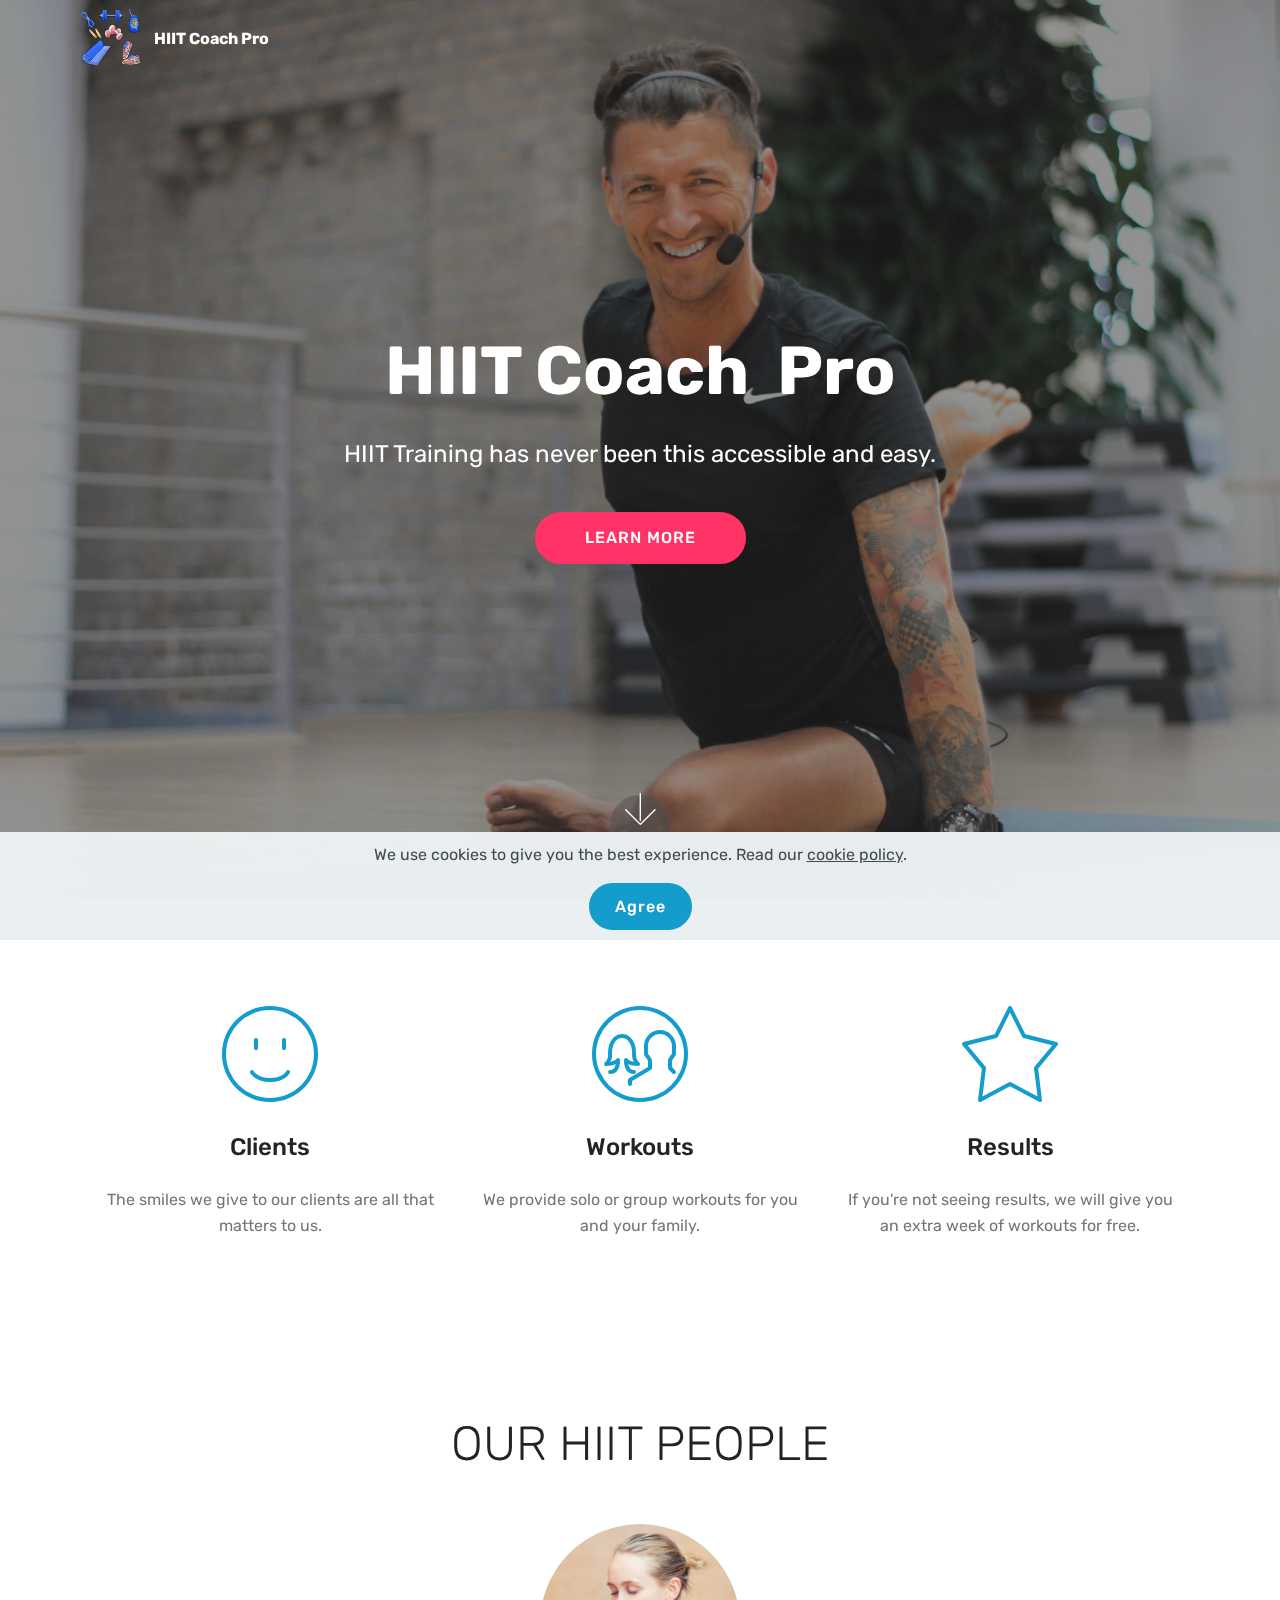
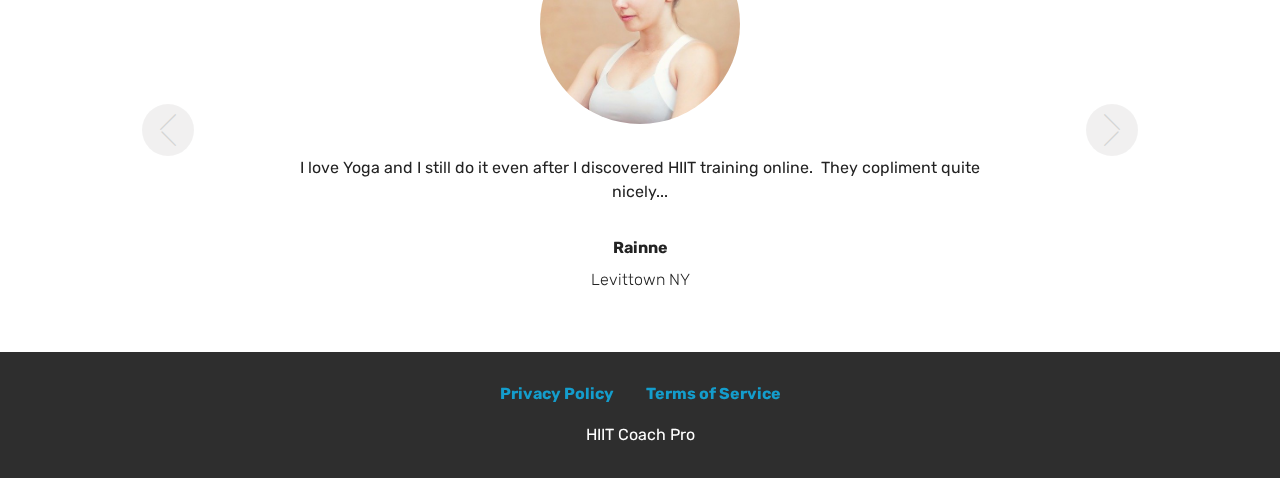
<file: index.html>
<!DOCTYPE html>
<html  >
<head>
  <!-- Site made with Mobirise Website Builder v4.12.4, https://mobirise.com -->
  <meta charset="UTF-8">
  <meta http-equiv="X-UA-Compatible" content="IE=edge">
  <meta name="generator" content="Mobirise v4.12.4, mobirise.com">
  <meta name="twitter:card" content="summary_large_image"/>
  <meta name="twitter:image:src" content="assets/images/index-meta.jpg">
  <meta property="og:image" content="assets/images/index-meta.jpg">
  <meta name="twitter:title" content="HIIT Coach Pro">
  <meta name="viewport" content="width=device-width, initial-scale=1, minimum-scale=1">
  <link rel="shortcut icon" href="assets/images/mbr.png" type="image/x-icon">
  <meta name="description" content="HIIT Training has never been this accessible and easy.">
  
  
  <title>HIIT Coach Pro</title>
  <link rel="stylesheet" href="assets/web/assets/mobirise-icons/mobirise-icons.css">
  <link rel="stylesheet" href="assets/bootstrap/css/bootstrap.min.css">
  <link rel="stylesheet" href="assets/bootstrap/css/bootstrap-grid.min.css">
  <link rel="stylesheet" href="assets/bootstrap/css/bootstrap-reboot.min.css">
  <link rel="stylesheet" href="assets/web/assets/gdpr-plugin/gdpr-styles.css">
  <link rel="stylesheet" href="assets/tether/tether.min.css">
  <link rel="stylesheet" href="assets/socicon/css/styles.css">
  <link rel="stylesheet" href="assets/dropdown/css/style.css">
  <link rel="stylesheet" href="assets/theme/css/style.css">
  <link rel="preload" as="style" href="assets/mobirise/css/mbr-additional.css"><link rel="stylesheet" href="assets/mobirise/css/mbr-additional.css" type="text/css">
  
  
  
</head>
<body>
  <section class="menu cid-s7zmcyveAb" once="menu" id="menu1-0">

    

    <nav class="navbar navbar-expand beta-menu navbar-dropdown align-items-center navbar-fixed-top navbar-toggleable-sm bg-color transparent">
        <button class="navbar-toggler navbar-toggler-right" type="button" data-toggle="collapse" data-target="#navbarSupportedContent" aria-controls="navbarSupportedContent" aria-expanded="false" aria-label="Toggle navigation">
            <div class="hamburger">
                <span></span>
                <span></span>
                <span></span>
                <span></span>
            </div>
        </button>
        <div class="menu-logo">
            <div class="navbar-brand">
                <span class="navbar-logo">
                    <a href="index.html">
                         <img src="assets/images/mbr.png" alt="Mobirise" title="" style="height: 3.8rem;">
                    </a>
                </span>
                <span class="navbar-caption-wrap"><a class="navbar-caption text-white display-4" href="index.html">
                        HIIT Coach Pro</a></span>
            </div>
        </div>
        <div class="collapse navbar-collapse" id="navbarSupportedContent">
            
            
        </div>
    </nav>
</section>

<section class="engine"><a href="https://mobirise.info/v">html templates</a></section><section class="cid-s7zmdQbKcG mbr-fullscreen mbr-parallax-background" id="header2-1">

    

    <div class="mbr-overlay" style="opacity: 0.5; background-color: rgb(35, 35, 35);"></div>

    <div class="container align-center">
        <div class="row justify-content-md-center">
            <div class="mbr-white col-md-10">
                <h1 class="mbr-section-title mbr-bold pb-3 mbr-fonts-style display-1">HIIT Coach &nbsp;Pro</h1>
                
                <p class="mbr-text pb-3 mbr-fonts-style display-5">HIIT Training has never been this accessible and easy.</p>
                <div class="mbr-section-btn"><a class="btn btn-md btn-secondary display-4" href="product.html">LEARN MORE</a></div>
            </div>
        </div>
    </div>
    <div class="mbr-arrow hidden-sm-down" aria-hidden="true">
        <a href="#next">
            <i class="mbri-down mbr-iconfont"></i>
        </a>
    </div>
</section>

<section class="features1 cid-s7zobHOHAy" id="features1-6">
    
    

    
    <div class="container">
        <div class="media-container-row">

            <div class="card p-3 col-12 col-md-6 col-lg-4">
                <div class="card-img pb-3">
                    <span class="mbr-iconfont mbri-smile-face"></span>
                </div>
                <div class="card-box">
                    <h4 class="card-title py-3 mbr-fonts-style display-5">Clients</h4>
                    <p class="mbr-text mbr-fonts-style display-7">
                        The smiles we give to our clients are all that matters to us.</p>
                </div>
            </div>

            <div class="card p-3 col-12 col-md-6 col-lg-4">
                <div class="card-img pb-3">
                    <span class="mbr-iconfont mbri-users"></span>
                </div>
                <div class="card-box">
                    <h4 class="card-title py-3 mbr-fonts-style display-5">Workouts</h4>
                    <p class="mbr-text mbr-fonts-style display-7">
                        We provide solo or group workouts for you and your family.</p>
                </div>
            </div>

            <div class="card p-3 col-12 col-md-6 col-lg-4">
                <div class="card-img pb-3">
                    <span class="mbr-iconfont mbri-star"></span>
                </div>
                <div class="card-box">
                    <h4 class="card-title py-3 mbr-fonts-style display-5">Results</h4>
                    <p class="mbr-text mbr-fonts-style display-7">
                        If you're not seeing results, we will give you an extra week of workouts for free.</p>
                </div>
            </div>

            

        </div>

    </div>

</section>

<section class="carousel slide testimonials-slider cid-s7znT4H8fy" data-interval="false" id="testimonials-slider1-5">
    
    

    

    <div class="container text-center">
        <h2 class="pb-5 mbr-fonts-style display-2">OUR HIIT PEOPLE</h2>

        <div class="carousel slide" role="listbox" data-pause="true" data-keyboard="false" data-ride="carousel" data-interval="5000">
            <div class="carousel-inner">
                
                
            <div class="carousel-item">
                    <div class="user col-md-8">
                        <div class="user_image">
                            <img src="assets/images/mbr-7.jpeg" alt="" title="">
                        </div>
                        <div class="user_text pb-3">
                            <p class="mbr-fonts-style display-7">
                                I love Yoga and I still do it even after I discovered HIIT training online. &nbsp;They copliment quite nicely...</p>
                        </div>
                        <div class="user_name mbr-bold pb-2 mbr-fonts-style display-7">Rainne</div>
                        <div class="user_desk mbr-light mbr-fonts-style display-7">Levittown NY</div>
                    </div>
                </div><div class="carousel-item">
                    <div class="user col-md-8">
                        <div class="user_image">
                            <img src="assets/images/mbr.jpg" alt="" title="">
                        </div>
                        <div class="user_text pb-3">
                            <p class="mbr-fonts-style display-7">
                                It's the best way to get a cardio fix without the hassles of going to the gym or keeping equipments at home.</p>
                        </div>
                        <div class="user_name mbr-bold pb-2 mbr-fonts-style display-7">Albert</div>
                        <div class="user_desk mbr-light mbr-fonts-style display-7">CA</div>
                    </div>
                </div></div>

            <div class="carousel-controls">
                <a class="carousel-control-prev" role="button" data-slide="prev">
                  <span aria-hidden="true" class="mbri-arrow-prev mbr-iconfont"></span>
                  <span class="sr-only">Previous</span>
                </a>
                
                <a class="carousel-control-next" role="button" data-slide="next">
                  <span aria-hidden="true" class="mbri-arrow-next mbr-iconfont"></span>
                  <span class="sr-only">Next</span>
                </a>
            </div>
        </div>
    </div>
</section>

<section once="footers" class="cid-s7zmz4a31J" id="footer7-4">

    

    

    <div class="container">
        <div class="media-container-row align-center mbr-white">
            <div class="row row-links">
                <ul class="foot-menu">
                    
                    
                    
                    
                    
                <li class="foot-menu-item mbr-fonts-style display-7"><a href="privacy.html"><strong>Privacy Policy</strong></a></li><li class="foot-menu-item mbr-fonts-style display-7"><a href="terms.html"><strong>Terms of Service</strong></a></li></ul>
            </div>
            
            <div class="row row-copirayt">
                <p class="mbr-text mb-0 mbr-fonts-style mbr-white align-center display-7">HIIT Coach Pro</p>
            </div>
        </div>
    </div>
</section>


  <script src="assets/web/assets/jquery/jquery.min.js"></script>
  <script src="assets/popper/popper.min.js"></script>
  <script src="assets/bootstrap/js/bootstrap.min.js"></script>
  <script src="assets/tether/tether.min.js"></script>
  <script src="assets/web/assets/cookies-alert-plugin/cookies-alert-core.js"></script>
  <script src="assets/web/assets/cookies-alert-plugin/cookies-alert-script.js"></script>
  <script src="assets/dropdown/js/nav-dropdown.js"></script>
  <script src="assets/dropdown/js/navbar-dropdown.js"></script>
  <script src="assets/touchswipe/jquery.touch-swipe.min.js"></script>
  <script src="assets/parallax/jarallax.min.js"></script>
  <script src="assets/bootstrapcarouselswipe/bootstrap-carousel-swipe.js"></script>
  <script src="assets/mbr-testimonials-slider/mbr-testimonials-slider.js"></script>
  <script src="assets/smoothscroll/smooth-scroll.js"></script>
  <script src="assets/theme/js/script.js"></script>
  
  
<input name="cookieData" type="hidden" data-cookie-customDialogSelector='null' data-cookie-colorText='#424a4d' data-cookie-colorBg='rgba(234, 239, 241, 0.99)' data-cookie-textButton='Agree' data-cookie-colorButton='' data-cookie-colorLink='#424a4d' data-cookie-underlineLink='true' data-cookie-text="We use cookies to give you the best experience. Read our <a href='privacy.html'>cookie policy</a>.">
  </body>
</html>
</file>
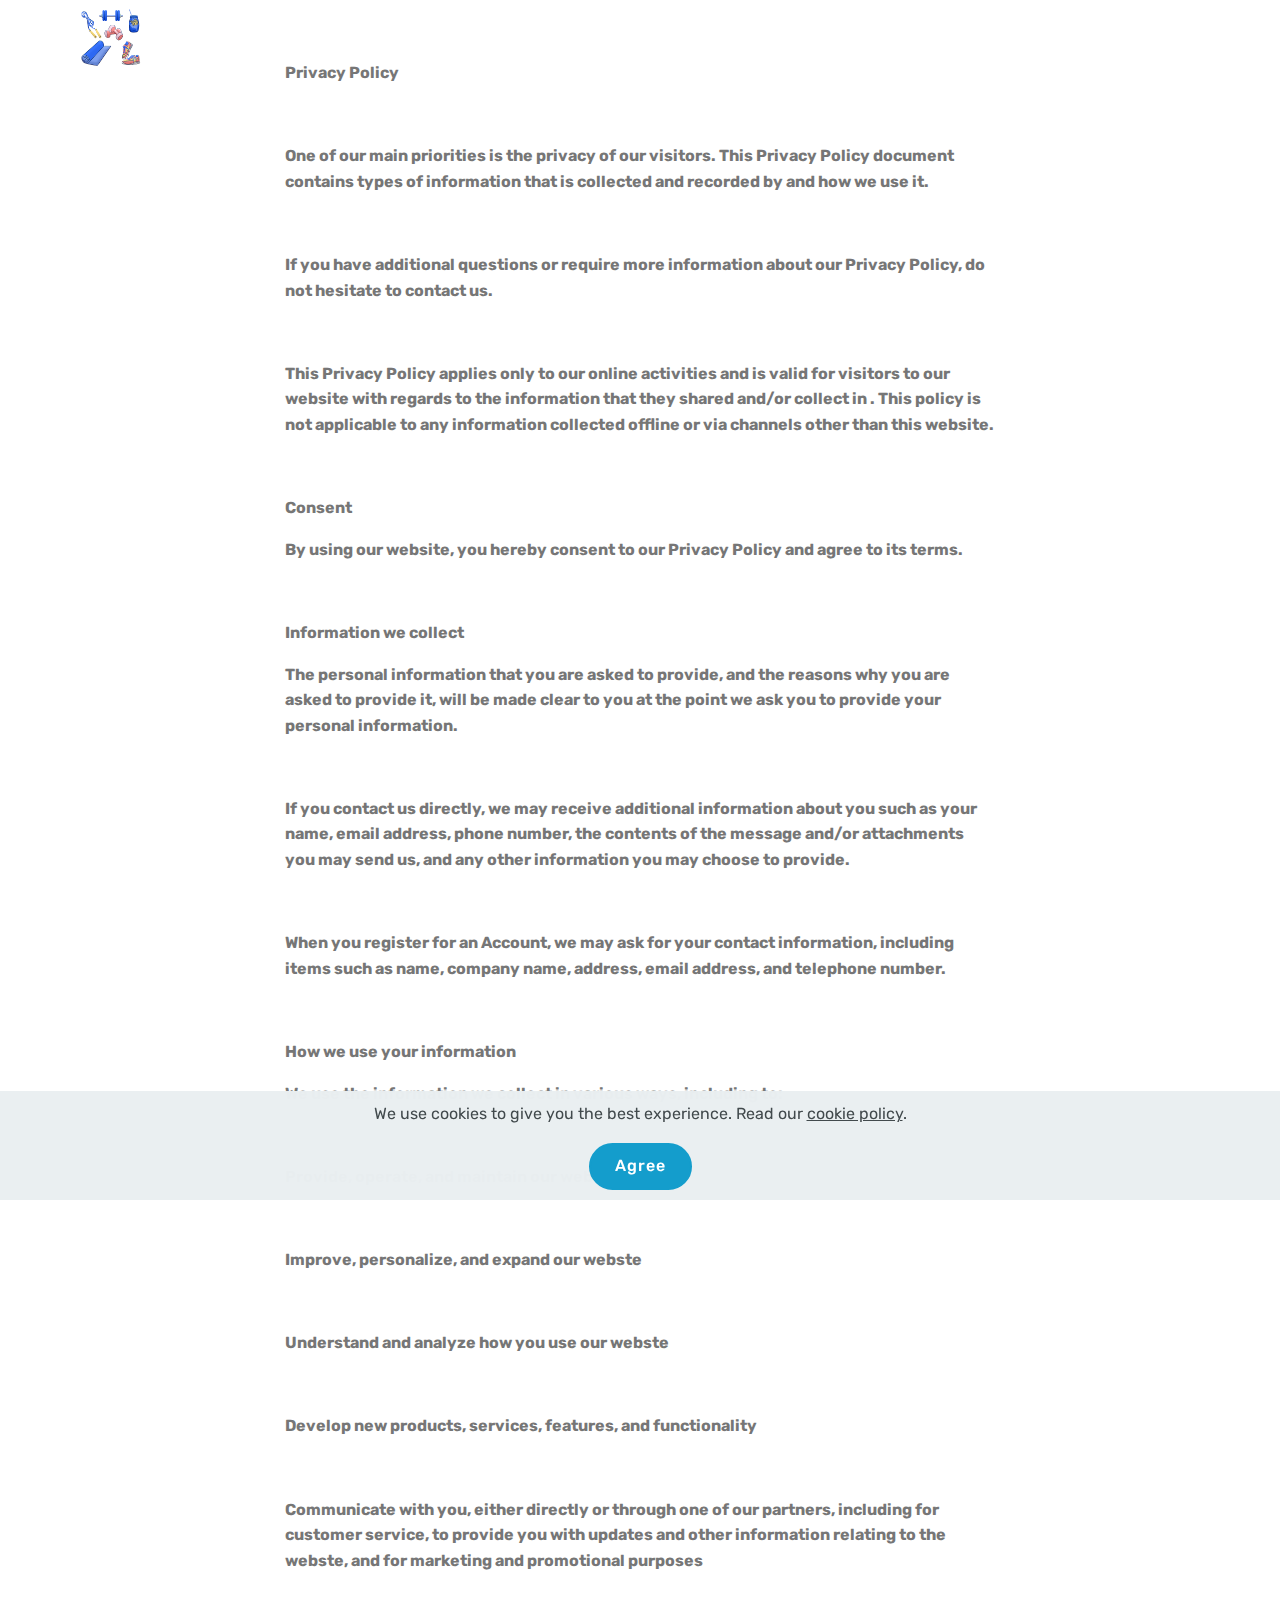
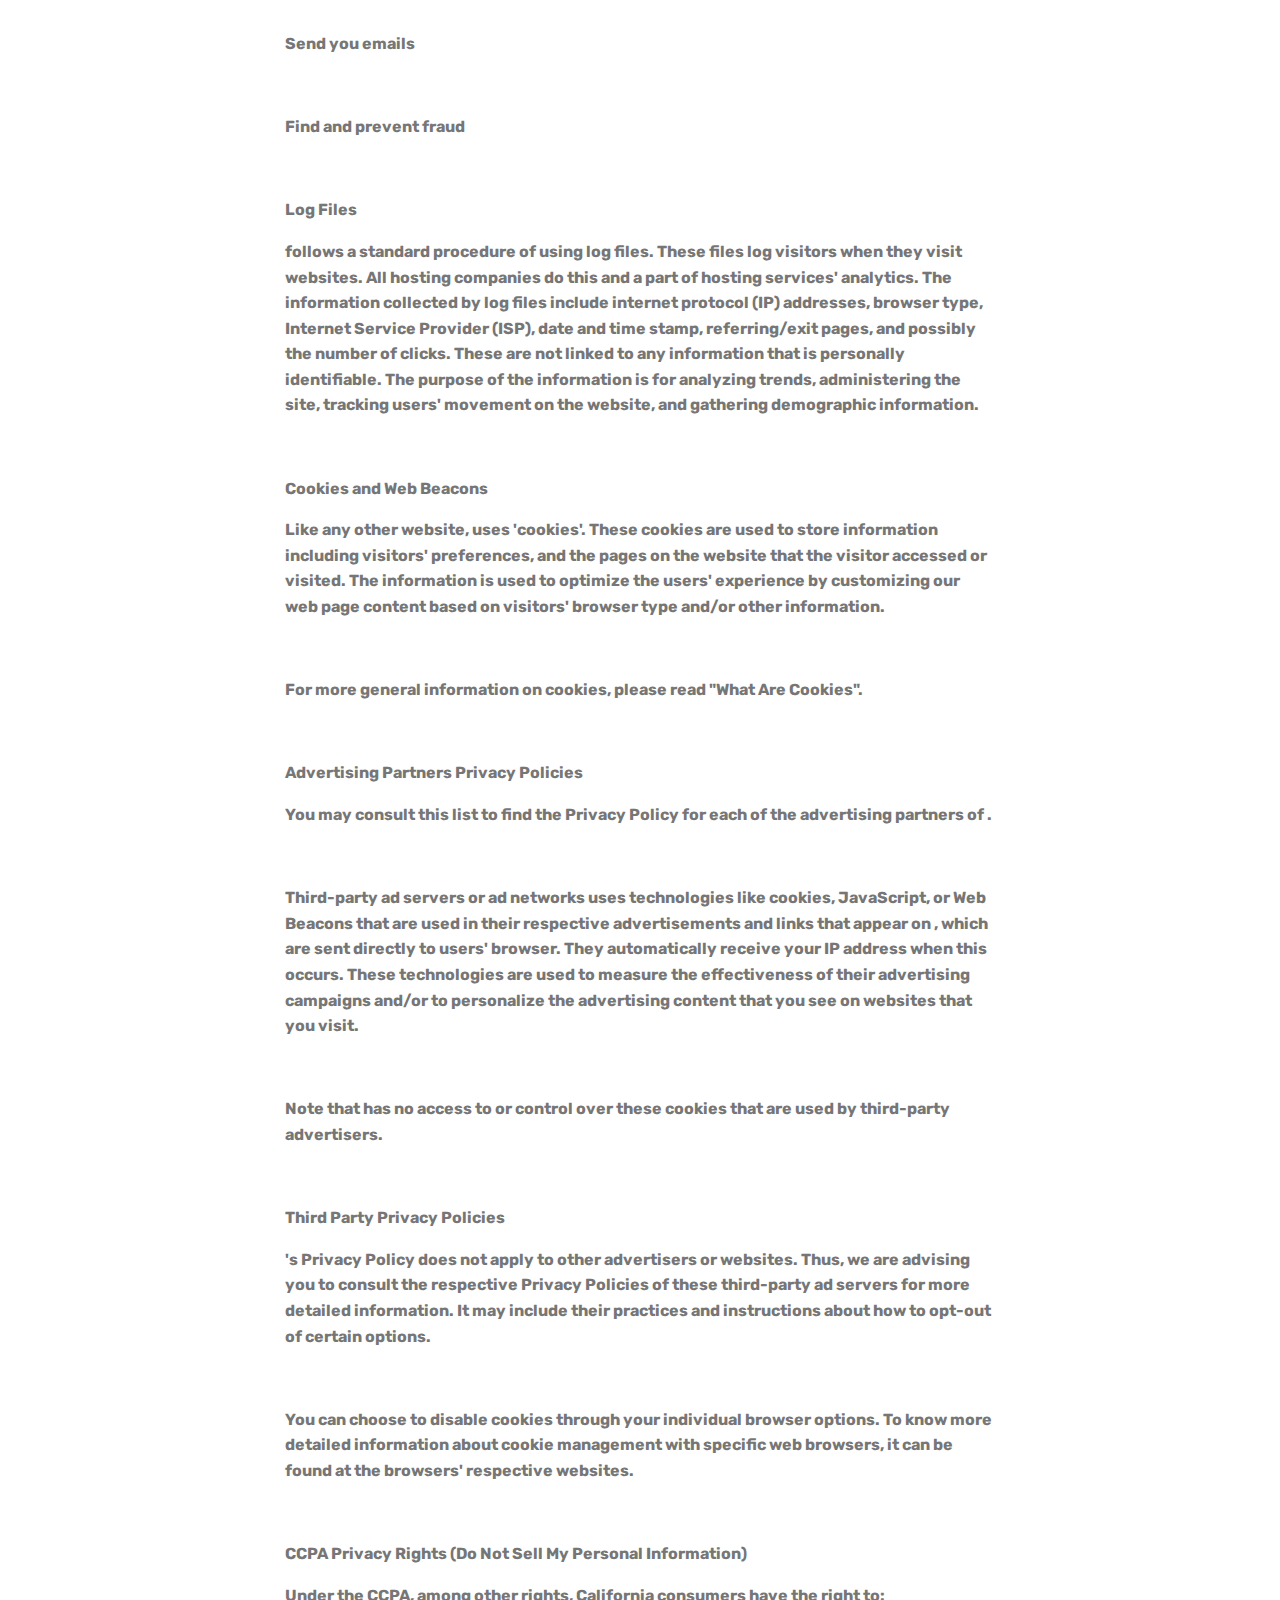
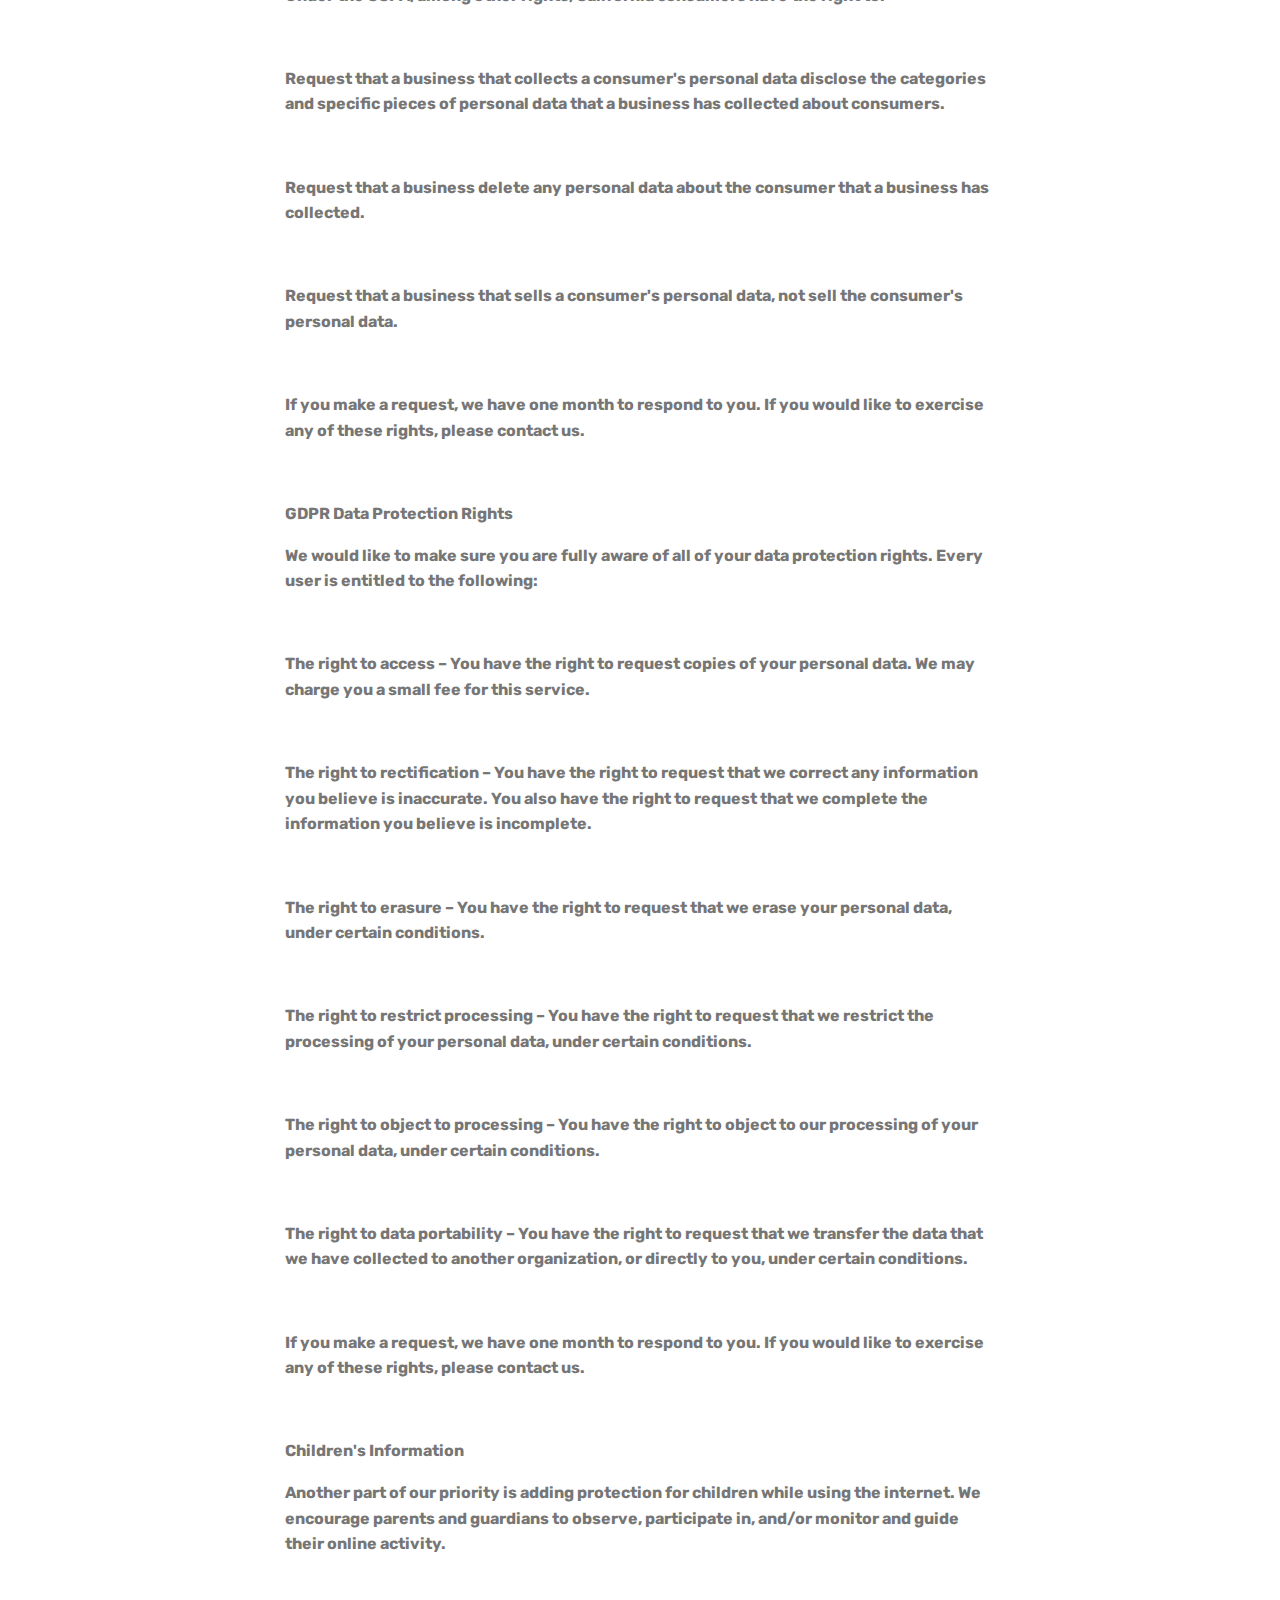
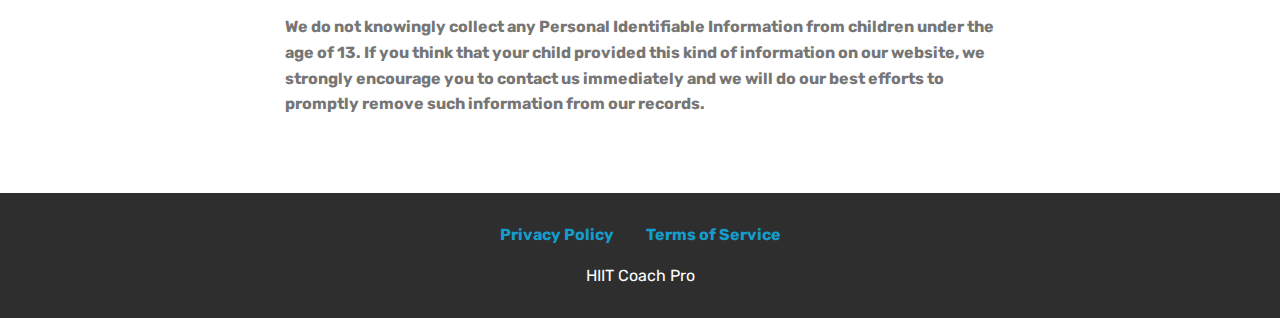
<file: privacy.html>
<!DOCTYPE html>
<html  >
<head>
  <!-- Site made with Mobirise Website Builder v4.12.4, https://mobirise.com -->
  <meta charset="UTF-8">
  <meta http-equiv="X-UA-Compatible" content="IE=edge">
  <meta name="generator" content="Mobirise v4.12.4, mobirise.com">
  <meta name="viewport" content="width=device-width, initial-scale=1, minimum-scale=1">
  <link rel="shortcut icon" href="assets/images/mbr.png" type="image/x-icon">
  <meta name="description" content="Privacy Policy">
  
  
  <title>Privacy Policy</title>
  <link rel="stylesheet" href="assets/web/assets/mobirise-icons/mobirise-icons.css">
  <link rel="stylesheet" href="assets/bootstrap/css/bootstrap.min.css">
  <link rel="stylesheet" href="assets/bootstrap/css/bootstrap-grid.min.css">
  <link rel="stylesheet" href="assets/bootstrap/css/bootstrap-reboot.min.css">
  <link rel="stylesheet" href="assets/web/assets/gdpr-plugin/gdpr-styles.css">
  <link rel="stylesheet" href="assets/tether/tether.min.css">
  <link rel="stylesheet" href="assets/dropdown/css/style.css">
  <link rel="stylesheet" href="assets/socicon/css/styles.css">
  <link rel="stylesheet" href="assets/theme/css/style.css">
  <link rel="preload" as="style" href="assets/mobirise/css/mbr-additional.css"><link rel="stylesheet" href="assets/mobirise/css/mbr-additional.css" type="text/css">
  
  
  
</head>
<body>
  <section class="menu cid-s7zmcyveAb" once="menu" id="menu1-9">

    

    <nav class="navbar navbar-expand beta-menu navbar-dropdown align-items-center navbar-fixed-top navbar-toggleable-sm bg-color transparent">
        <button class="navbar-toggler navbar-toggler-right" type="button" data-toggle="collapse" data-target="#navbarSupportedContent" aria-controls="navbarSupportedContent" aria-expanded="false" aria-label="Toggle navigation">
            <div class="hamburger">
                <span></span>
                <span></span>
                <span></span>
                <span></span>
            </div>
        </button>
        <div class="menu-logo">
            <div class="navbar-brand">
                <span class="navbar-logo">
                    <a href="index.html">
                         <img src="assets/images/mbr.png" alt="Mobirise" title="" style="height: 3.8rem;">
                    </a>
                </span>
                <span class="navbar-caption-wrap"><a class="navbar-caption text-white display-4" href="index.html">
                        HIIT Coach Pro</a></span>
            </div>
        </div>
        <div class="collapse navbar-collapse" id="navbarSupportedContent">
            
            
        </div>
    </nav>
</section>

<section class="engine"><a href="https://mobirise.info/s">free bootstrap theme</a></section><section class="mbr-section article content1 cid-s7zB1Cpjkm" id="content1-e">
    
     

    <div class="container">
        <div class="media-container-row">
            <div class="mbr-text col-12 mbr-fonts-style display-7 col-md-8"><p><strong>Privacy Policy</strong></p><p><strong><br></strong></p><p><strong>One of our main priorities is the privacy of our visitors. This Privacy Policy document contains types of information that is collected and recorded by and how we use it.</strong></p><p><strong><br></strong></p><p><strong>If you have additional questions or require more information about our Privacy Policy, do not hesitate to contact us.</strong></p><p><strong><br></strong></p><p><strong>This Privacy Policy applies only to our online activities and is valid for visitors to our website with regards to the information that they shared and/or collect in . This policy is not applicable to any information collected offline or via channels other than this website.</strong></p><p><strong><br></strong></p><p><strong>Consent</strong></p><p><strong>By using our website, you hereby consent to our Privacy Policy and agree to its terms.</strong></p><p><strong><br></strong></p><p><strong>Information we collect</strong></p><p><strong>The personal information that you are asked to provide, and the reasons why you are asked to provide it, will be made clear to you at the point we ask you to provide your personal information.</strong></p><p><strong><br></strong></p><p><strong>If you contact us directly, we may receive additional information about you such as your name, email address, phone number, the contents of the message and/or attachments you may send us, and any other information you may choose to provide.</strong></p><p><strong><br></strong></p><p><strong>When you register for an Account, we may ask for your contact information, including items such as name, company name, address, email address, and telephone number.</strong></p><p><strong><br></strong></p><p><strong>How we use your information</strong></p><p><strong>We use the information we collect in various ways, including to:</strong></p><p><strong><br></strong></p><p><strong>Provide, operate, and maintain our webste</strong></p><p><strong><br></strong></p><p><strong>Improve, personalize, and expand our webste</strong></p><p><strong><br></strong></p><p><strong>Understand and analyze how you use our webste</strong></p><p><strong><br></strong></p><p><strong>Develop new products, services, features, and functionality</strong></p><p><strong><br></strong></p><p><strong>Communicate with you, either directly or through one of our partners, including for customer service, to provide you with updates and other information relating to the webste, and for marketing and promotional purposes</strong></p><p><strong><br></strong></p><p><strong>Send you emails</strong></p><p><strong><br></strong></p><p><strong>Find and prevent fraud</strong></p><p><strong><br></strong></p><p><strong>Log Files</strong></p><p><strong>follows a standard procedure of using log files. These files log visitors when they visit websites. All hosting companies do this and a part of hosting services' analytics. The information collected by log files include internet protocol (IP) addresses, browser type, Internet Service Provider (ISP), date and time stamp, referring/exit pages, and possibly the number of clicks. These are not linked to any information that is personally identifiable. The purpose of the information is for analyzing trends, administering the site, tracking users' movement on the website, and gathering demographic information.&nbsp;</strong></p><p><strong><br></strong></p><p><strong>Cookies and Web Beacons</strong></p><p><strong>Like any other website, uses 'cookies'. These cookies are used to store information including visitors' preferences, and the pages on the website that the visitor accessed or visited. The information is used to optimize the users' experience by customizing our web page content based on visitors' browser type and/or other information.</strong></p><p><strong><br></strong></p><p><strong>For more general information on cookies, please read "What Are Cookies".</strong></p><p><strong><br></strong></p><p><strong>Advertising Partners Privacy Policies</strong></p><p><strong>You may consult this list to find the Privacy Policy for each of the advertising partners of .</strong></p><p><strong><br></strong></p><p><strong>Third-party ad servers or ad networks uses technologies like cookies, JavaScript, or Web Beacons that are used in their respective advertisements and links that appear on , which are sent directly to users' browser. They automatically receive your IP address when this occurs. These technologies are used to measure the effectiveness of their advertising campaigns and/or to personalize the advertising content that you see on websites that you visit.</strong></p><p><strong><br></strong></p><p><strong>Note that has no access to or control over these cookies that are used by third-party advertisers.</strong></p><p><strong><br></strong></p><p><strong>Third Party Privacy Policies</strong></p><p><strong>'s Privacy Policy does not apply to other advertisers or websites. Thus, we are advising you to consult the respective Privacy Policies of these third-party ad servers for more detailed information. It may include their practices and instructions about how to opt-out of certain options.&nbsp;</strong></p><p><strong><br></strong></p><p><strong>You can choose to disable cookies through your individual browser options. To know more detailed information about cookie management with specific web browsers, it can be found at the browsers' respective websites.</strong></p><p><strong><br></strong></p><p><strong>CCPA Privacy Rights (Do Not Sell My Personal Information)</strong></p><p><strong>Under the CCPA, among other rights, California consumers have the right to:</strong></p><p><strong><br></strong></p><p><strong>Request that a business that collects a consumer's personal data disclose the categories and specific pieces of personal data that a business has collected about consumers.</strong></p><p><strong><br></strong></p><p><strong>Request that a business delete any personal data about the consumer that a business has collected.</strong></p><p><strong><br></strong></p><p><strong>Request that a business that sells a consumer's personal data, not sell the consumer's personal data.</strong></p><p><strong><br></strong></p><p><strong>If you make a request, we have one month to respond to you. If you would like to exercise any of these rights, please contact us.</strong></p><p><strong><br></strong></p><p><strong>GDPR Data Protection Rights</strong></p><p><strong>We would like to make sure you are fully aware of all of your data protection rights. Every user is entitled to the following:</strong></p><p><strong><br></strong></p><p><strong>The right to access – You have the right to request copies of your personal data. We may charge you a small fee for this service.</strong></p><p><strong><br></strong></p><p><strong>The right to rectification – You have the right to request that we correct any information you believe is inaccurate. You also have the right to request that we complete the information you believe is incomplete.</strong></p><p><strong><br></strong></p><p><strong>The right to erasure – You have the right to request that we erase your personal data, under certain conditions.</strong></p><p><strong><br></strong></p><p><strong>The right to restrict processing – You have the right to request that we restrict the processing of your personal data, under certain conditions.</strong></p><p><strong><br></strong></p><p><strong>The right to object to processing – You have the right to object to our processing of your personal data, under certain conditions.</strong></p><p><strong><br></strong></p><p><strong>The right to data portability – You have the right to request that we transfer the data that we have collected to another organization, or directly to you, under certain conditions.</strong></p><p><strong><br></strong></p><p><strong>If you make a request, we have one month to respond to you. If you would like to exercise any of these rights, please contact us.</strong></p><p><strong><br></strong></p><p><strong>Children's Information</strong></p><p><strong>Another part of our priority is adding protection for children while using the internet. We encourage parents and guardians to observe, participate in, and/or monitor and guide their online activity.</strong></p><p><strong><br></strong></p><p><strong>We do not knowingly collect any Personal Identifiable Information from children under the age of 13. If you think that your child provided this kind of information on our website, we strongly encourage you to contact us immediately and we will do our best efforts to promptly remove such information from our records.</strong></p></div>
        </div>
    </div>
</section>

<section once="footers" class="cid-s7zmz4a31J" id="footer7-a">

    

    

    <div class="container">
        <div class="media-container-row align-center mbr-white">
            <div class="row row-links">
                <ul class="foot-menu">
                    
                    
                    
                    
                    
                <li class="foot-menu-item mbr-fonts-style display-7"><a href="privacy.html"><strong>Privacy Policy</strong></a></li><li class="foot-menu-item mbr-fonts-style display-7"><a href="terms.html"><strong>Terms of Service</strong></a></li></ul>
            </div>
            
            <div class="row row-copirayt">
                <p class="mbr-text mb-0 mbr-fonts-style mbr-white align-center display-7">HIIT Coach Pro</p>
            </div>
        </div>
    </div>
</section>


  <script src="assets/web/assets/jquery/jquery.min.js"></script>
  <script src="assets/popper/popper.min.js"></script>
  <script src="assets/bootstrap/js/bootstrap.min.js"></script>
  <script src="assets/tether/tether.min.js"></script>
  <script src="assets/web/assets/cookies-alert-plugin/cookies-alert-core.js"></script>
  <script src="assets/web/assets/cookies-alert-plugin/cookies-alert-script.js"></script>
  <script src="assets/smoothscroll/smooth-scroll.js"></script>
  <script src="assets/dropdown/js/nav-dropdown.js"></script>
  <script src="assets/dropdown/js/navbar-dropdown.js"></script>
  <script src="assets/touchswipe/jquery.touch-swipe.min.js"></script>
  <script src="assets/theme/js/script.js"></script>
  
  
<input name="cookieData" type="hidden" data-cookie-customDialogSelector='null' data-cookie-colorText='#424a4d' data-cookie-colorBg='rgba(234, 239, 241, 0.99)' data-cookie-textButton='Agree' data-cookie-colorButton='' data-cookie-colorLink='#424a4d' data-cookie-underlineLink='true' data-cookie-text="We use cookies to give you the best experience. Read our <a href='privacy.html'>cookie policy</a>.">
  </body>
</html>
</file>
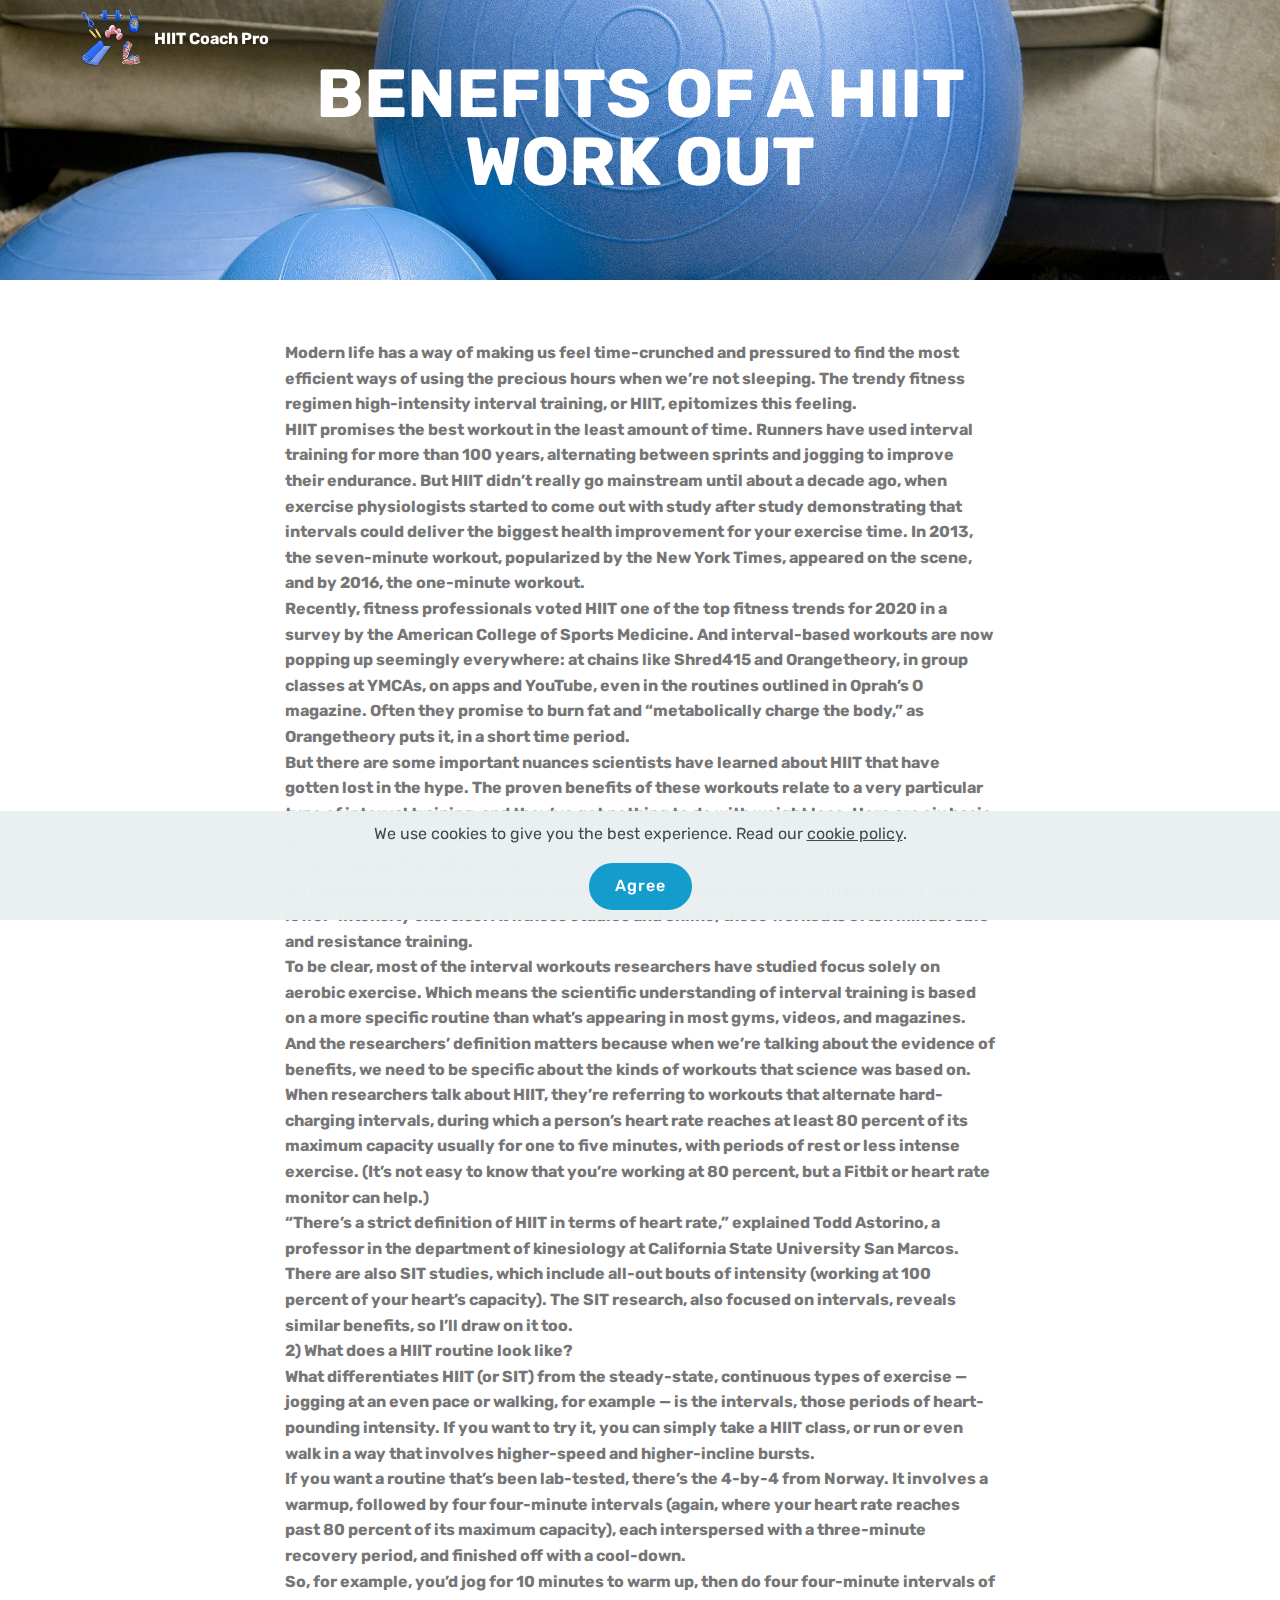
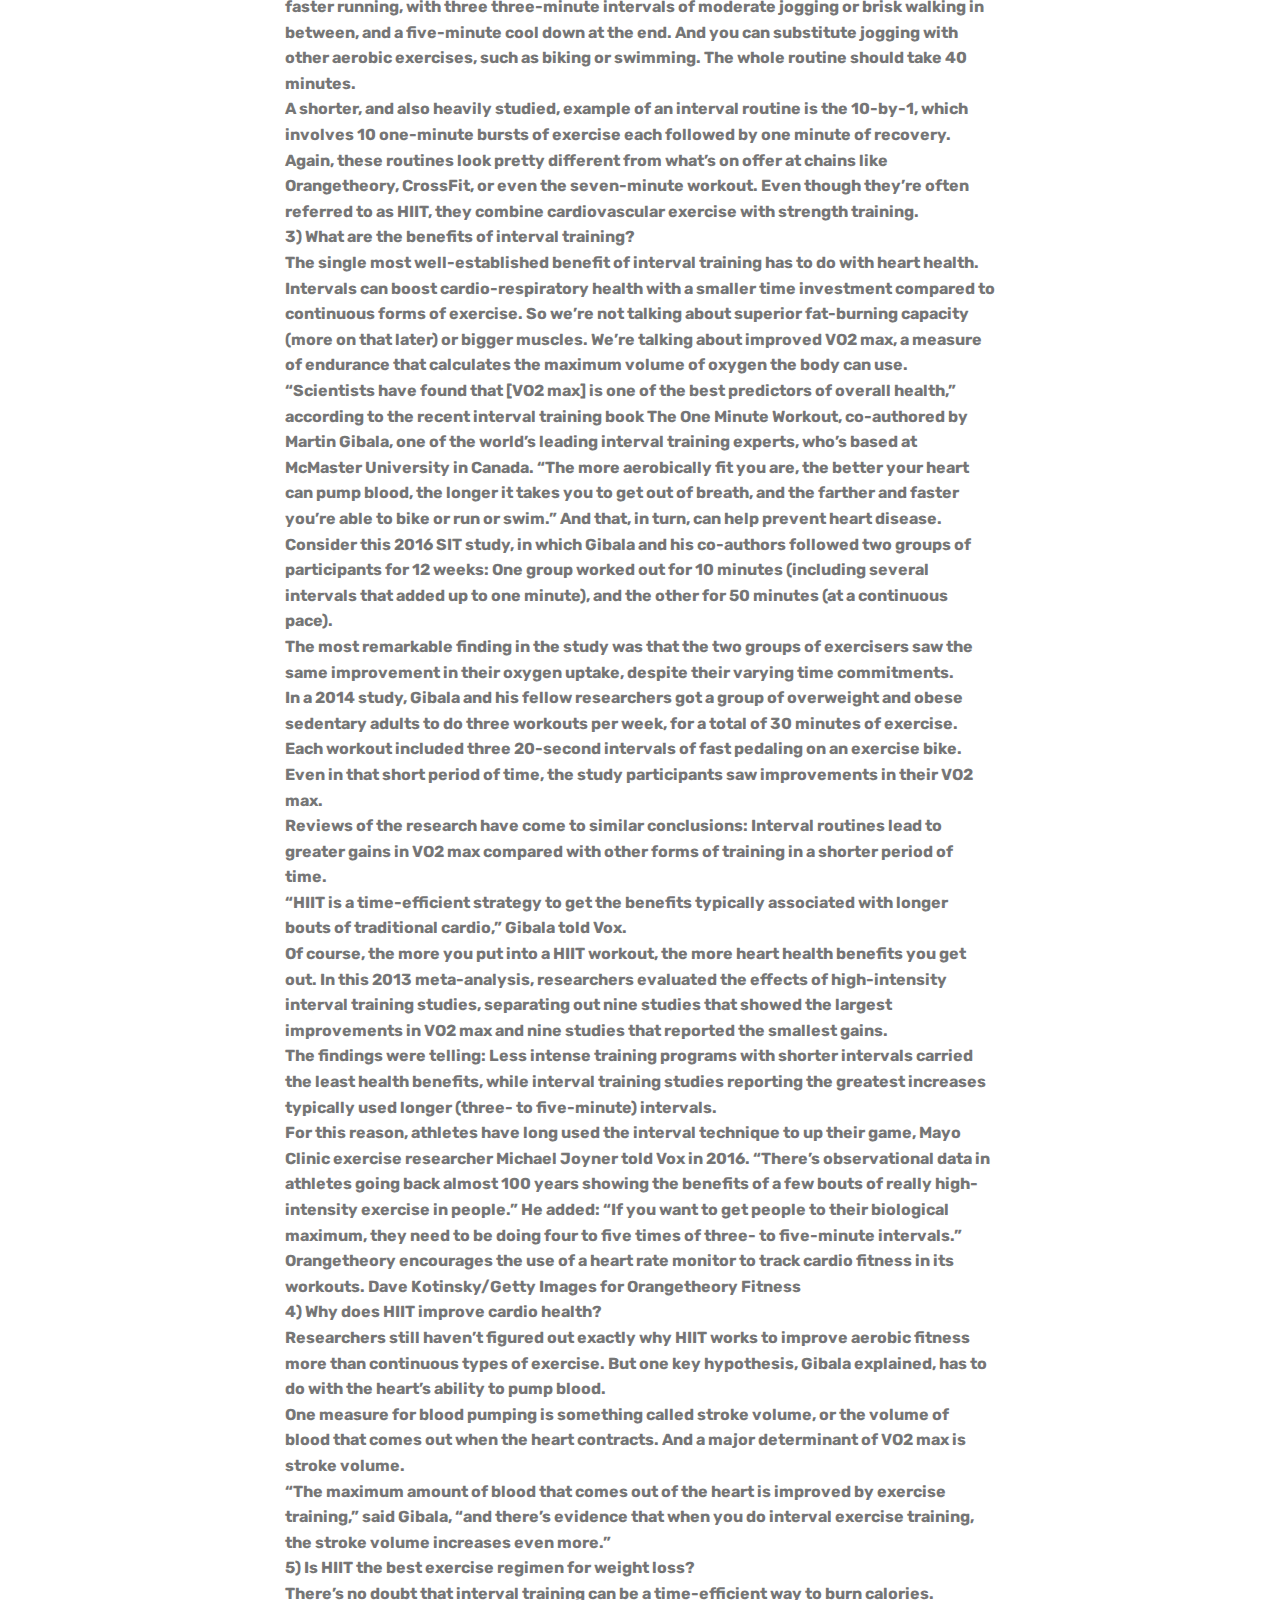
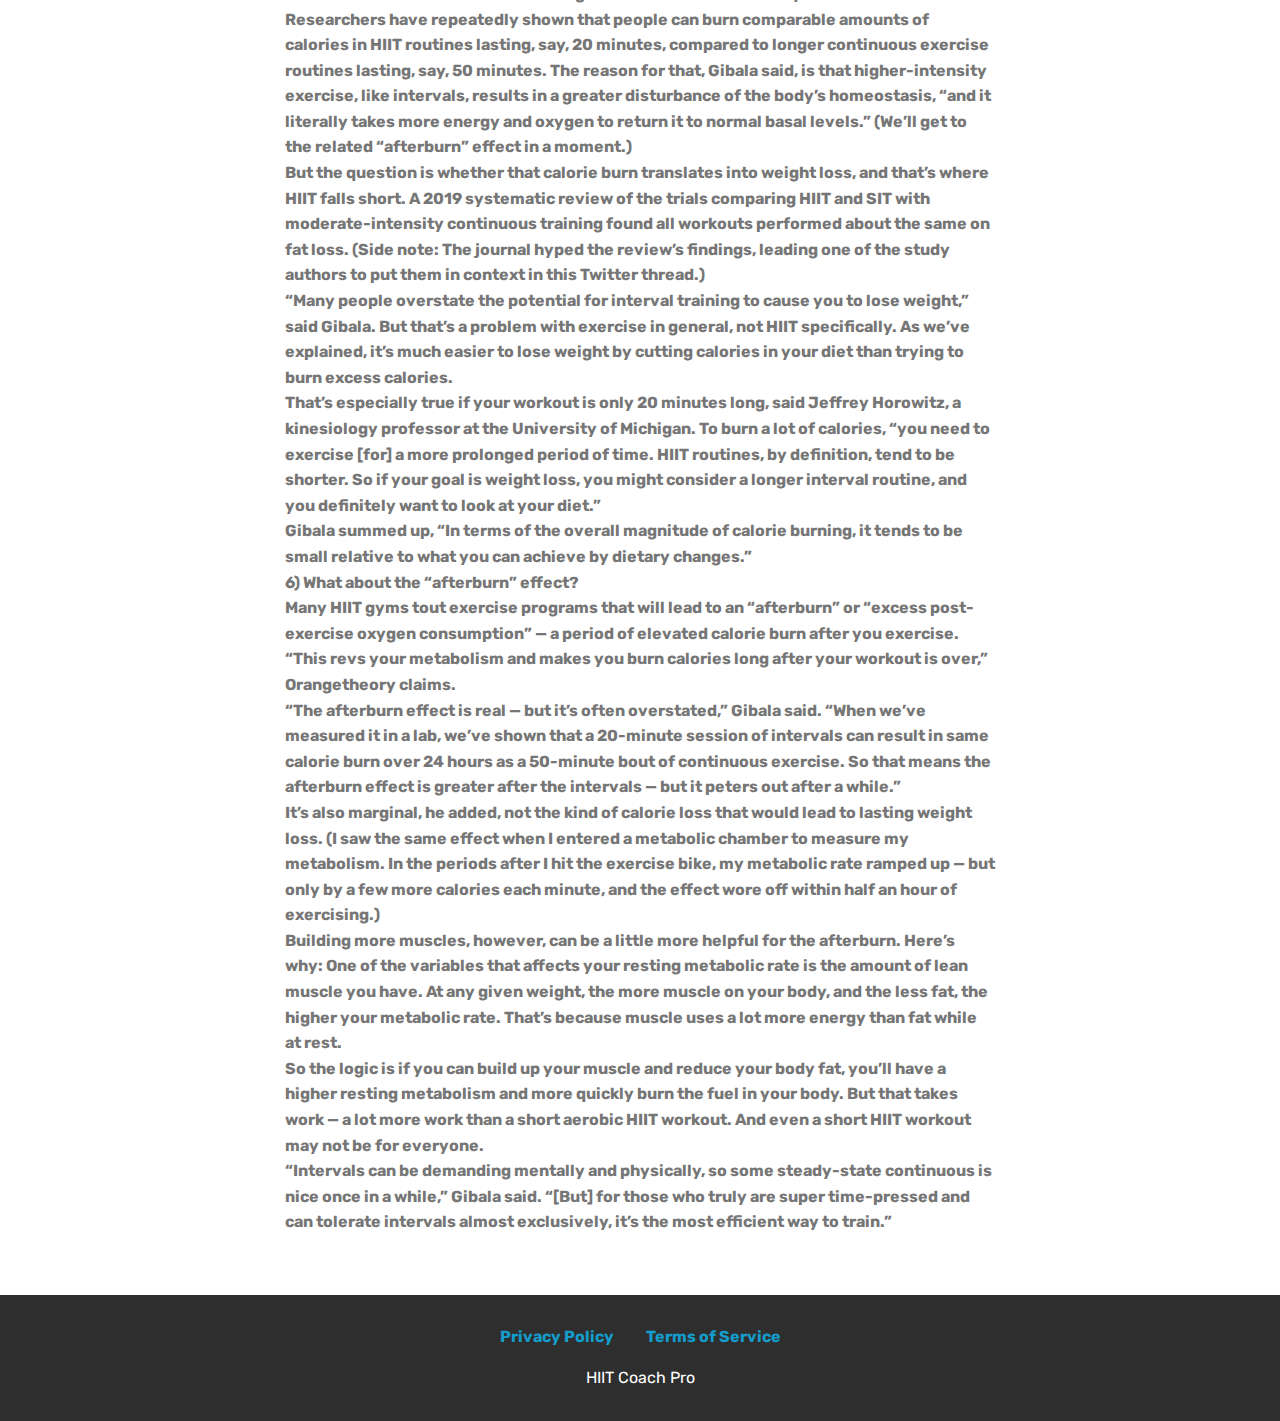
<file: product.html>
<!DOCTYPE html>
<html  >
<head>
  <!-- Site made with Mobirise Website Builder v4.12.4, https://mobirise.com -->
  <meta charset="UTF-8">
  <meta http-equiv="X-UA-Compatible" content="IE=edge">
  <meta name="generator" content="Mobirise v4.12.4, mobirise.com">
  <meta name="viewport" content="width=device-width, initial-scale=1, minimum-scale=1">
  <link rel="shortcut icon" href="assets/images/mbr.png" type="image/x-icon">
  <meta name="description" content="Workout Benefits">
  
  
  <title>Benefits</title>
  <link rel="stylesheet" href="assets/web/assets/mobirise-icons/mobirise-icons.css">
  <link rel="stylesheet" href="assets/bootstrap/css/bootstrap.min.css">
  <link rel="stylesheet" href="assets/bootstrap/css/bootstrap-grid.min.css">
  <link rel="stylesheet" href="assets/bootstrap/css/bootstrap-reboot.min.css">
  <link rel="stylesheet" href="assets/web/assets/gdpr-plugin/gdpr-styles.css">
  <link rel="stylesheet" href="assets/tether/tether.min.css">
  <link rel="stylesheet" href="assets/dropdown/css/style.css">
  <link rel="stylesheet" href="assets/socicon/css/styles.css">
  <link rel="stylesheet" href="assets/theme/css/style.css">
  <link rel="preload" as="style" href="assets/mobirise/css/mbr-additional.css"><link rel="stylesheet" href="assets/mobirise/css/mbr-additional.css" type="text/css">
  
  
  
</head>
<body>
  <section class="menu cid-s7zmcyveAb" once="menu" id="menu1-j">

    

    <nav class="navbar navbar-expand beta-menu navbar-dropdown align-items-center navbar-fixed-top navbar-toggleable-sm bg-color transparent">
        <button class="navbar-toggler navbar-toggler-right" type="button" data-toggle="collapse" data-target="#navbarSupportedContent" aria-controls="navbarSupportedContent" aria-expanded="false" aria-label="Toggle navigation">
            <div class="hamburger">
                <span></span>
                <span></span>
                <span></span>
                <span></span>
            </div>
        </button>
        <div class="menu-logo">
            <div class="navbar-brand">
                <span class="navbar-logo">
                    <a href="index.html">
                         <img src="assets/images/mbr.png" alt="Mobirise" title="" style="height: 3.8rem;">
                    </a>
                </span>
                <span class="navbar-caption-wrap"><a class="navbar-caption text-white display-4" href="index.html">
                        HIIT Coach Pro</a></span>
            </div>
        </div>
        <div class="collapse navbar-collapse" id="navbarSupportedContent">
            
            
        </div>
    </nav>
</section>

<section class="engine"><a href="https://mobirise.info/y">free html site templates</a></section><section class="mbr-section content5 cid-s7Ey7Zz8uc mbr-parallax-background" id="content5-l">

    

    

    <div class="container">
        <div class="media-container-row">
            <div class="title col-12 col-md-8">
                <h2 class="align-center mbr-bold mbr-white pb-3 mbr-fonts-style display-1">BENEFITS OF A HIIT WORK OUT</h2>
                
                
                
            </div>
        </div>
    </div>
</section>

<section class="mbr-section article content1 cid-s7EyluFpWb" id="content1-m">
    
     

    <div class="container">
        <div class="media-container-row">
            <div class="mbr-text col-12 mbr-fonts-style display-7 col-md-8"><strong>Modern life has a way of making us feel time-crunched and pressured to find the most efficient ways of using the precious hours when we’re not sleeping. The trendy fitness regimen high-intensity interval training, or HIIT, epitomizes this feeling.
</strong><div><strong>
</strong></div><div><strong>HIIT promises the best workout in the least amount of time. Runners have used interval training for more than 100 years, alternating between sprints and jogging to improve their endurance. But HIIT didn’t really go mainstream until about a decade ago, when exercise physiologists started to come out with study after study demonstrating that intervals could deliver the biggest health improvement for your exercise time. In 2013, the seven-minute workout, popularized by the New York Times, appeared on the scene, and by 2016, the one-minute workout.
</strong></div><div><strong>
</strong></div><div><strong>Recently, fitness professionals voted HIIT one of the top fitness trends for 2020 in a survey by the American College of Sports Medicine. And interval-based workouts are now popping up seemingly everywhere: at chains like Shred415 and Orangetheory, in group classes at YMCAs, on apps and YouTube, even in the routines outlined in Oprah’s O magazine. Often they promise to burn fat and “metabolically charge the body,” as Orangetheory puts it, in a short time period.
</strong></div><div><strong>
</strong></div><div><strong>But there are some important nuances scientists have learned about HIIT that have gotten lost in the hype. The proven benefits of these workouts relate to a very particular type of interval training, and they’ve got nothing to do with weight loss. Here are six basic questions about HIIT, answered.
</strong></div><div><strong>
</strong></div><div><strong>1) First things first: What is HIIT?
</strong></div><div><strong>HIIT workouts generally combine short bursts of intense exercise with periods of rest or lower-intensity exercise. At fitness studios and online, these workouts often mix aerobic and resistance training.
</strong></div><div><strong>
</strong></div><div><strong>To be clear, most of the interval workouts researchers have studied focus solely on aerobic exercise. Which means the scientific understanding of interval training is based on a more specific routine than what’s appearing in most gyms, videos, and magazines. And the researchers’ definition matters because when we’re talking about the evidence of benefits, we need to be specific about the kinds of workouts that science was based on.
</strong></div><div><strong>
</strong></div><div><strong>When researchers talk about HIIT, they’re referring to workouts that alternate hard-charging intervals, during which a person’s heart rate reaches at least 80 percent of its maximum capacity usually for one to five minutes, with periods of rest or less intense exercise. (It’s not easy to know that you’re working at 80 percent, but a Fitbit or heart rate monitor can help.)
</strong></div><div><strong>
</strong></div><div><strong>“There’s a strict definition of HIIT in terms of heart rate,” explained Todd Astorino, a professor in the department of kinesiology at California State University San Marcos.
</strong></div><div><strong>
</strong></div><div><strong>There are also SIT studies, which include all-out bouts of intensity (working at 100 percent of your heart’s capacity). The SIT research, also focused on intervals, reveals similar benefits, so I’ll draw on it too.
</strong></div><div><strong>
</strong></div><div><strong>2) What does a HIIT routine look like?
</strong></div><div><strong>What differentiates HIIT (or SIT) from the steady-state, continuous types of exercise — jogging at an even pace or walking, for example — is the intervals, those periods of heart-pounding intensity. If you want to try it, you can simply take a HIIT class, or run or even walk in a way that involves higher-speed and higher-incline bursts.
</strong></div><div><strong>
</strong></div><div><strong>If you want a routine that’s been lab-tested, there’s the 4-by-4 from Norway. It involves a warmup, followed by four four-minute intervals (again, where your heart rate reaches past 80 percent of its maximum capacity), each interspersed with a three-minute recovery period, and finished off with a cool-down.
</strong></div><div><strong>
</strong></div><div><strong>So, for example, you’d jog for 10 minutes to warm up, then do four four-minute intervals of faster running, with three three-minute intervals of moderate jogging or brisk walking in between, and a five-minute cool down at the end. And you can substitute jogging with other aerobic exercises, such as biking or swimming. The whole routine should take 40 minutes.
</strong></div><div><strong>
</strong></div><div><strong>A shorter, and also heavily studied, example of an interval routine is the 10-by-1, which involves 10 one-minute bursts of exercise each followed by one minute of recovery.
</strong></div><div><strong>
</strong></div><div><strong>Again, these routines look pretty different from what’s on offer at chains like Orangetheory, CrossFit, or even the seven-minute workout. Even though they’re often referred to as HIIT, they combine cardiovascular exercise with strength training.
</strong></div><div><strong>
</strong></div><div><strong>3) What are the benefits of interval training?
</strong></div><div><strong>The single most well-established benefit of interval training has to do with heart health. Intervals can boost cardio-respiratory health with a smaller time investment compared to continuous forms of exercise. So we’re not talking about superior fat-burning capacity (more on that later) or bigger muscles. We’re talking about improved VO2 max, a measure of endurance that calculates the maximum volume of oxygen the body can use.
</strong></div><div><strong>
</strong></div><div><strong>“Scientists have found that [VO2 max] is one of the best predictors of overall health,” according to the recent interval training book The One Minute Workout, co-authored by Martin Gibala, one of the world’s leading interval training experts, who’s based at McMaster University in Canada. “The more aerobically fit you are, the better your heart can pump blood, the longer it takes you to get out of breath, and the farther and faster you’re able to bike or run or swim.” And that, in turn, can help prevent heart disease.
</strong></div><div><strong>
</strong></div><div><strong>Consider this 2016 SIT study, in which Gibala and his co-authors followed two groups of participants for 12 weeks: One group worked out for 10 minutes (including several intervals that added up to one minute), and the other for 50 minutes (at a continuous pace).
</strong></div><div><strong>
</strong></div><div><strong>The most remarkable finding in the study was that the two groups of exercisers saw the same improvement in their oxygen uptake, despite their varying time commitments.
</strong></div><div><strong>
</strong></div><div><strong>In a 2014 study, Gibala and his fellow researchers got a group of overweight and obese sedentary adults to do three workouts per week, for a total of 30 minutes of exercise. Each workout included three 20-second intervals of fast pedaling on an exercise bike. Even in that short period of time, the study participants saw improvements in their VO2 max.
</strong></div><div><strong>
</strong></div><div><strong>Reviews of the research have come to similar conclusions: Interval routines lead to greater gains in VO2 max compared with other forms of training in a shorter period of time.
</strong></div><div><strong>
</strong></div><div><strong>“HIIT is a time-efficient strategy to get the benefits typically associated with longer bouts of traditional cardio,” Gibala told Vox.
</strong></div><div><strong>
</strong></div><div><strong>Of course, the more you put into a HIIT workout, the more heart health benefits you get out. In this 2013 meta-analysis, researchers evaluated the effects of high-intensity interval training studies, separating out nine studies that showed the largest improvements in VO2 max and nine studies that reported the smallest gains.
</strong></div><div><strong>
</strong></div><div><strong>The findings were telling: Less intense training programs with shorter intervals carried the least health benefits, while interval training studies reporting the greatest increases typically used longer (three- to five-minute) intervals.
</strong></div><div><strong>
</strong></div><div><strong>For this reason, athletes have long used the interval technique to up their game, Mayo Clinic exercise researcher Michael Joyner told Vox in 2016. “There’s observational data in athletes going back almost 100 years showing the benefits of a few bouts of really high-intensity exercise in people.” He added: “If you want to get people to their biological maximum, they need to be doing four to five times of three- to five-minute intervals.”
</strong></div><div><strong>
</strong></div><div><strong>
</strong><strong>Orangetheory encourages the use of a heart rate monitor to track cardio fitness in its workouts. Dave Kotinsky/Getty Images for Orangetheory Fitness&nbsp;</strong></div><div><strong>4) Why does HIIT improve cardio health?
</strong></div><div><strong>Researchers still haven’t figured out exactly why HIIT works to improve aerobic fitness more than continuous types of exercise. But one key hypothesis, Gibala explained, has to do with the heart’s ability to pump blood.
</strong></div><div><strong>
</strong></div><div><strong>One measure for blood pumping is something called stroke volume, or the volume of blood that comes out when the heart contracts. And a major determinant of VO2 max is stroke volume.
</strong></div><div><strong>
</strong></div><div><strong>“The maximum amount of blood that comes out of the heart is improved by exercise training,” said Gibala, “and there’s evidence that when you do interval exercise training, the stroke volume increases even more.”
</strong></div><div><strong>
</strong></div><div><strong>5) Is HIIT the best exercise regimen for weight loss?
</strong></div><div><strong>There’s no doubt that interval training can be a time-efficient way to burn calories. Researchers have repeatedly shown that people can burn comparable amounts of calories in HIIT routines lasting, say, 20 minutes, compared to longer continuous exercise routines lasting, say, 50 minutes. The reason for that, Gibala said, is that higher-intensity exercise, like intervals, results in a greater disturbance of the body’s homeostasis, “and it literally takes more energy and oxygen to return it to normal basal levels.” (We’ll get to the related “afterburn” effect in a moment.)
</strong></div><div><strong>
</strong></div><div><strong>But the question is whether that calorie burn translates into weight loss, and that’s where HIIT falls short. A 2019 systematic review of the trials comparing HIIT and SIT with moderate-intensity continuous training found all workouts performed about the same on fat loss. (Side note: The journal hyped the review’s findings, leading one of the study authors to put them in context in this Twitter thread.)
</strong></div><div><strong>
</strong></div><div><strong>“Many people overstate the potential for interval training to cause you to lose weight,” said Gibala. But that’s a problem with exercise in general, not HIIT specifically. As we’ve explained, it’s much easier to lose weight by cutting calories in your diet than trying to burn excess calories.
</strong></div><div><strong>
</strong></div><div><strong>That’s especially true if your workout is only 20 minutes long, said Jeffrey Horowitz, a kinesiology professor at the University of Michigan. To burn a lot of calories, “you need to exercise [for] a more prolonged period of time. HIIT routines, by definition, tend to be shorter. So if your goal is weight loss, you might consider a longer interval routine, and you definitely want to look at your diet.”
</strong></div><div><strong>
</strong></div><div><strong>Gibala summed up, “In terms of the overall magnitude of calorie burning, it tends to be small relative to what you can achieve by dietary changes.”
</strong></div><div><strong>
</strong></div><div><strong>6) What about the “afterburn” effect?
</strong></div><div><strong>Many HIIT gyms tout exercise programs that will lead to an “afterburn” or “excess post-exercise oxygen consumption” — a period of elevated calorie burn after you exercise.
</strong></div><div><strong>
</strong></div><div><strong>“This revs your metabolism and makes you burn calories long after your workout is over,” Orangetheory claims.
</strong></div><div><strong>
</strong></div><div><strong>“The afterburn effect is real — but it’s often overstated,” Gibala said. “When we’ve measured it in a lab, we’ve shown that a 20-minute session of intervals can result in same calorie burn over 24 hours as a 50-minute bout of continuous exercise. So that means the afterburn effect is greater after the intervals — but it peters out after a while.”
</strong></div><div><strong>
</strong></div><div><strong>It’s also marginal, he added, not the kind of calorie loss that would lead to lasting weight loss. (I saw the same effect when I entered a metabolic chamber to measure my metabolism. In the periods after I hit the exercise bike, my metabolic rate ramped up — but only by a few more calories each minute, and the effect wore off within half an hour of exercising.)
</strong></div><div><strong>
</strong></div><div><strong>Building more muscles, however, can be a little more helpful for the afterburn. Here’s why: One of the variables that affects your resting metabolic rate is the amount of lean muscle you have. At any given weight, the more muscle on your body, and the less fat, the higher your metabolic rate. That’s because muscle uses a lot more energy than fat while at rest.
</strong></div><div><strong>
</strong></div><div><strong>So the logic is if you can build up your muscle and reduce your body fat, you’ll have a higher resting metabolism and more quickly burn the fuel in your body. But that takes work — a lot more work than a short aerobic HIIT workout. And even a short HIIT workout may not be for everyone.
</strong></div><div><strong>
</strong></div><div><strong>“Intervals can be demanding mentally and physically, so some steady-state continuous is nice once in a while,” Gibala said. “[But] for those who truly are super time-pressed and can tolerate intervals almost exclusively, it’s the most efficient way to train.”</strong></div></div>
        </div>
    </div>
</section>

<section once="footers" class="cid-s7zmz4a31J" id="footer7-k">

    

    

    <div class="container">
        <div class="media-container-row align-center mbr-white">
            <div class="row row-links">
                <ul class="foot-menu">
                    
                    
                    
                    
                    
                <li class="foot-menu-item mbr-fonts-style display-7"><a href="privacy.html"><strong>Privacy Policy</strong></a></li><li class="foot-menu-item mbr-fonts-style display-7"><a href="terms.html"><strong>Terms of Service</strong></a></li></ul>
            </div>
            
            <div class="row row-copirayt">
                <p class="mbr-text mb-0 mbr-fonts-style mbr-white align-center display-7">HIIT Coach Pro</p>
            </div>
        </div>
    </div>
</section>


  <script src="assets/web/assets/jquery/jquery.min.js"></script>
  <script src="assets/popper/popper.min.js"></script>
  <script src="assets/bootstrap/js/bootstrap.min.js"></script>
  <script src="assets/tether/tether.min.js"></script>
  <script src="assets/web/assets/cookies-alert-plugin/cookies-alert-core.js"></script>
  <script src="assets/web/assets/cookies-alert-plugin/cookies-alert-script.js"></script>
  <script src="assets/smoothscroll/smooth-scroll.js"></script>
  <script src="assets/dropdown/js/nav-dropdown.js"></script>
  <script src="assets/dropdown/js/navbar-dropdown.js"></script>
  <script src="assets/touchswipe/jquery.touch-swipe.min.js"></script>
  <script src="assets/parallax/jarallax.min.js"></script>
  <script src="assets/theme/js/script.js"></script>
  
  
<input name="cookieData" type="hidden" data-cookie-customDialogSelector='null' data-cookie-colorText='#424a4d' data-cookie-colorBg='rgba(234, 239, 241, 0.99)' data-cookie-textButton='Agree' data-cookie-colorButton='' data-cookie-colorLink='#424a4d' data-cookie-underlineLink='true' data-cookie-text="We use cookies to give you the best experience. Read our <a href='privacy.html'>cookie policy</a>.">
  </body>
</html>
</file>
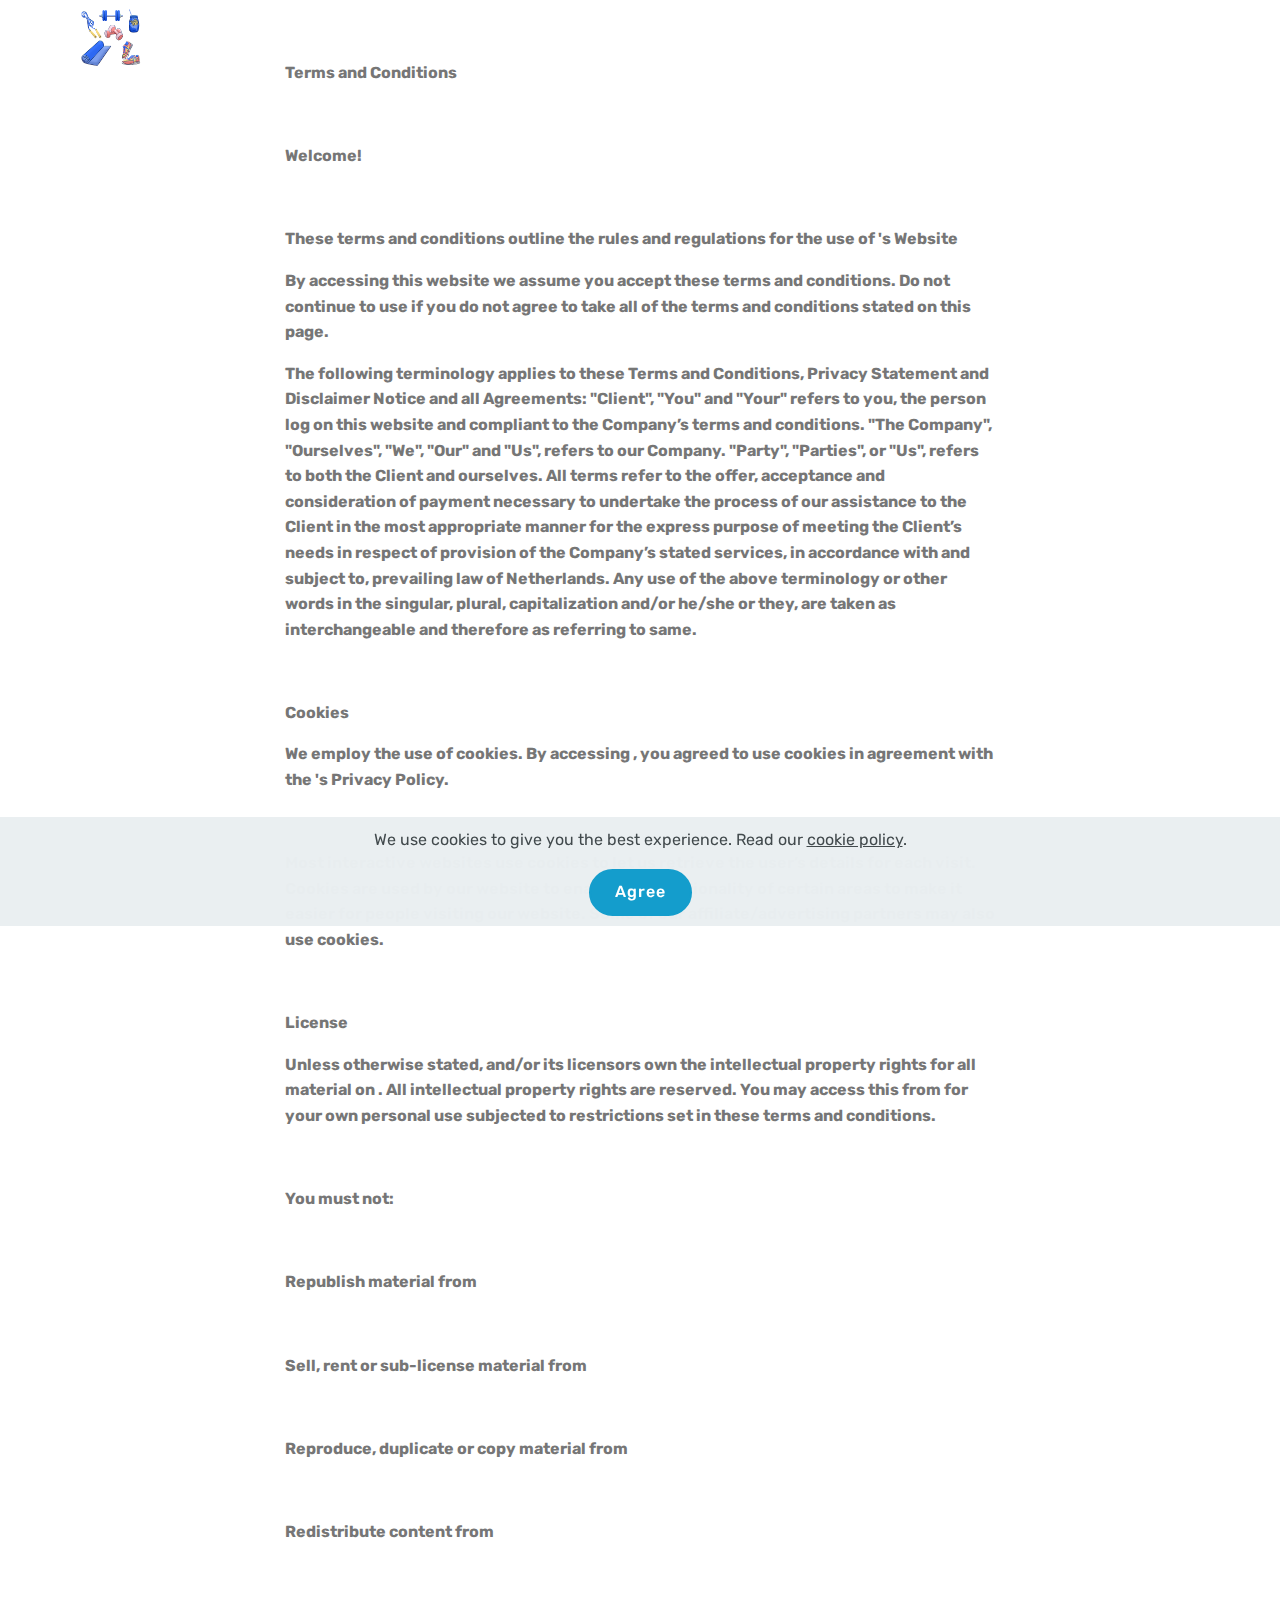
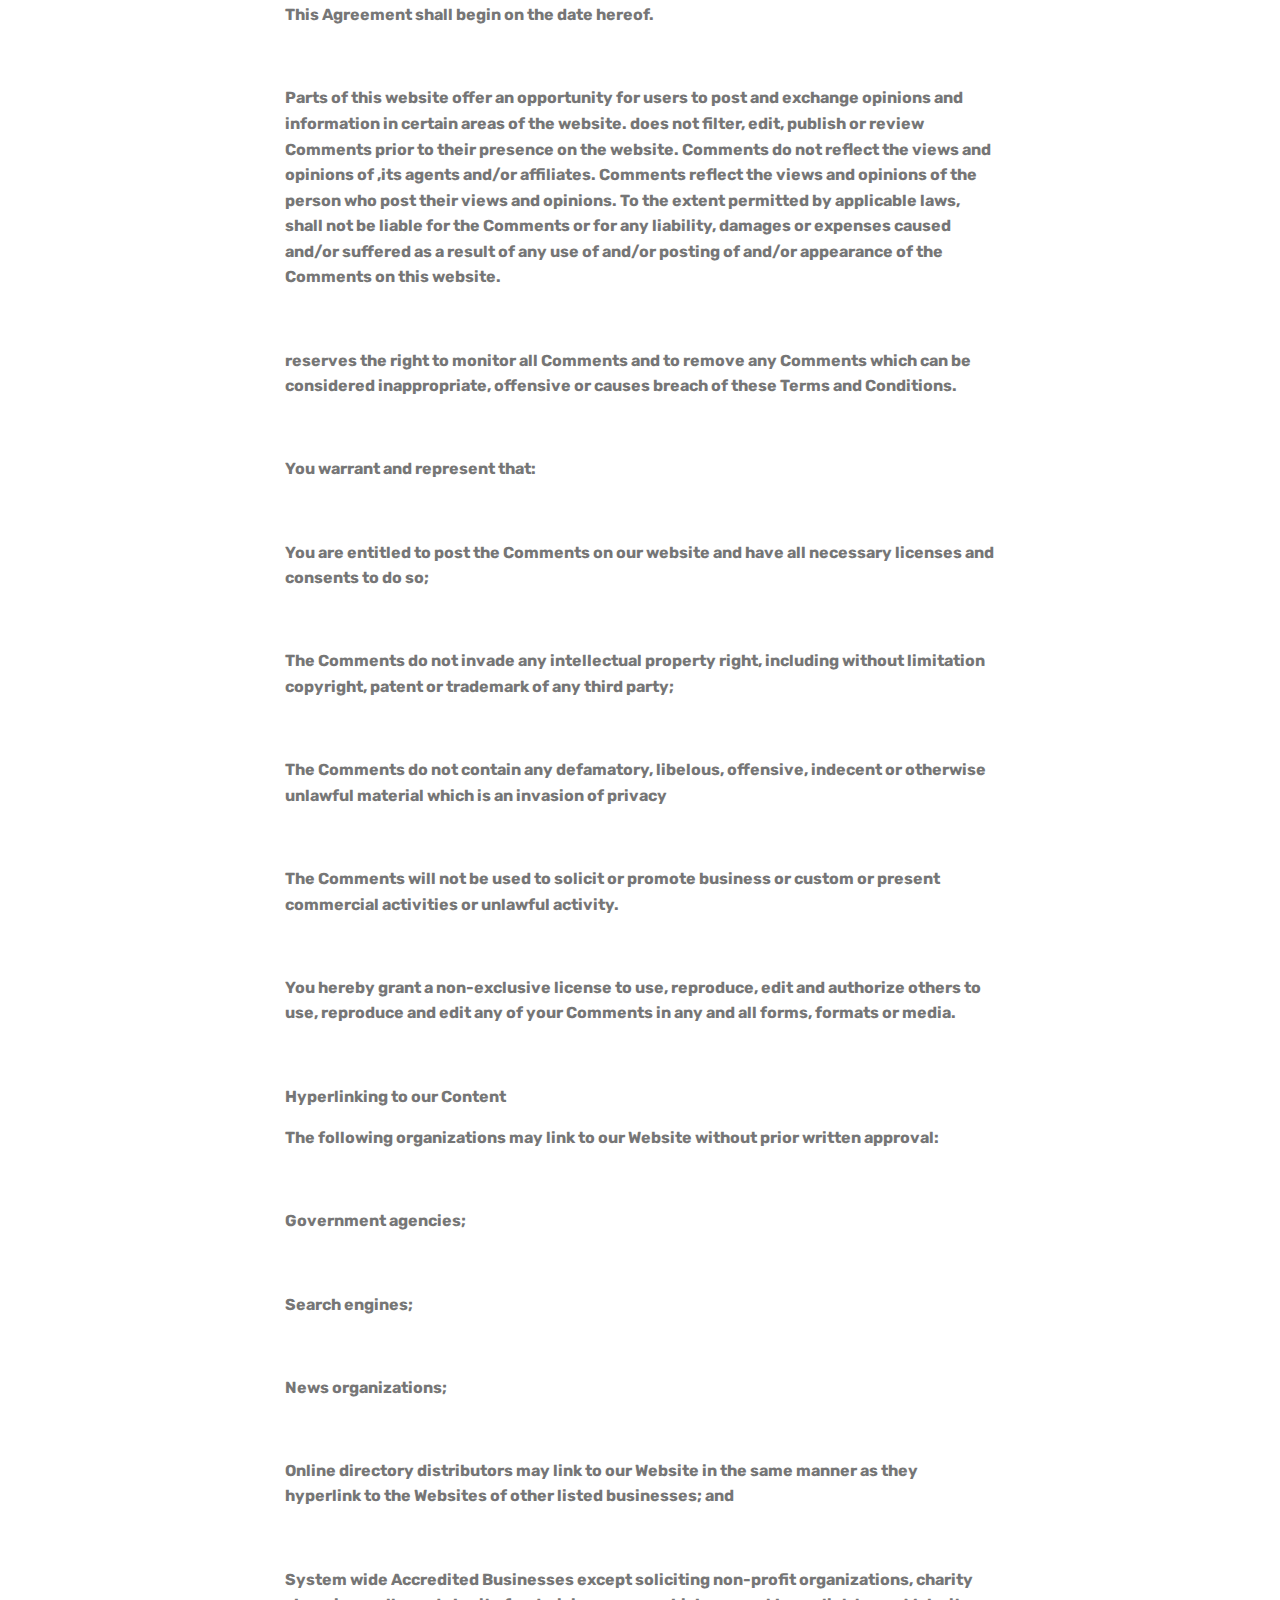
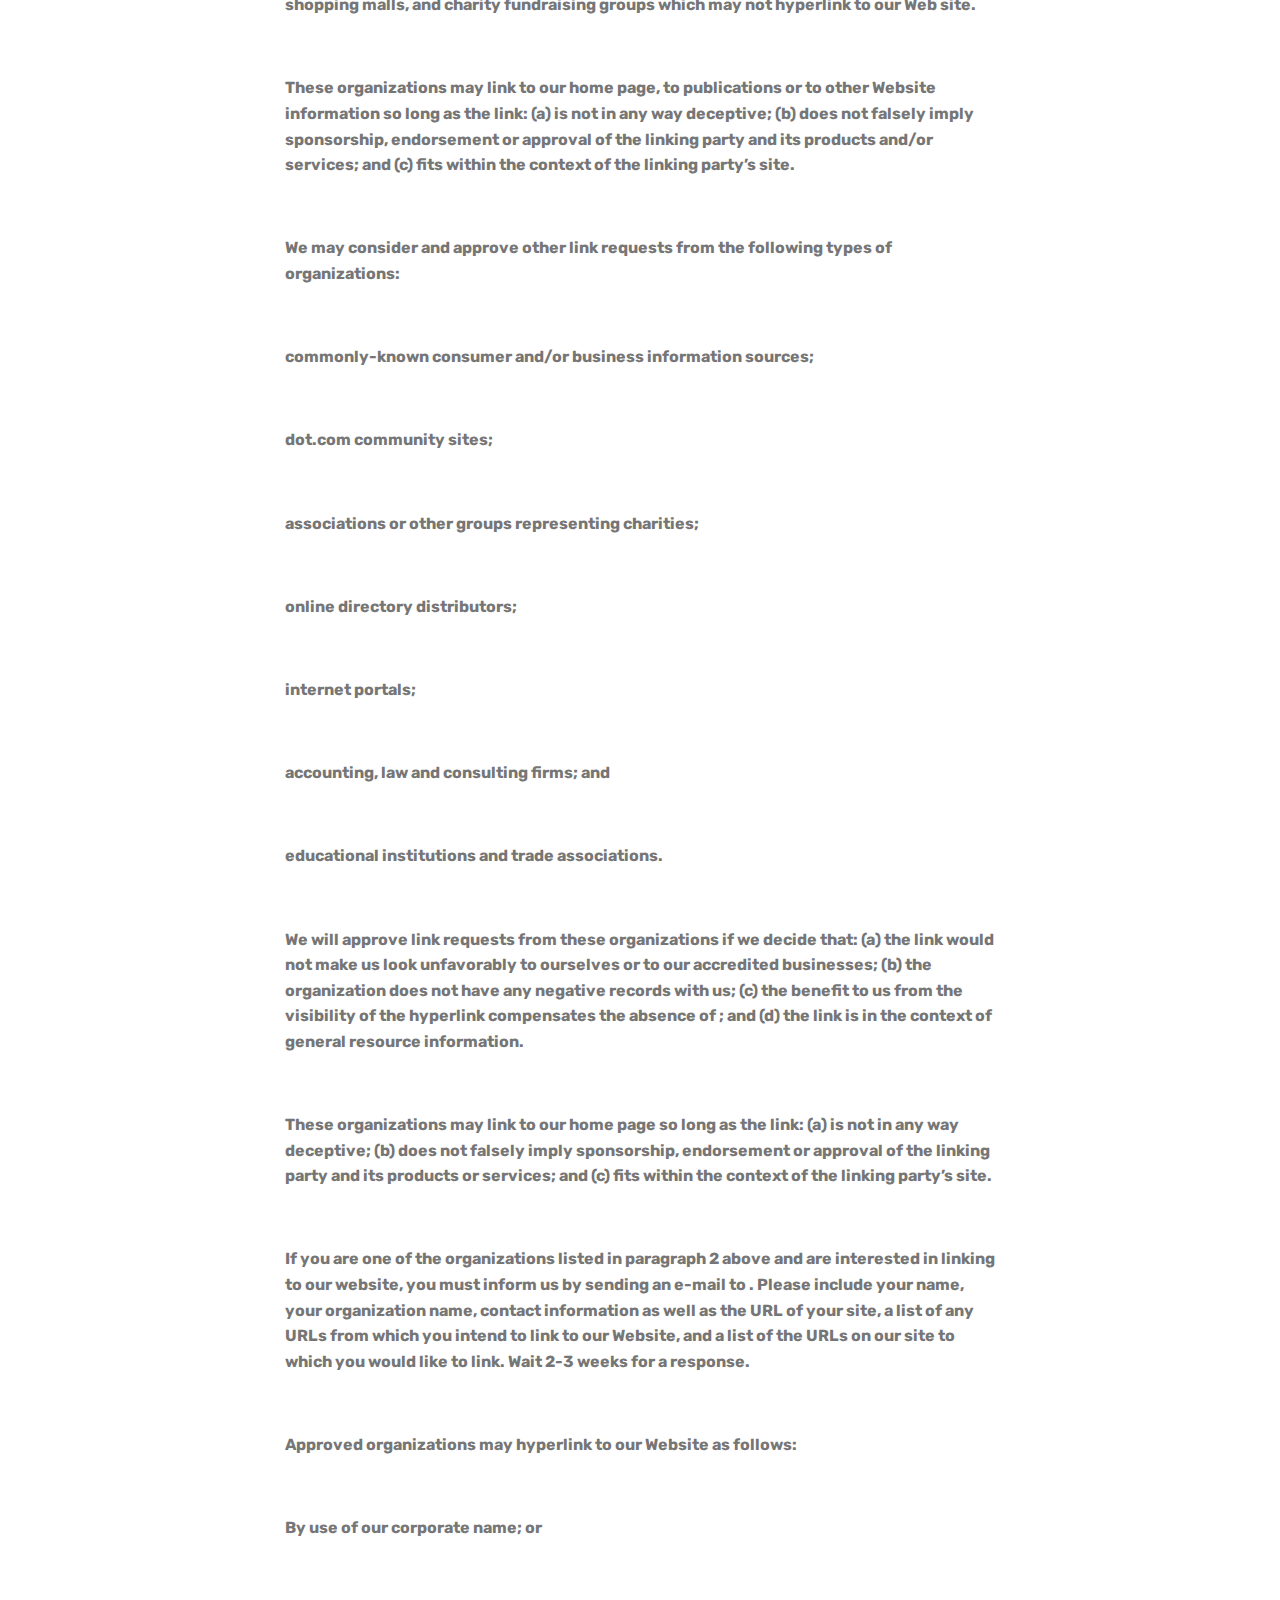
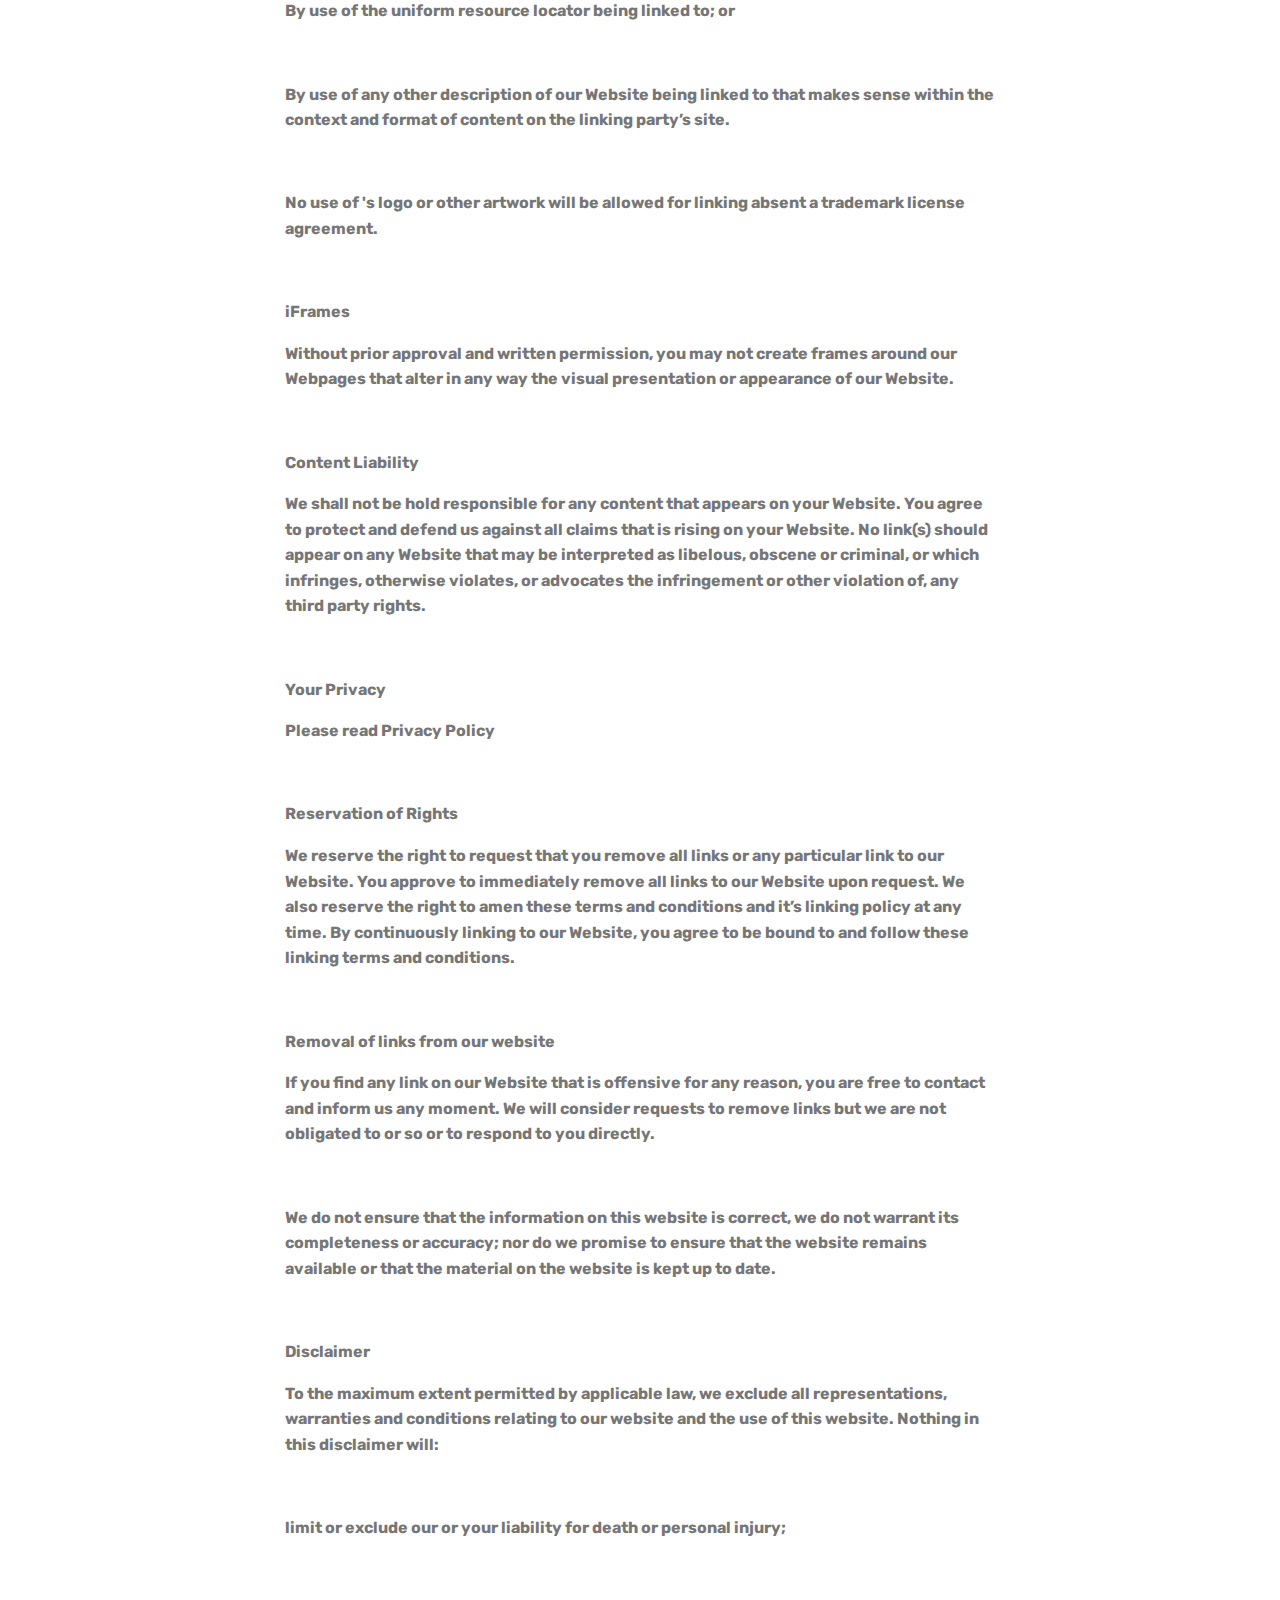
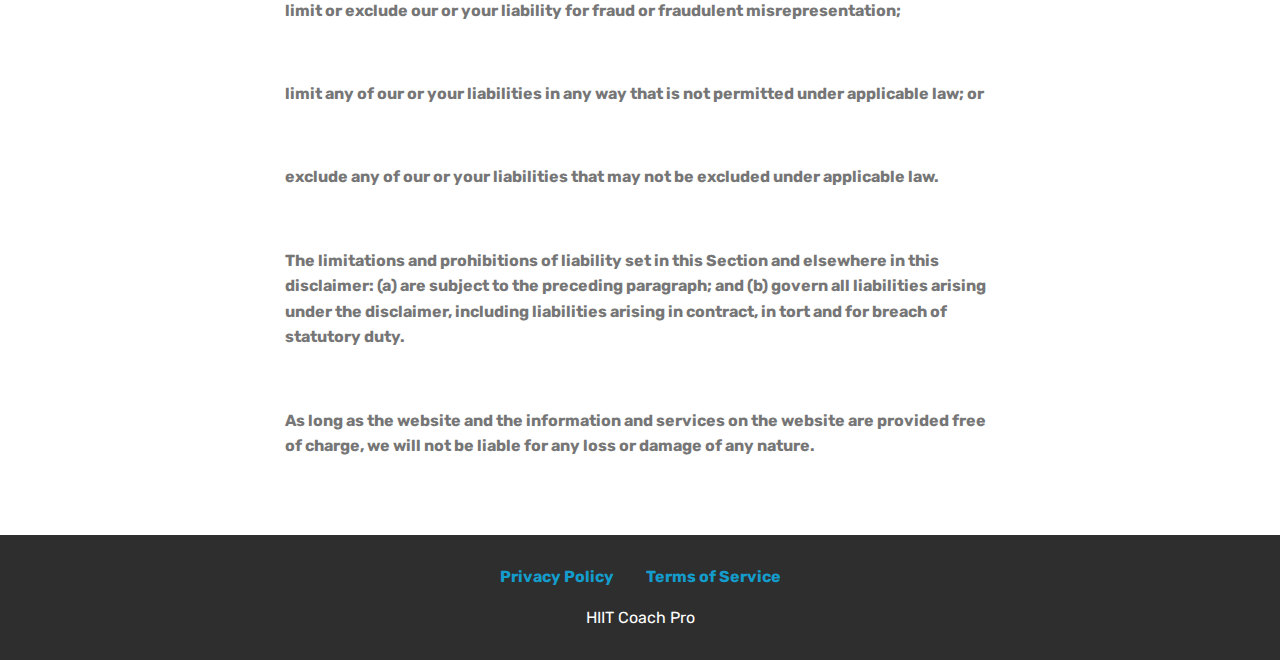
<file: terms.html>
<!DOCTYPE html>
<html  >
<head>
  <!-- Site made with Mobirise Website Builder v4.12.4, https://mobirise.com -->
  <meta charset="UTF-8">
  <meta http-equiv="X-UA-Compatible" content="IE=edge">
  <meta name="generator" content="Mobirise v4.12.4, mobirise.com">
  <meta name="viewport" content="width=device-width, initial-scale=1, minimum-scale=1">
  <link rel="shortcut icon" href="assets/images/mbr.png" type="image/x-icon">
  <meta name="description" content="Terms of Service">
  
  
  <title>Terms of Service</title>
  <link rel="stylesheet" href="assets/web/assets/mobirise-icons/mobirise-icons.css">
  <link rel="stylesheet" href="assets/bootstrap/css/bootstrap.min.css">
  <link rel="stylesheet" href="assets/bootstrap/css/bootstrap-grid.min.css">
  <link rel="stylesheet" href="assets/bootstrap/css/bootstrap-reboot.min.css">
  <link rel="stylesheet" href="assets/web/assets/gdpr-plugin/gdpr-styles.css">
  <link rel="stylesheet" href="assets/tether/tether.min.css">
  <link rel="stylesheet" href="assets/dropdown/css/style.css">
  <link rel="stylesheet" href="assets/socicon/css/styles.css">
  <link rel="stylesheet" href="assets/theme/css/style.css">
  <link rel="preload" as="style" href="assets/mobirise/css/mbr-additional.css"><link rel="stylesheet" href="assets/mobirise/css/mbr-additional.css" type="text/css">
  
  
  
</head>
<body>
  <section class="menu cid-s7zmcyveAb" once="menu" id="menu1-7">

    

    <nav class="navbar navbar-expand beta-menu navbar-dropdown align-items-center navbar-fixed-top navbar-toggleable-sm bg-color transparent">
        <button class="navbar-toggler navbar-toggler-right" type="button" data-toggle="collapse" data-target="#navbarSupportedContent" aria-controls="navbarSupportedContent" aria-expanded="false" aria-label="Toggle navigation">
            <div class="hamburger">
                <span></span>
                <span></span>
                <span></span>
                <span></span>
            </div>
        </button>
        <div class="menu-logo">
            <div class="navbar-brand">
                <span class="navbar-logo">
                    <a href="index.html">
                         <img src="assets/images/mbr.png" alt="Mobirise" title="" style="height: 3.8rem;">
                    </a>
                </span>
                <span class="navbar-caption-wrap"><a class="navbar-caption text-white display-4" href="index.html">
                        HIIT Coach Pro</a></span>
            </div>
        </div>
        <div class="collapse navbar-collapse" id="navbarSupportedContent">
            
            
        </div>
    </nav>
</section>

<section class="engine"><a href="https://mobirise.info/i">free website creation software</a></section><section class="mbr-section article content1 cid-s7zAzClB5q" id="content1-d">
    
     

    <div class="container">
        <div class="media-container-row">
            <div class="mbr-text col-12 mbr-fonts-style display-7 col-md-8"><p><strong>Terms and Conditions</strong></p><p><strong><br></strong></p><p><strong>Welcome!</strong></p><p><strong><br></strong></p><p><strong>These terms and conditions outline the rules and regulations for the use of 's Website</strong></p><p><strong>By accessing this website we assume you accept these terms and conditions. Do not continue to use if you do not agree to take all of the terms and conditions stated on this page.&nbsp;</strong><br></p><p><strong>The following terminology applies to these Terms and Conditions, Privacy Statement and Disclaimer Notice and all Agreements: "Client", "You" and "Your" refers to you, the person log on this website and compliant to the Company’s terms and conditions. "The Company", "Ourselves", "We", "Our" and "Us", refers to our Company. "Party", "Parties", or "Us", refers to both the Client and ourselves. All terms refer to the offer, acceptance and consideration of payment necessary to undertake the process of our assistance to the Client in the most appropriate manner for the express purpose of meeting the Client’s needs in respect of provision of the Company’s stated services, in accordance with and subject to, prevailing law of Netherlands. Any use of the above terminology or other words in the singular, plural, capitalization and/or he/she or they, are taken as interchangeable and therefore as referring to same.</strong><br></p><p><strong><br></strong></p><p><strong>Cookies</strong></p><p><strong>We employ the use of cookies. By accessing , you agreed to use cookies in agreement with the 's Privacy Policy.</strong></p><p><strong><br></strong></p><p><strong>Most interactive websites use cookies to let us retrieve the user’s details for each visit. Cookies are used by our website to enable the functionality of certain areas to make it easier for people visiting our website. Some of our affiliate/advertising partners may also use cookies.</strong></p><p><strong><br></strong></p><p><strong>License</strong></p><p><strong>Unless otherwise stated, and/or its licensors own the intellectual property rights for all material on . All intellectual property rights are reserved. You may access this from for your own personal use subjected to restrictions set in these terms and conditions.</strong></p><p><strong><br></strong></p><p><strong>You must not:</strong></p><p><strong><br></strong></p><p><strong>Republish material from&nbsp;</strong></p><p><strong><br></strong></p><p><strong>Sell, rent or sub-license material from&nbsp;</strong></p><p><strong><br></strong></p><p><strong>Reproduce, duplicate or copy material from&nbsp;</strong></p><p><strong><br></strong></p><p><strong>Redistribute content from&nbsp;</strong></p><p><strong><br></strong></p><p><strong>This Agreement shall begin on the date hereof.</strong></p><p><strong><br></strong></p><p><strong>Parts of this website offer an opportunity for users to post and exchange opinions and information in certain areas of the website. does not filter, edit, publish or review Comments prior to their presence on the website. Comments do not reflect the views and opinions of ,its agents and/or affiliates. Comments reflect the views and opinions of the person who post their views and opinions. To the extent permitted by applicable laws, shall not be liable for the Comments or for any liability, damages or expenses caused and/or suffered as a result of any use of and/or posting of and/or appearance of the Comments on this website.</strong></p><p><strong><br></strong></p><p><strong>reserves the right to monitor all Comments and to remove any Comments which can be considered inappropriate, offensive or causes breach of these Terms and Conditions.</strong></p><p><strong><br></strong></p><p><strong>You warrant and represent that:</strong></p><p><strong><br></strong></p><p><strong>You are entitled to post the Comments on our website and have all necessary licenses and consents to do so;</strong></p><p><strong><br></strong></p><p><strong>The Comments do not invade any intellectual property right, including without limitation copyright, patent or trademark of any third party;</strong></p><p><strong><br></strong></p><p><strong>The Comments do not contain any defamatory, libelous, offensive, indecent or otherwise unlawful material which is an invasion of privacy</strong></p><p><strong><br></strong></p><p><strong>The Comments will not be used to solicit or promote business or custom or present commercial activities or unlawful activity.</strong></p><p><strong><br></strong></p><p><strong>You hereby grant a non-exclusive license to use, reproduce, edit and authorize others to use, reproduce and edit any of your Comments in any and all forms, formats or media.</strong></p><p><strong><br></strong></p><p><strong>Hyperlinking to our Content</strong></p><p><strong>The following organizations may link to our Website without prior written approval:</strong></p><p><strong><br></strong></p><p><strong>Government agencies;</strong></p><p><strong><br></strong></p><p><strong>Search engines;</strong></p><p><strong><br></strong></p><p><strong>News organizations;</strong></p><p><strong><br></strong></p><p><strong>Online directory distributors may link to our Website in the same manner as they hyperlink to the Websites of other listed businesses; and</strong></p><p><strong><br></strong></p><p><strong>System wide Accredited Businesses except soliciting non-profit organizations, charity shopping malls, and charity fundraising groups which may not hyperlink to our Web site.</strong></p><p><strong><br></strong></p><p><strong>These organizations may link to our home page, to publications or to other Website information so long as the link: (a) is not in any way deceptive; (b) does not falsely imply sponsorship, endorsement or approval of the linking party and its products and/or services; and (c) fits within the context of the linking party’s site.</strong></p><p><strong><br></strong></p><p><strong>We may consider and approve other link requests from the following types of organizations:</strong></p><p><strong><br></strong></p><p><strong>commonly-known consumer and/or business information sources;</strong></p><p><strong><br></strong></p><p><strong>dot.com community sites;</strong></p><p><strong><br></strong></p><p><strong>associations or other groups representing charities;</strong></p><p><strong><br></strong></p><p><strong>online directory distributors;</strong></p><p><strong><br></strong></p><p><strong>internet portals;</strong></p><p><strong><br></strong></p><p><strong>accounting, law and consulting firms; and</strong></p><p><strong><br></strong></p><p><strong>educational institutions and trade associations.</strong></p><p><strong><br></strong></p><p><strong>We will approve link requests from these organizations if we decide that: (a) the link would not make us look unfavorably to ourselves or to our accredited businesses; (b) the organization does not have any negative records with us; (c) the benefit to us from the visibility of the hyperlink compensates the absence of ; and (d) the link is in the context of general resource information.</strong></p><p><strong><br></strong></p><p><strong>These organizations may link to our home page so long as the link: (a) is not in any way deceptive; (b) does not falsely imply sponsorship, endorsement or approval of the linking party and its products or services; and (c) fits within the context of the linking party’s site.</strong></p><p><strong><br></strong></p><p><strong>If you are one of the organizations listed in paragraph 2 above and are interested in linking to our website, you must inform us by sending an e-mail to . Please include your name, your organization name, contact information as well as the URL of your site, a list of any URLs from which you intend to link to our Website, and a list of the URLs on our site to which you would like to link. Wait 2-3 weeks for a response.</strong></p><p><strong><br></strong></p><p><strong>Approved organizations may hyperlink to our Website as follows:</strong></p><p><strong><br></strong></p><p><strong>By use of our corporate name; or</strong></p><p><strong><br></strong></p><p><strong>By use of the uniform resource locator being linked to; or</strong></p><p><strong><br></strong></p><p><strong>By use of any other description of our Website being linked to that makes sense within the context and format of content on the linking party’s site.</strong></p><p><strong><br></strong></p><p><strong>No use of 's logo or other artwork will be allowed for linking absent a trademark license agreement.</strong></p><p><strong><br></strong></p><p><strong>iFrames</strong></p><p><strong>Without prior approval and written permission, you may not create frames around our Webpages that alter in any way the visual presentation or appearance of our Website.</strong></p><p><strong><br></strong></p><p><strong>Content Liability</strong></p><p><strong>We shall not be hold responsible for any content that appears on your Website. You agree to protect and defend us against all claims that is rising on your Website. No link(s) should appear on any Website that may be interpreted as libelous, obscene or criminal, or which infringes, otherwise violates, or advocates the infringement or other violation of, any third party rights.</strong></p><p><strong><br></strong></p><p><strong>Your Privacy</strong></p><p><strong>Please read Privacy Policy</strong></p><p><strong><br></strong></p><p><strong>Reservation of Rights</strong></p><p><strong>We reserve the right to request that you remove all links or any particular link to our Website. You approve to immediately remove all links to our Website upon request. We also reserve the right to amen these terms and conditions and it’s linking policy at any time. By continuously linking to our Website, you agree to be bound to and follow these linking terms and conditions.</strong></p><p><strong><br></strong></p><p><strong>Removal of links from our website</strong></p><p><strong>If you find any link on our Website that is offensive for any reason, you are free to contact and inform us any moment. We will consider requests to remove links but we are not obligated to or so or to respond to you directly.</strong></p><p><strong><br></strong></p><p><strong>We do not ensure that the information on this website is correct, we do not warrant its completeness or accuracy; nor do we promise to ensure that the website remains available or that the material on the website is kept up to date.</strong></p><p><strong><br></strong></p><p><strong>Disclaimer</strong></p><p><strong>To the maximum extent permitted by applicable law, we exclude all representations, warranties and conditions relating to our website and the use of this website. Nothing in this disclaimer will:</strong></p><p><strong><br></strong></p><p><strong>limit or exclude our or your liability for death or personal injury;</strong></p><p><strong><br></strong></p><p><strong>limit or exclude our or your liability for fraud or fraudulent misrepresentation;</strong></p><p><strong><br></strong></p><p><strong>limit any of our or your liabilities in any way that is not permitted under applicable law; or</strong></p><p><strong><br></strong></p><p><strong>exclude any of our or your liabilities that may not be excluded under applicable law.</strong></p><p><strong><br></strong></p><p><strong>The limitations and prohibitions of liability set in this Section and elsewhere in this disclaimer: (a) are subject to the preceding paragraph; and (b) govern all liabilities arising under the disclaimer, including liabilities arising in contract, in tort and for breach of statutory duty.</strong></p><p><strong><br></strong></p><p><strong>As long as the website and the information and services on the website are provided free of charge, we will not be liable for any loss or damage of any nature.</strong></p></div>
        </div>
    </div>
</section>

<section once="footers" class="cid-s7zmz4a31J" id="footer7-8">

    

    

    <div class="container">
        <div class="media-container-row align-center mbr-white">
            <div class="row row-links">
                <ul class="foot-menu">
                    
                    
                    
                    
                    
                <li class="foot-menu-item mbr-fonts-style display-7"><a href="privacy.html"><strong>Privacy Policy</strong></a></li><li class="foot-menu-item mbr-fonts-style display-7"><a href="terms.html"><strong>Terms of Service</strong></a></li></ul>
            </div>
            
            <div class="row row-copirayt">
                <p class="mbr-text mb-0 mbr-fonts-style mbr-white align-center display-7">HIIT Coach Pro</p>
            </div>
        </div>
    </div>
</section>


  <script src="assets/web/assets/jquery/jquery.min.js"></script>
  <script src="assets/popper/popper.min.js"></script>
  <script src="assets/bootstrap/js/bootstrap.min.js"></script>
  <script src="assets/tether/tether.min.js"></script>
  <script src="assets/web/assets/cookies-alert-plugin/cookies-alert-core.js"></script>
  <script src="assets/web/assets/cookies-alert-plugin/cookies-alert-script.js"></script>
  <script src="assets/smoothscroll/smooth-scroll.js"></script>
  <script src="assets/dropdown/js/nav-dropdown.js"></script>
  <script src="assets/dropdown/js/navbar-dropdown.js"></script>
  <script src="assets/touchswipe/jquery.touch-swipe.min.js"></script>
  <script src="assets/theme/js/script.js"></script>
  
  
<input name="cookieData" type="hidden" data-cookie-customDialogSelector='null' data-cookie-colorText='#424a4d' data-cookie-colorBg='rgba(234, 239, 241, 0.99)' data-cookie-textButton='Agree' data-cookie-colorButton='' data-cookie-colorLink='#424a4d' data-cookie-underlineLink='true' data-cookie-text="We use cookies to give you the best experience. Read our <a href='privacy.html'>cookie policy</a>.">
  </body>
</html>
</file>
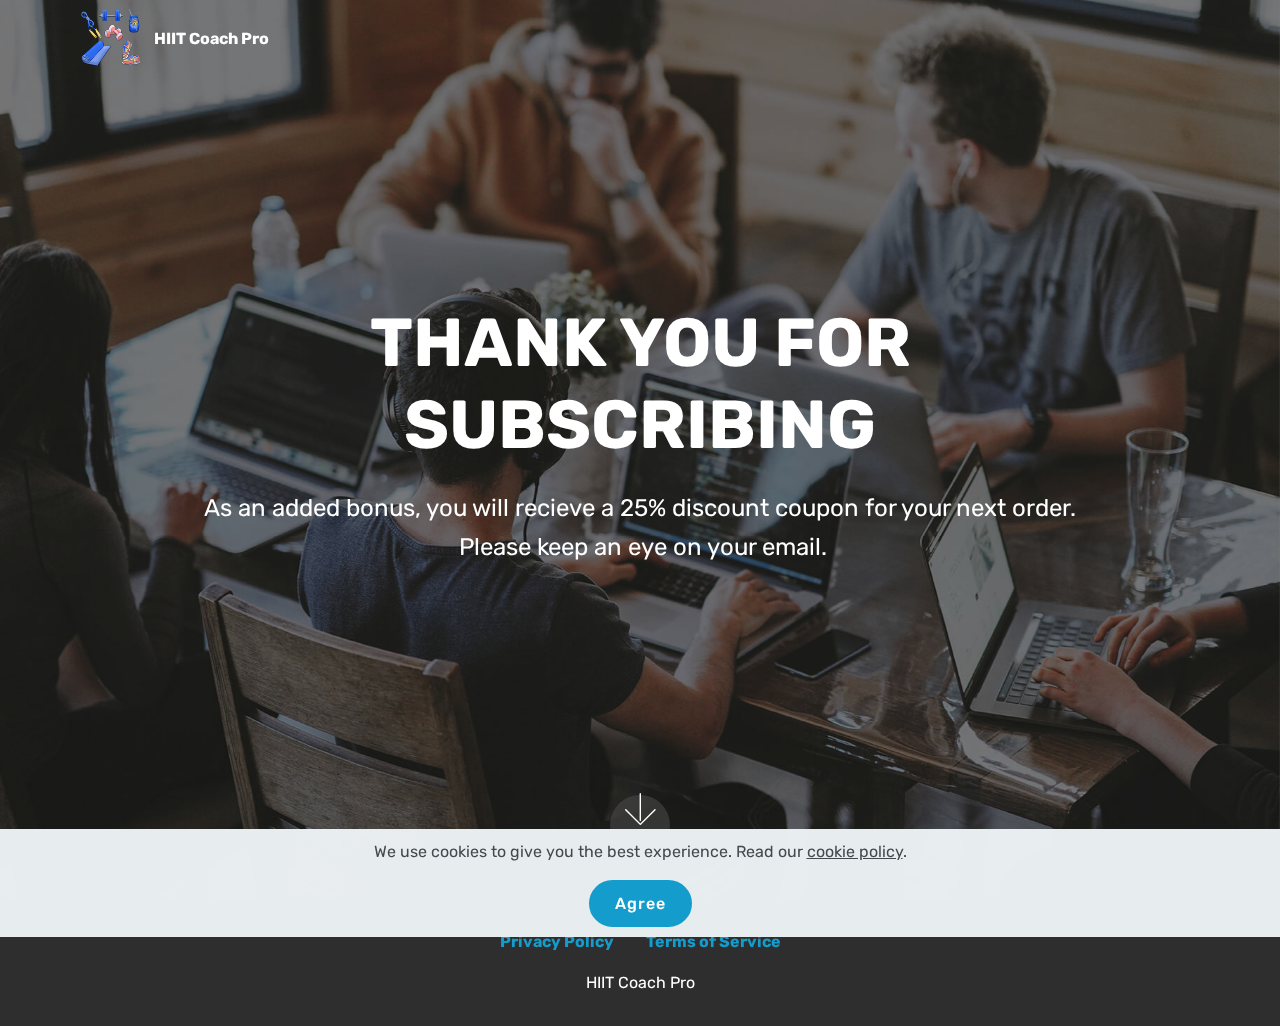
<file: thankyou.html>
<!DOCTYPE html>
<html  >
<head>
  <!-- Site made with Mobirise Website Builder v4.12.4, https://mobirise.com -->
  <meta charset="UTF-8">
  <meta http-equiv="X-UA-Compatible" content="IE=edge">
  <meta name="generator" content="Mobirise v4.12.4, mobirise.com">
  <meta name="viewport" content="width=device-width, initial-scale=1, minimum-scale=1">
  <link rel="shortcut icon" href="assets/images/mbr.png" type="image/x-icon">
  <meta name="description" content="Thank You">
  
  
  <title>Thank You</title>
  <link rel="stylesheet" href="assets/web/assets/mobirise-icons/mobirise-icons.css">
  <link rel="stylesheet" href="assets/bootstrap/css/bootstrap.min.css">
  <link rel="stylesheet" href="assets/bootstrap/css/bootstrap-grid.min.css">
  <link rel="stylesheet" href="assets/bootstrap/css/bootstrap-reboot.min.css">
  <link rel="stylesheet" href="assets/web/assets/gdpr-plugin/gdpr-styles.css">
  <link rel="stylesheet" href="assets/tether/tether.min.css">
  <link rel="stylesheet" href="assets/dropdown/css/style.css">
  <link rel="stylesheet" href="assets/socicon/css/styles.css">
  <link rel="stylesheet" href="assets/theme/css/style.css">
  <link rel="preload" as="style" href="assets/mobirise/css/mbr-additional.css"><link rel="stylesheet" href="assets/mobirise/css/mbr-additional.css" type="text/css">
  
  
  
</head>
<body>
  <section class="menu cid-s7zmcyveAb" once="menu" id="menu1-g">

    

    <nav class="navbar navbar-expand beta-menu navbar-dropdown align-items-center navbar-fixed-top navbar-toggleable-sm bg-color transparent">
        <button class="navbar-toggler navbar-toggler-right" type="button" data-toggle="collapse" data-target="#navbarSupportedContent" aria-controls="navbarSupportedContent" aria-expanded="false" aria-label="Toggle navigation">
            <div class="hamburger">
                <span></span>
                <span></span>
                <span></span>
                <span></span>
            </div>
        </button>
        <div class="menu-logo">
            <div class="navbar-brand">
                <span class="navbar-logo">
                    <a href="index.html">
                         <img src="assets/images/mbr.png" alt="Mobirise" title="" style="height: 3.8rem;">
                    </a>
                </span>
                <span class="navbar-caption-wrap"><a class="navbar-caption text-white display-4" href="index.html">
                        HIIT Coach Pro</a></span>
            </div>
        </div>
        <div class="collapse navbar-collapse" id="navbarSupportedContent">
            
            
        </div>
    </nav>
</section>

<section class="engine"><a href="https://mobirise.info/i">free website creation software</a></section><section class="cid-s7zE0fFYbL mbr-fullscreen mbr-parallax-background" id="header2-i">

    

    <div class="mbr-overlay" style="opacity: 0.5; background-color: rgb(35, 35, 35);"></div>

    <div class="container align-center">
        <div class="row justify-content-md-center">
            <div class="mbr-white col-md-10">
                <h1 class="mbr-section-title mbr-bold pb-3 mbr-fonts-style display-1">
                    THANK YOU FOR SUBSCRIBING</h1>
                
                <p class="mbr-text pb-3 mbr-fonts-style display-5">
                    As an added bonus, you will recieve a 25% discount coupon for your next order. &nbsp;Please keep an eye on your email.</p>
                
            </div>
        </div>
    </div>
    <div class="mbr-arrow hidden-sm-down" aria-hidden="true">
        <a href="#next">
            <i class="mbri-down mbr-iconfont"></i>
        </a>
    </div>
</section>

<section once="footers" class="cid-s7zmz4a31J" id="footer7-h">

    

    

    <div class="container">
        <div class="media-container-row align-center mbr-white">
            <div class="row row-links">
                <ul class="foot-menu">
                    
                    
                    
                    
                    
                <li class="foot-menu-item mbr-fonts-style display-7"><a href="privacy.html"><strong>Privacy Policy</strong></a></li><li class="foot-menu-item mbr-fonts-style display-7"><a href="terms.html"><strong>Terms of Service</strong></a></li></ul>
            </div>
            
            <div class="row row-copirayt">
                <p class="mbr-text mb-0 mbr-fonts-style mbr-white align-center display-7">HIIT Coach Pro</p>
            </div>
        </div>
    </div>
</section>


  <script src="assets/web/assets/jquery/jquery.min.js"></script>
  <script src="assets/popper/popper.min.js"></script>
  <script src="assets/bootstrap/js/bootstrap.min.js"></script>
  <script src="assets/tether/tether.min.js"></script>
  <script src="assets/web/assets/cookies-alert-plugin/cookies-alert-core.js"></script>
  <script src="assets/web/assets/cookies-alert-plugin/cookies-alert-script.js"></script>
  <script src="assets/smoothscroll/smooth-scroll.js"></script>
  <script src="assets/parallax/jarallax.min.js"></script>
  <script src="assets/dropdown/js/nav-dropdown.js"></script>
  <script src="assets/dropdown/js/navbar-dropdown.js"></script>
  <script src="assets/touchswipe/jquery.touch-swipe.min.js"></script>
  <script src="assets/theme/js/script.js"></script>
  
  
<input name="cookieData" type="hidden" data-cookie-customDialogSelector='null' data-cookie-colorText='#424a4d' data-cookie-colorBg='rgba(234, 239, 241, 0.99)' data-cookie-textButton='Agree' data-cookie-colorButton='' data-cookie-colorLink='#424a4d' data-cookie-underlineLink='true' data-cookie-text="We use cookies to give you the best experience. Read our <a href='privacy.html'>cookie policy</a>.">
  </body>
</html>
</file>
<file: assets/web/assets/mobirise-icons/mobirise-icons.css>
@font-face {
  font-family: 'MobiriseIcons';
  src:  url('mobirise-icons.eot?spat4u');
  src:  url('mobirise-icons.eot?spat4u#iefix') format('embedded-opentype'),
    url('mobirise-icons.ttf?spat4u') format('truetype'),
    url('mobirise-icons.woff?spat4u') format('woff'),
    url('mobirise-icons.svg?spat4u#MobiriseIcons') format('svg');
  font-weight: normal;
  font-style: normal;
  font-display: swap;
}

[class^="mbri-"], [class*=" mbri-"] {
  /* use !important to prevent issues with browser extensions that change fonts */
  font-family: MobiriseIcons !important;
  speak: none;
  font-style: normal;
  font-weight: normal;
  font-variant: normal;
  text-transform: none;
  line-height: 1;

  /* Better Font Rendering =========== */
  -webkit-font-smoothing: antialiased;
  -moz-osx-font-smoothing: grayscale;
}

.mbri-add-submenu:before {
  content: "\e900";
}
.mbri-alert:before {
  content: "\e901";
}
.mbri-align-center:before {
  content: "\e902";
}
.mbri-align-justify:before {
  content: "\e903";
}
.mbri-align-left:before {
  content: "\e904";
}
.mbri-align-right:before {
  content: "\e905";
}
.mbri-android:before {
  content: "\e906";
}
.mbri-apple:before {
  content: "\e907";
}
.mbri-arrow-down:before {
  content: "\e908";
}
.mbri-arrow-next:before {
  content: "\e909";
}
.mbri-arrow-prev:before {
  content: "\e90a";
}
.mbri-arrow-up:before {
  content: "\e90b";
}
.mbri-bold:before {
  content: "\e90c";
}
.mbri-bookmark:before {
  content: "\e90d";
}
.mbri-bootstrap:before {
  content: "\e90e";
}
.mbri-briefcase:before {
  content: "\e90f";
}
.mbri-browse:before {
  content: "\e910";
}
.mbri-bulleted-list:before {
  content: "\e911";
}
.mbri-calendar:before {
  content: "\e912";
}
.mbri-camera:before {
  content: "\e913";
}
.mbri-cart-add:before {
  content: "\e914";
}
.mbri-cart-full:before {
  content: "\e915";
}
.mbri-cash:before {
  content: "\e916";
}
.mbri-change-style:before {
  content: "\e917";
}
.mbri-chat:before {
  content: "\e918";
}
.mbri-clock:before {
  content: "\e919";
}
.mbri-close:before {
  content: "\e91a";
}
.mbri-cloud:before {
  content: "\e91b";
}
.mbri-code:before {
  content: "\e91c";
}
.mbri-contact-form:before {
  content: "\e91d";
}
.mbri-credit-card:before {
  content: "\e91e";
}
.mbri-cursor-click:before {
  content: "\e91f";
}
.mbri-cust-feedback:before {
  content: "\e920";
}
.mbri-database:before {
  content: "\e921";
}
.mbri-delivery:before {
  content: "\e922";
}
.mbri-desktop:before {
  content: "\e923";
}
.mbri-devices:before {
  content: "\e924";
}
.mbri-down:before {
  content: "\e925";
}
.mbri-download:before {
  content: "\e989";
}
.mbri-drag-n-drop:before {
  content: "\e927";
}
.mbri-drag-n-drop2:before {
  content: "\e928";
}
.mbri-edit:before {
  content: "\e929";
}
.mbri-edit2:before {
  content: "\e92a";
}
.mbri-error:before {
  content: "\e92b";
}
.mbri-extension:before {
  content: "\e92c";
}
.mbri-features:before {
  content: "\e92d";
}
.mbri-file:before {
  content: "\e92e";
}
.mbri-flag:before {
  content: "\e92f";
}
.mbri-folder:before {
  content: "\e930";
}
.mbri-gift:before {
  content: "\e931";
}
.mbri-github:before {
  content: "\e932";
}
.mbri-globe:before {
  content: "\e933";
}
.mbri-globe-2:before {
  content: "\e934";
}
.mbri-growing-chart:before {
  content: "\e935";
}
.mbri-hearth:before {
  content: "\e936";
}
.mbri-help:before {
  content: "\e937";
}
.mbri-home:before {
  content: "\e938";
}
.mbri-hot-cup:before {
  content: "\e939";
}
.mbri-idea:before {
  content: "\e93a";
}
.mbri-image-gallery:before {
  content: "\e93b";
}
.mbri-image-slider:before {
  content: "\e93c";
}
.mbri-info:before {
  content: "\e93d";
}
.mbri-italic:before {
  content: "\e93e";
}
.mbri-key:before {
  content: "\e93f";
}
.mbri-laptop:before {
  content: "\e940";
}
.mbri-layers:before {
  content: "\e941";
}
.mbri-left-right:before {
  content: "\e942";
}
.mbri-left:before {
  content: "\e943";
}
.mbri-letter:before {
  content: "\e944";
}
.mbri-like:before {
  content: "\e945";
}
.mbri-link:before {
  content: "\e946";
}
.mbri-lock:before {
  content: "\e947";
}
.mbri-login:before {
  content: "\e948";
}
.mbri-logout:before {
  content: "\e949";
}
.mbri-magic-stick:before {
  content: "\e94a";
}
.mbri-map-pin:before {
  content: "\e94b";
}
.mbri-menu:before {
  content: "\e94c";
}
.mbri-mobile:before {
  content: "\e94d";
}
.mbri-mobile2:before {
  content: "\e94e";
}
.mbri-mobirise:before {
  content: "\e94f";
}
.mbri-more-horizontal:before {
  content: "\e950";
}
.mbri-more-vertical:before {
  content: "\e951";
}
.mbri-music:before {
  content: "\e952";
}
.mbri-new-file:before {
  content: "\e953";
}
.mbri-numbered-list:before {
  content: "\e954";
}
.mbri-opened-folder:before {
  content: "\e955";
}
.mbri-pages:before {
  content: "\e956";
}
.mbri-paper-plane:before {
  content: "\e957";
}
.mbri-paperclip:before {
  content: "\e958";
}
.mbri-photo:before {
  content: "\e959";
}
.mbri-photos:before {
  content: "\e95a";
}
.mbri-pin:before {
  content: "\e95b";
}
.mbri-play:before {
  content: "\e95c";
}
.mbri-plus:before {
  content: "\e95d";
}
.mbri-preview:before {
  content: "\e95e";
}
.mbri-print:before {
  content: "\e95f";
}
.mbri-protect:before {
  content: "\e960";
}
.mbri-question:before {
  content: "\e961";
}
.mbri-quote-left:before {
  content: "\e962";
}
.mbri-quote-right:before {
  content: "\e963";
}
.mbri-refresh:before {
  content: "\e964";
}
.mbri-responsive:before {
  content: "\e965";
}
.mbri-right:before {
  content: "\e966";
}
.mbri-rocket:before {
  content: "\e967";
}
.mbri-sad-face:before {
  content: "\e968";
}
.mbri-sale:before {
  content: "\e969";
}
.mbri-save:before {
  content: "\e96a";
}
.mbri-search:before {
  content: "\e96b";
}
.mbri-setting:before {
  content: "\e96c";
}
.mbri-setting2:before {
  content: "\e96d";
}
.mbri-setting3:before {
  content: "\e96e";
}
.mbri-share:before {
  content: "\e96f";
}
.mbri-shopping-bag:before {
  content: "\e970";
}
.mbri-shopping-basket:before {
  content: "\e971";
}
.mbri-shopping-cart:before {
  content: "\e972";
}
.mbri-sites:before {
  content: "\e973";
}
.mbri-smile-face:before {
  content: "\e974";
}
.mbri-speed:before {
  content: "\e975";
}
.mbri-star:before {
  content: "\e976";
}
.mbri-success:before {
  content: "\e977";
}
.mbri-sun:before {
  content: "\e978";
}
.mbri-sun2:before {
  content: "\e979";
}
.mbri-tablet:before {
  content: "\e97a";
}
.mbri-tablet-vertical:before {
  content: "\e97b";
}
.mbri-target:before {
  content: "\e97c";
}
.mbri-timer:before {
  content: "\e97d";
}
.mbri-to-ftp:before {
  content: "\e97e";
}
.mbri-to-local-drive:before {
  content: "\e97f";
}
.mbri-touch-swipe:before {
  content: "\e980";
}
.mbri-touch:before {
  content: "\e981";
}
.mbri-trash:before {
  content: "\e982";
}
.mbri-underline:before {
  content: "\e983";
}
.mbri-unlink:before {
  content: "\e984";
}
.mbri-unlock:before {
  content: "\e985";
}
.mbri-up-down:before {
  content: "\e986";
}
.mbri-up:before {
  content: "\e987";
}
.mbri-update:before {
  content: "\e988";
}
.mbri-upload:before {
 content: "\e926"; 
}
.mbri-user:before {
  content: "\e98a";
}
.mbri-user2:before {
  content: "\e98b";
}
.mbri-users:before {
  content: "\e98c";
}
.mbri-video:before {
  content: "\e98d";
}
.mbri-video-play:before {
  content: "\e98e";
}
.mbri-watch:before {
  content: "\e98f";
}
.mbri-website-theme:before {
  content: "\e990";
}
.mbri-wifi:before {
  content: "\e991";
}
.mbri-windows:before {
  content: "\e992";
}
.mbri-zoom-out:before {
  content: "\e993";
}
.mbri-redo:before {
  content: "\e994";
}
.mbri-undo:before {
  content: "\e995";
}
</file>
<file: assets/web/assets/gdpr-plugin/gdpr-styles.css>
.gdpr-block {
    padding: 10px;
    font-size: 14px;
    display: block;
    width: 100%;
    text-align: center;
}
.gdpr-block.covert {
	display: none;
}
.textGDPR {
    position: relative;
}
.gdpr-block label span.textGDPR input[name='gdpr']{
    width: 15px;
    height: 15px;
    margin: 0;
    position: absolute;
    top: 2px;
    left: -20px;
}
.gdpr-block label {
    color: #a7a7a7;
    vertical-align: middle;
    user-select: none;
    margin-bottom: 0;
}
</file>
<file: assets/socicon/css/styles.css>
@charset "UTF-8";

@font-face {
  font-family: 'Socicon';
  src:  url('../fonts/socicon.eot');
  src:  url('../fonts/socicon.eot?#iefix') format('embedded-opentype'),
    url('../fonts/socicon.woff2') format('woff2'),
    url('../fonts/socicon.ttf') format('truetype'),
    url('../fonts/socicon.woff') format('woff'),
    url('../fonts/socicon.svg#socicon') format('svg');
  font-weight: normal;
  font-style: normal;
}

[data-icon]:before {
  font-family: "socicon" !important;
  content: attr(data-icon);
  font-style: normal !important;
  font-weight: normal !important;
  font-variant: normal !important;
  text-transform: none !important;
  speak: none;
  line-height: 1;
  -webkit-font-smoothing: antialiased;
  -moz-osx-font-smoothing: grayscale;
}

[class^="socicon-"], [class*=" socicon-"] {
  /* use !important to prevent issues with browser extensions that change fonts */
  font-family: 'Socicon' !important;
  speak: none;
  font-style: normal;
  font-weight: normal;
  font-variant: normal;
  text-transform: none;
  line-height: 1;

  /* Better Font Rendering =========== */
  -webkit-font-smoothing: antialiased;
  -moz-osx-font-smoothing: grayscale;
}

.socicon-eitaa:before {
  content: "\e97c";
}
.socicon-soroush:before {
  content: "\e97d";
}
.socicon-bale:before {
  content: "\e97e";
}
.socicon-zazzle:before {
  content: "\e97b";
}
.socicon-society6:before {
  content: "\e97a";
}
.socicon-redbubble:before {
  content: "\e979";
}
.socicon-avvo:before {
  content: "\e978";
}
.socicon-stitcher:before {
  content: "\e977";
}
.socicon-googlehangouts:before {
  content: "\e974";
}
.socicon-dlive:before {
  content: "\e975";
}
.socicon-vsco:before {
  content: "\e976";
}
.socicon-flipboard:before {
  content: "\e973";
}
.socicon-ubuntu:before {
  content: "\e958";
}
.socicon-artstation:before {
  content: "\e959";
}
.socicon-invision:before {
  content: "\e95a";
}
.socicon-torial:before {
  content: "\e95b";
}
.socicon-collectorz:before {
  content: "\e95c";
}
.socicon-seenthis:before {
  content: "\e95d";
}
.socicon-googleplaymusic:before {
  content: "\e95e";
}
.socicon-debian:before {
  content: "\e95f";
}
.socicon-filmfreeway:before {
  content: "\e960";
}
.socicon-gnome:before {
  content: "\e961";
}
.socicon-itchio:before {
  content: "\e962";
}
.socicon-jamendo:before {
  content: "\e963";
}
.socicon-mix:before {
  content: "\e964";
}
.socicon-sharepoint:before {
  content: "\e965";
}
.socicon-tinder:before {
  content: "\e966";
}
.socicon-windguru:before {
  content: "\e967";
}
.socicon-cdbaby:before {
  content: "\e968";
}
.socicon-elementaryos:before {
  content: "\e969";
}
.socicon-stage32:before {
  content: "\e96a";
}
.socicon-tiktok:before {
  content: "\e96b";
}
.socicon-gitter:before {
  content: "\e96c";
}
.socicon-letterboxd:before {
  content: "\e96d";
}
.socicon-threema:before {
  content: "\e96e";
}
.socicon-splice:before {
  content: "\e96f";
}
.socicon-metapop:before {
  content: "\e970";
}
.socicon-naver:before {
  content: "\e971";
}
.socicon-remote:before {
  content: "\e972";
}
.socicon-internet:before {
  content: "\e957";
}
.socicon-moddb:before {
  content: "\e94b";
}
.socicon-indiedb:before {
  content: "\e94c";
}
.socicon-traxsource:before {
  content: "\e94d";
}
.socicon-gamefor:before {
  content: "\e94e";
}
.socicon-pixiv:before {
  content: "\e94f";
}
.socicon-myanimelist:before {
  content: "\e950";
}
.socicon-blackberry:before {
  content: "\e951";
}
.socicon-wickr:before {
  content: "\e952";
}
.socicon-spip:before {
  content: "\e953";
}
.socicon-napster:before {
  content: "\e954";
}
.socicon-beatport:before {
  content: "\e955";
}
.socicon-hackerone:before {
  content: "\e956";
}
.socicon-hackernews:before {
  content: "\e946";
}
.socicon-smashwords:before {
  content: "\e947";
}
.socicon-kobo:before {
  content: "\e948";
}
.socicon-bookbub:before {
  content: "\e949";
}
.socicon-mailru:before {
  content: "\e94a";
}
.socicon-gitlab:before {
  content: "\e945";
}
.socicon-instructables:before {
  content: "\e944";
}
.socicon-portfolio:before {
  content: "\e943";
}
.socicon-codered:before {
  content: "\e940";
}
.socicon-origin:before {
  content: "\e941";
}
.socicon-nextdoor:before {
  content: "\e942";
}
.socicon-udemy:before {
  content: "\e93f";
}
.socicon-livemaster:before {
  content: "\e93e";
}
.socicon-crunchbase:before {
  content: "\e93b";
}
.socicon-homefy:before {
  content: "\e93c";
}
.socicon-calendly:before {
  content: "\e93d";
}
.socicon-realtor:before {
  content: "\e90f";
}
.socicon-tidal:before {
  content: "\e910";
}
.socicon-qobuz:before {
  content: "\e911";
}
.socicon-natgeo:before {
  content: "\e912";
}
.socicon-mastodon:before {
  content: "\e913";
}
.socicon-unsplash:before {
  content: "\e914";
}
.socicon-homeadvisor:before {
  content: "\e915";
}
.socicon-angieslist:before {
  content: "\e916";
}
.socicon-codepen:before {
  content: "\e917";
}
.socicon-slack:before {
  content: "\e918";
}
.socicon-openaigym:before {
  content: "\e919";
}
.socicon-logmein:before {
  content: "\e91a";
}
.socicon-fiverr:before {
  content: "\e91b";
}
.socicon-gotomeeting:before {
  content: "\e91c";
}
.socicon-aliexpress:before {
  content: "\e91d";
}
.socicon-guru:before {
  content: "\e91e";
}
.socicon-appstore:before {
  content: "\e91f";
}
.socicon-homes:before {
  content: "\e920";
}
.socicon-zoom:before {
  content: "\e921";
}
.socicon-alibaba:before {
  content: "\e922";
}
.socicon-craigslist:before {
  content: "\e923";
}
.socicon-wix:before {
  content: "\e924";
}
.socicon-redfin:before {
  content: "\e925";
}
.socicon-googlecalendar:before {
  content: "\e926";
}
.socicon-shopify:before {
  content: "\e927";
}
.socicon-freelancer:before {
  content: "\e928";
}
.socicon-seedrs:before {
  content: "\e929";
}
.socicon-bing:before {
  content: "\e92a";
}
.socicon-doodle:before {
  content: "\e92b";
}
.socicon-bonanza:before {
  content: "\e92c";
}
.socicon-squarespace:before {
  content: "\e92d";
}
.socicon-toptal:before {
  content: "\e92e";
}
.socicon-gust:before {
  content: "\e92f";
}
.socicon-ask:before {
  content: "\e930";
}
.socicon-trulia:before {
  content: "\e931";
}
.socicon-loomly:before {
  content: "\e932";
}
.socicon-ghost:before {
  content: "\e933";
}
.socicon-upwork:before {
  content: "\e934";
}
.socicon-fundable:before {
  content: "\e935";
}
.socicon-booking:before {
  content: "\e936";
}
.socicon-googlemaps:before {
  content: "\e937";
}
.socicon-zillow:before {
  content: "\e938";
}
.socicon-niconico:before {
  content: "\e939";
}
.socicon-toneden:before {
  content: "\e93a";
}
.socicon-augment:before {
  content: "\e908";
}
.socicon-bitbucket:before {
  content: "\e909";
}
.socicon-fyuse:before {
  content: "\e90a";
}
.socicon-yt-gaming:before {
  content: "\e90b";
}
.socicon-sketchfab:before {
  content: "\e90c";
}
.socicon-mobcrush:before {
  content: "\e90d";
}
.socicon-microsoft:before {
  content: "\e90e";
}
.socicon-pandora:before {
  content: "\e907";
}
.socicon-messenger:before {
  content: "\e906";
}
.socicon-gamewisp:before {
  content: "\e905";
}
.socicon-bloglovin:before {
  content: "\e904";
}
.socicon-tunein:before {
  content: "\e903";
}
.socicon-gamejolt:before {
  content: "\e901";
}
.socicon-trello:before {
  content: "\e902";
}
.socicon-spreadshirt:before {
  content: "\e900";
}
.socicon-500px:before {
  content: "\e000";
}
.socicon-8tracks:before {
  content: "\e001";
}
.socicon-airbnb:before {
  content: "\e002";
}
.socicon-alliance:before {
  content: "\e003";
}
.socicon-amazon:before {
  content: "\e004";
}
.socicon-amplement:before {
  content: "\e005";
}
.socicon-android:before {
  content: "\e006";
}
.socicon-angellist:before {
  content: "\e007";
}
.socicon-apple:before {
  content: "\e008";
}
.socicon-appnet:before {
  content: "\e009";
}
.socicon-baidu:before {
  content: "\e00a";
}
.socicon-bandcamp:before {
  content: "\e00b";
}
.socicon-battlenet:before {
  content: "\e00c";
}
.socicon-mixer:before {
  content: "\e00d";
}
.socicon-bebee:before {
  content: "\e00e";
}
.socicon-bebo:before {
  content: "\e00f";
}
.socicon-behance:before {
  content: "\e010";
}
.socicon-blizzard:before {
  content: "\e011";
}
.socicon-blogger:before {
  content: "\e012";
}
.socicon-buffer:before {
  content: "\e013";
}
.socicon-chrome:before {
  content: "\e014";
}
.socicon-coderwall:before {
  content: "\e015";
}
.socicon-curse:before {
  content: "\e016";
}
.socicon-dailymotion:before {
  content: "\e017";
}
.socicon-deezer:before {
  content: "\e018";
}
.socicon-delicious:before {
  content: "\e019";
}
.socicon-deviantart:before {
  content: "\e01a";
}
.socicon-diablo:before {
  content: "\e01b";
}
.socicon-digg:before {
  content: "\e01c";
}
.socicon-discord:before {
  content: "\e01d";
}
.socicon-disqus:before {
  content: "\e01e";
}
.socicon-douban:before {
  content: "\e01f";
}
.socicon-draugiem:before {
  content: "\e020";
}
.socicon-dribbble:before {
  content: "\e021";
}
.socicon-drupal:before {
  content: "\e022";
}
.socicon-ebay:before {
  content: "\e023";
}
.socicon-ello:before {
  content: "\e024";
}
.socicon-endomodo:before {
  content: "\e025";
}
.socicon-envato:before {
  content: "\e026";
}
.socicon-etsy:before {
  content: "\e027";
}
.socicon-facebook:before {
  content: "\e028";
}
.socicon-feedburner:before {
  content: "\e029";
}
.socicon-filmweb:before {
  content: "\e02a";
}
.socicon-firefox:before {
  content: "\e02b";
}
.socicon-flattr:before {
  content: "\e02c";
}
.socicon-flickr:before {
  content: "\e02d";
}
.socicon-formulr:before {
  content: "\e02e";
}
.socicon-forrst:before {
  content: "\e02f";
}
.socicon-foursquare:before {
  content: "\e030";
}
.socicon-friendfeed:before {
  content: "\e031";
}
.socicon-github:before {
  content: "\e032";
}
.socicon-goodreads:before {
  content: "\e033";
}
.socicon-google:before {
  content: "\e034";
}
.socicon-googlescholar:before {
  content: "\e035";
}
.socicon-googlegroups:before {
  content: "\e036";
}
.socicon-googlephotos:before {
  content: "\e037";
}
.socicon-googleplus:before {
  content: "\e038";
}
.socicon-grooveshark:before {
  content: "\e039";
}
.socicon-hackerrank:before {
  content: "\e03a";
}
.socicon-hearthstone:before {
  content: "\e03b";
}
.socicon-hellocoton:before {
  content: "\e03c";
}
.socicon-heroes:before {
  content: "\e03d";
}
.socicon-smashcast:before {
  content: "\e03e";
}
.socicon-horde:before {
  content: "\e03f";
}
.socicon-houzz:before {
  content: "\e040";
}
.socicon-icq:before {
  content: "\e041";
}
.socicon-identica:before {
  content: "\e042";
}
.socicon-imdb:before {
  content: "\e043";
}
.socicon-instagram:before {
  content: "\e044";
}
.socicon-issuu:before {
  content: "\e045";
}
.socicon-istock:before {
  content: "\e046";
}
.socicon-itunes:before {
  content: "\e047";
}
.socicon-keybase:before {
  content: "\e048";
}
.socicon-lanyrd:before {
  content: "\e049";
}
.socicon-lastfm:before {
  content: "\e04a";
}
.socicon-line:before {
  content: "\e04b";
}
.socicon-linkedin:before {
  content: "\e04c";
}
.socicon-livejournal:before {
  content: "\e04d";
}
.socicon-lyft:before {
  content: "\e04e";
}
.socicon-macos:before {
  content: "\e04f";
}
.socicon-mail:before {
  content: "\e050";
}
.socicon-medium:before {
  content: "\e051";
}
.socicon-meetup:before {
  content: "\e052";
}
.socicon-mixcloud:before {
  content: "\e053";
}
.socicon-modelmayhem:before {
  content: "\e054";
}
.socicon-mumble:before {
  content: "\e055";
}
.socicon-myspace:before {
  content: "\e056";
}
.socicon-newsvine:before {
  content: "\e057";
}
.socicon-nintendo:before {
  content: "\e058";
}
.socicon-npm:before {
  content: "\e059";
}
.socicon-odnoklassniki:before {
  content: "\e05a";
}
.socicon-openid:before {
  content: "\e05b";
}
.socicon-opera:before {
  content: "\e05c";
}
.socicon-outlook:before {
  content: "\e05d";
}
.socicon-overwatch:before {
  content: "\e05e";
}
.socicon-patreon:before {
  content: "\e05f";
}
.socicon-paypal:before {
  content: "\e060";
}
.socicon-periscope:before {
  content: "\e061";
}
.socicon-persona:before {
  content: "\e062";
}
.socicon-pinterest:before {
  content: "\e063";
}
.socicon-play:before {
  content: "\e064";
}
.socicon-player:before {
  content: "\e065";
}
.socicon-playstation:before {
  content: "\e066";
}
.socicon-pocket:before {
  content: "\e067";
}
.socicon-qq:before {
  content: "\e068";
}
.socicon-quora:before {
  content: "\e069";
}
.socicon-raidcall:before {
  content: "\e06a";
}
.socicon-ravelry:before {
  content: "\e06b";
}
.socicon-reddit:before {
  content: "\e06c";
}
.socicon-renren:before {
  content: "\e06d";
}
.socicon-researchgate:before {
  content: "\e06e";
}
.socicon-residentadvisor:before {
  content: "\e06f";
}
.socicon-reverbnation:before {
  content: "\e070";
}
.socicon-rss:before {
  content: "\e071";
}
.socicon-sharethis:before {
  content: "\e072";
}
.socicon-skype:before {
  content: "\e073";
}
.socicon-slideshare:before {
  content: "\e074";
}
.socicon-smugmug:before {
  content: "\e075";
}
.socicon-snapchat:before {
  content: "\e076";
}
.socicon-songkick:before {
  content: "\e077";
}
.socicon-soundcloud:before {
  content: "\e078";
}
.socicon-spotify:before {
  content: "\e079";
}
.socicon-stackexchange:before {
  content: "\e07a";
}
.socicon-stackoverflow:before {
  content: "\e07b";
}
.socicon-starcraft:before {
  content: "\e07c";
}
.socicon-stayfriends:before {
  content: "\e07d";
}
.socicon-steam:before {
  content: "\e07e";
}
.socicon-storehouse:before {
  content: "\e07f";
}
.socicon-strava:before {
  content: "\e080";
}
.socicon-streamjar:before {
  content: "\e081";
}
.socicon-stumbleupon:before {
  content: "\e082";
}
.socicon-swarm:before {
  content: "\e083";
}
.socicon-teamspeak:before {
  content: "\e084";
}
.socicon-teamviewer:before {
  content: "\e085";
}
.socicon-technorati:before {
  content: "\e086";
}
.socicon-telegram:before {
  content: "\e087";
}
.socicon-tripadvisor:before {
  content: "\e088";
}
.socicon-tripit:before {
  content: "\e089";
}
.socicon-triplej:before {
  content: "\e08a";
}
.socicon-tumblr:before {
  content: "\e08b";
}
.socicon-twitch:before {
  content: "\e08c";
}
.socicon-twitter:before {
  content: "\e08d";
}
.socicon-uber:before {
  content: "\e08e";
}
.socicon-ventrilo:before {
  content: "\e08f";
}
.socicon-viadeo:before {
  content: "\e090";
}
.socicon-viber:before {
  content: "\e091";
}
.socicon-viewbug:before {
  content: "\e092";
}
.socicon-vimeo:before {
  content: "\e093";
}
.socicon-vine:before {
  content: "\e094";
}
.socicon-vkontakte:before {
  content: "\e095";
}
.socicon-warcraft:before {
  content: "\e096";
}
.socicon-wechat:before {
  content: "\e097";
}
.socicon-weibo:before {
  content: "\e098";
}
.socicon-whatsapp:before {
  content: "\e099";
}
.socicon-wikipedia:before {
  content: "\e09a";
}
.socicon-windows:before {
  content: "\e09b";
}
.socicon-wordpress:before {
  content: "\e09c";
}
.socicon-wykop:before {
  content: "\e09d";
}
.socicon-xbox:before {
  content: "\e09e";
}
.socicon-xing:before {
  content: "\e09f";
}
.socicon-yahoo:before {
  content: "\e0a0";
}
.socicon-yammer:before {
  content: "\e0a1";
}
.socicon-yandex:before {
  content: "\e0a2";
}
.socicon-yelp:before {
  content: "\e0a3";
}
.socicon-younow:before {
  content: "\e0a4";
}
.socicon-youtube:before {
  content: "\e0a5";
}
.socicon-zapier:before {
  content: "\e0a6";
}
.socicon-zerply:before {
  content: "\e0a7";
}
.socicon-zomato:before {
  content: "\e0a8";
}
.socicon-zynga:before {
  content: "\e0a9";
}
</file>
<file: assets/dropdown/css/style.css>
.navbar-dropdown {
  left: 0;
  padding: 0;
  position: absolute;
  right: 0;
  top: 0;
  transition: all 0.45s ease;
  z-index: 1030;
  background: #282828; }
  .navbar-dropdown .navbar-logo {
    margin-right: 0.8rem;
    transition: margin 0.3s ease-in-out;
    vertical-align: middle; }
    .navbar-dropdown .navbar-logo img {
      height: 3.125rem;
      transition: all 0.3s ease-in-out; }
    .navbar-dropdown .navbar-logo.mbr-iconfont {
      font-size: 3.125rem;
      line-height: 3.125rem; }
  .navbar-dropdown .navbar-caption {
    font-weight: 700;
    white-space: normal;
    vertical-align: -4px;
    line-height: 3.125rem !important; }
    .navbar-dropdown .navbar-caption, .navbar-dropdown .navbar-caption:hover {
      color: inherit;
      text-decoration: none; }
  .navbar-dropdown .mbr-iconfont + .navbar-caption {
    vertical-align: -1px; }
  .navbar-dropdown.navbar-fixed-top {
    position: fixed; }
  .navbar-dropdown .navbar-brand span {
    vertical-align: -4px; }
  .navbar-dropdown.bg-color.transparent {
    background: none; }
  .navbar-dropdown.navbar-short .navbar-brand {
    padding: 0.625rem 0; }
    .navbar-dropdown.navbar-short .navbar-brand span {
      vertical-align: -1px; }
  .navbar-dropdown.navbar-short .navbar-caption {
    line-height: 2.375rem !important;
    vertical-align: -2px; }
  .navbar-dropdown.navbar-short .navbar-logo {
    margin-right: 0.5rem; }
    .navbar-dropdown.navbar-short .navbar-logo img {
      height: 2.375rem; }
    .navbar-dropdown.navbar-short .navbar-logo.mbr-iconfont {
      font-size: 2.375rem;
      line-height: 2.375rem; }
  .navbar-dropdown.navbar-short .mbr-table-cell {
    height: 3.625rem; }
  .navbar-dropdown .navbar-close {
    left: 0.6875rem;
    position: fixed;
    top: 0.75rem;
    z-index: 1000; }
  .navbar-dropdown .hamburger-icon {
    content: "";
    display: inline-block;
    vertical-align: middle;
    width: 16px;
    -webkit-box-shadow: 0 -6px 0 1px #282828,0 0 0 1px #282828,0 6px 0 1px #282828;
    -moz-box-shadow: 0 -6px 0 1px #282828,0 0 0 1px #282828,0 6px 0 1px #282828;
    box-shadow: 0 -6px 0 1px #282828,0 0 0 1px #282828,0 6px 0 1px #282828; }

.dropdown-menu .dropdown-toggle[data-toggle="dropdown-submenu"]::after {
  border-bottom: 0.35em solid transparent;
  border-left: 0.35em solid;
  border-right: 0;
  border-top: 0.35em solid transparent;
  margin-left: 0.3rem; }

.dropdown-menu .dropdown-item:focus {
  outline: 0; }

.nav-dropdown {
  font-size: 0.75rem;
  font-weight: 500;
  height: auto !important; }
  .nav-dropdown .nav-btn {
    padding-left: 1rem; }
  .nav-dropdown .link {
    margin: .667em 1.667em;
    font-weight: 500;
    padding: 0;
    transition: color .2s ease-in-out; }
    .nav-dropdown .link.dropdown-toggle {
      margin-right: 2.583em; }
      .nav-dropdown .link.dropdown-toggle::after {
        margin-left: .25rem;
        border-top: 0.35em solid;
        border-right: 0.35em solid transparent;
        border-left: 0.35em solid transparent;
        border-bottom: 0; }
      .nav-dropdown .link.dropdown-toggle[aria-expanded="true"] {
        margin: 0;
        padding: 0.667em 3.263em  0.667em 1.667em; }
  .nav-dropdown .link::after,
  .nav-dropdown .dropdown-item::after {
    color: inherit; }
  .nav-dropdown .btn {
    font-size: 0.75rem;
    font-weight: 700;
    letter-spacing: 0;
    margin-bottom: 0;
    padding-left: 1.25rem;
    padding-right: 1.25rem; }
  .nav-dropdown .dropdown-menu {
    border-radius: 0;
    border: 0;
    left: 0;
    margin: 0;
    padding-bottom: 1.25rem;
    padding-top: 1.25rem;
    position: relative; }
  .nav-dropdown .dropdown-submenu {
    margin-left: 0.125rem;
    top: 0; }
  .nav-dropdown .dropdown-item {
    font-weight: 500;
    line-height: 2;
    padding: 0.3846em 4.615em 0.3846em 1.5385em;
    position: relative;
    transition: color .2s ease-in-out, background-color .2s ease-in-out; }
    .nav-dropdown .dropdown-item::after {
      margin-top: -0.3077em;
      position: absolute;
      right: 1.1538em;
      top: 50%; }
    .nav-dropdown .dropdown-item:focus, .nav-dropdown .dropdown-item:hover {
      background: none; }

@media (max-width: 767px) {
  .nav-dropdown.navbar-toggleable-sm {
    bottom: 0;
    display: none;
    left: 0;
    overflow-x: hidden;
    position: fixed;
    top: 0;
    transform: translateX(-100%);
    -ms-transform: translateX(-100%);
    -webkit-transform: translateX(-100%);
    width: 18.75rem;
    z-index: 999; } }
.nav-dropdown.navbar-toggleable-xl {
  bottom: 0;
  display: none;
  left: 0;
  overflow-x: hidden;
  position: fixed;
  top: 0;
  transform: translateX(-100%);
  -ms-transform: translateX(-100%);
  -webkit-transform: translateX(-100%);
  width: 18.75rem;
  z-index: 999; }

.nav-dropdown-sm {
  display: block !important;
  overflow-x: hidden;
  overflow: auto;
  padding-top: 3.875rem; }
  .nav-dropdown-sm::after {
    content: "";
    display: block;
    height: 3rem;
    width: 100%; }
  .nav-dropdown-sm.collapse.in ~ .navbar-close {
    display: block !important; }
  .nav-dropdown-sm.collapsing, .nav-dropdown-sm.collapse.in {
    transform: translateX(0);
    -ms-transform: translateX(0);
    -webkit-transform: translateX(0);
    transition: all 0.25s ease-out;
    -webkit-transition: all 0.25s ease-out;
    background: #282828; }
  .nav-dropdown-sm.collapsing[aria-expanded="false"] {
    transform: translateX(-100%);
    -ms-transform: translateX(-100%);
    -webkit-transform: translateX(-100%); }
  .nav-dropdown-sm .nav-item {
    display: block;
    margin-left: 0 !important;
    padding-left: 0; }
  .nav-dropdown-sm .link,
  .nav-dropdown-sm .dropdown-item {
    border-top: 1px dotted rgba(255, 255, 255, 0.1);
    font-size: 0.8125rem;
    line-height: 1.6;
    margin: 0 !important;
    padding: 0.875rem 2.4rem 0.875rem 1.5625rem !important;
    position: relative;
    white-space: normal; }
    .nav-dropdown-sm .link:focus, .nav-dropdown-sm .link:hover,
    .nav-dropdown-sm .dropdown-item:focus,
    .nav-dropdown-sm .dropdown-item:hover {
      background: rgba(0, 0, 0, 0.2) !important;
      color: #c0a375; }
  .nav-dropdown-sm .nav-btn {
    position: relative;
    padding: 1.5625rem 1.5625rem 0 1.5625rem; }
    .nav-dropdown-sm .nav-btn::before {
      border-top: 1px dotted rgba(255, 255, 255, 0.1);
      content: "";
      left: 0;
      position: absolute;
      top: 0;
      width: 100%; }
    .nav-dropdown-sm .nav-btn + .nav-btn {
      padding-top: 0.625rem; }
      .nav-dropdown-sm .nav-btn + .nav-btn::before {
        display: none; }
  .nav-dropdown-sm .btn {
    padding: 0.625rem 0; }
  .nav-dropdown-sm .dropdown-toggle[data-toggle="dropdown-submenu"]::after {
    margin-left: .25rem;
    border-top: 0.35em solid;
    border-right: 0.35em solid transparent;
    border-left: 0.35em solid transparent;
    border-bottom: 0; }
  .nav-dropdown-sm .dropdown-toggle[data-toggle="dropdown-submenu"][aria-expanded="true"]::after {
    border-top: 0;
    border-right: 0.35em solid transparent;
    border-left: 0.35em solid transparent;
    border-bottom: 0.35em solid; }
  .nav-dropdown-sm .dropdown-menu {
    margin: 0;
    padding: 0;
    position: relative;
    top: 0;
    left: 0;
    width: 100%;
    border: 0;
    float: none;
    border-radius: 0;
    background: none; }
  .nav-dropdown-sm .dropdown-submenu {
    left: 100%;
    margin-left: 0.125rem;
    margin-top: -1.25rem;
    top: 0; }

.navbar-toggleable-sm .nav-dropdown .dropdown-menu {
  position: absolute; }

.navbar-toggleable-sm .nav-dropdown .dropdown-submenu {
  left: 100%;
  margin-left: 0.125rem;
  margin-top: -1.25rem;
  top: 0; }

.navbar-toggleable-sm.opened .nav-dropdown .dropdown-menu {
  position: relative; }

.navbar-toggleable-sm.opened .nav-dropdown .dropdown-submenu {
  left: 0;
  margin-left: 00rem;
  margin-top: 0rem;
  top: 0; }

.is-builder .nav-dropdown.collapsing {
  transition: none !important; }

/*# sourceMappingURL=style.css.map */
</file>
<file: assets/theme/css/style.css>
/*!
 * Mobirise v4 theme (https://mobirise.com/)
 * Copyright 2017 Mobirise
 */
section {
  background-color: #eeeeee;
}

.form-control:focus {
  box-shadow: none;
}

:focus {
  outline: none;
}

body {
  font-style: normal;
  line-height: 1.5;
}

section,
.container,
.container-fluid {
  position: relative;
  word-wrap: break-word;
}

a.mbr-iconfont:hover {
  text-decoration: none;
}

.article .lead p,
.article .lead ul,
.article .lead ol,
.article .lead pre,
.article .lead blockquote {
  margin-bottom: 0;
}

ul,
ol,
pre,
blockquote {
  margin-bottom: 2.3125rem;
}

pre {
  background: #f4f4f4;
  padding: 10px 24px;
  white-space: pre-wrap;
}

.inactive {
  -webkit-user-select: none;
  -moz-user-select: none;
  -ms-user-select: none;
  user-select: none;
  pointer-events: none;
  -webkit-user-drag: none;
  user-drag: none;
}

.mbr-section__comments .row {
  justify-content: center;
  -webkit-justify-content: center;
}

a {
  font-style: normal;
  font-weight: 400;
  cursor: pointer;
}

a, a:hover {
  text-decoration: none;
}

figure {
  margin-bottom: 0;
}

body {
  color: #232323;
}

h1,
h2,
h3,
h4,
h5,
h6,
.h1,
.h2,
.h3,
.h4,
.h5,
.h6,
.display-1,
.display-2,
.display-3,
.display-4 {
  line-height: 1;
  word-break: break-word;
  word-wrap: break-word;
}

.mbr-section-title {
  font-style: normal;
  line-height: 1.2;
}

.mbr-section-subtitle {
  line-height: 1.3;
}

.mbr-text {
  font-style: normal;
  line-height: 1.6;
}

b,
strong {
  font-weight: bold;
}

blockquote {
  padding: 10px 0 10px 20px;
  position: relative;
  border-left: 2px solid;
  border-color: #ff3366;
}

input:-webkit-autofill, input:-webkit-autofill:hover, input:-webkit-autofill:focus, input:-webkit-autofill:active {
  transition-delay: 9999s;
  transition-property: background-color, color;
}

textarea[type='hidden'] {
  display: none;
}

body {
  position: relative;
}

section {
  background-position: 50% 50%;
  background-repeat: no-repeat;
  background-size: cover;
}

section .mbr-background-video,
section .mbr-background-video-preview {
  position: absolute;
  bottom: 0;
  left: 0;
  right: 0;
  top: 0;
}

.hidden {
  visibility: hidden;
}

.mbr-z-index20 {
  z-index: 20;
}

/*! Base colors */
.mbr-white {
  color: #ffffff;
}

.mbr-black {
  color: #000000;
}

.mbr-bg-white {
  background-color: #ffffff;
}

.mbr-bg-black {
  background-color: #000000;
}

/*! Text-aligns */
.align-left {
  text-align: left;
}

.align-center {
  text-align: center;
}

.align-right {
  text-align: right;
}

@media (max-width: 767px) {
  .align-left,
  .align-center,
  .align-right,
  .mbr-section-btn,
  .mbr-section-title {
    text-align: center;
  }
}

/*! Font-weight  */
.mbr-light {
  font-weight: 300;
}

.mbr-regular {
  font-weight: 400;
}

.mbr-semibold {
  font-weight: 500;
}

.mbr-bold {
  font-weight: 700;
}

/*! Media  */
.media-size-item {
  -moz-flex: 1 1 auto;
  -o-flex: 1 1 auto;
  flex: 1 1 auto;
}

.media-content {
  flex-basis: 100%;
}

.media-container-row {
  display: flex;
  flex-direction: row;
  flex-wrap: wrap;
  justify-content: center;
  align-content: center;
  align-items: start;
}

.media-container-row .media-size-item {
  width: 400px;
}

.media-container-column {
  display: flex;
  flex-direction: column;
  flex-wrap: wrap;
  justify-content: center;
  align-content: center;
  align-items: stretch;
}

.media-container-column > * {
  width: 100%;
}

@media (min-width: 992px) {
  .media-container-row {
    flex-wrap: nowrap;
  }
}

figure {
  overflow: hidden;
}

figure[mbr-media-size] {
  transition: width 0.1s;
}

.mbr-figure img,
.mbr-figure iframe {
  display: block;
  width: 100%;
}

.card {
  background-color: transparent;
  border: none;
}

.card-box {
  width: 100%;
}

.card-img {
  text-align: center;
  flex-shrink: 0;
  -webkit-flex-shrink: 0;
}

.media {
  max-width: 100%;
  margin: 0 auto;
}

.mbr-figure {
  -ms-grid-row-align: center;
  align-self: center;
}

.media-container > div {
  max-width: 100%;
}

.mbr-figure img,
.card-img img {
  width: 100%;
}

@media (max-width: 991px) {
  .media-size-item {
    width: auto !important;
  }
  .media {
    width: auto;
  }
  .mbr-figure {
    width: 100% !important;
  }
}

/*! Buttons */
.btn {
  font-weight: 500;
  border-width: 2px;
  font-style: normal;
  letter-spacing: 1px;
  margin: .4rem .8rem;
  white-space: normal;
  transition: all .3s ease-in-out;
  display: inline-flex;
  align-items: center;
  justify-content: center;
  word-break: break-word;
  -webkit-align-items: center;
  -webkit-justify-content: center;
  display: -webkit-inline-flex;
}

.btn-sm {
  font-weight: 500;
  letter-spacing: 1px;
  transition: all .3s ease-in-out;
}

.btn-md {
  font-weight: 500;
  letter-spacing: 1px;
  margin: .4rem .8rem !important;
  transition: all .3s ease-in-out;
}

.btn-lg {
  font-weight: 500;
  letter-spacing: 1px;
  margin: .4rem .8rem !important;
  transition: all .3s ease-in-out;
}

.mbr-section-btn {
  margin-left: -0.25rem;
  margin-right: -0.25rem;
  font-size: 0;
}

nav .mbr-section-btn {
  margin-left: 0rem;
  margin-right: 0rem;
}

.btn-form {
  border-radius: 0;
}

.btn-form:hover {
  cursor: pointer;
}

/*! Btn icon margin */
.btn .mbr-iconfont,
.btn.btn-sm .mbr-iconfont {
  cursor: pointer;
  margin-right: 0.5rem;
}

.btn.btn-md .mbr-iconfont,
.btn.btn-md .mbr-iconfont {
  margin-right: 0.8rem;
}

.mbr-regular {
  font-weight: 400;
}

.mbr-semibold {
  font-weight: 500;
}

.mbr-bold {
  font-weight: 700;
}

[type='submit'] {
  -webkit-appearance: none;
}

/*! Full-screen */
.mbr-fullscreen .mbr-overlay {
  min-height: 100vh;
}

.mbr-fullscreen {
  display: flex;
  display: -moz-flex;
  display: -ms-flex;
  display: -o-flex;
  align-items: center;
  -webkit-align-items: center;
  min-height: 100vh;
  padding-top: 3rem;
  padding-bottom: 3rem;
}

/*! Map */
.map {
  height: 25rem;
  position: relative;
}

.map iframe {
  width: 100%;
  height: 100%;
}

.mbr-overlay {
  background-color: #000;
  bottom: 0;
  left: 0;
  opacity: .5;
  position: absolute;
  right: 0;
  top: 0;
  z-index: 0;
  pointer-events: none;
}

/* Form */
blockquote {
  font-style: italic;
  padding: 10px 0 10px 20px;
  font-size: 1.09rem;
  position: relative;
  border-width: 3px;
}

.form-control {
  background-color: #f5f5f5;
  box-shadow: none;
  color: #565656;
  line-height: 1.43;
  min-height: 3.5em;
  padding: 1.07em .5em;
}

.form-control, .form-control:focus {
  border: 1px solid #e8e8e8;
}

.form-active .form-control:invalid {
  border-color: red;
}

.form-control-label {
  position: relative;
  cursor: pointer;
  margin-bottom: .357em;
  padding: 0;
}

.alert {
  color: #ffffff;
  border-radius: 0;
  border: 0;
  font-size: .875rem;
  line-height: 1.5;
  margin-bottom: 1.875rem;
  padding: 1.25rem;
  position: relative;
}

.alert.alert-form::after {
  background-color: inherit;
  bottom: -7px;
  content: "";
  display: block;
  height: 14px;
  left: 50%;
  margin-left: -7px;
  position: absolute;
  transform: rotate(45deg);
  width: 14px;
  -webkit-transform: rotate(45deg);
}

.form-asterisk {
  font-family: initial;
  position: absolute;
  top: -2px;
  font-weight: normal;
}

/*! Scroll to top arrow */
#scrollToTop a i:before {
  content: '';
  position: absolute;
  height: 40%;
  top: 25%;
  background: #fff;
  width: 2px;
  left: calc(50% - 1px);
}

#scrollToTop a i:after {
  content: '';
  position: absolute;
  display: block;
  border-top: 2px solid #fff;
  border-right: 2px solid #fff;
  width: 40%;
  height: 40%;
  left: 30%;
  bottom: 30%;
  transform: rotate(135deg);
  -webkit-transform: rotate(135deg);
}

.mbr-arrow-up {
  bottom: 25px;
  right: 90px;
  position: fixed;
  text-align: right;
  z-index: 5000;
  color: #ffffff;
  font-size: 32px;
  transform: rotate(180deg);
  -webkit-transform: rotate(180deg);
}

.mbr-arrow-up a {
  background: rgba(0, 0, 0, 0.2);
  border-radius: 3px;
  color: #fff;
  display: inline-block;
  height: 60px;
  width: 60px;
  outline-style: none !important;
  position: relative;
  text-decoration: none;
  transition: all 0.3s ease-in-out;
  cursor: pointer;
  text-align: center;
}

.mbr-arrow-up a:hover {
  background-color: rgba(0, 0, 0, 0.4);
}

.mbr-arrow-up a i {
  line-height: 60px;
}

.mbr-arrow-up-icon {
  display: block;
  color: #fff;
}

.mbr-arrow-up-icon::before {
  content: '\203a';
  display: inline-block;
  font-family: serif;
  font-size: 32px;
  line-height: 1;
  font-style: normal;
  position: relative;
  top: 6px;
  left: -4px;
  -webkit-transform: rotate(-90deg);
  transform: rotate(-90deg);
}

/*! Arrow Down */
.mbr-arrow {
  position: absolute;
  bottom: 45px;
  left: 50%;
  width: 60px;
  height: 60px;
  cursor: pointer;
  background-color: rgba(80, 80, 80, 0.5);
  border-radius: 50%;
  -webkit-transform: translateX(-50%);
  transform: translateX(-50%);
}

.mbr-arrow > a {
  display: inline-block;
  text-decoration: none;
  outline-style: none;
  -webkit-animation: arrowdown 1.7s ease-in-out infinite;
  animation: arrowdown 1.7s ease-in-out infinite;
}

.mbr-arrow > a > i {
  position: absolute;
  top: -2px;
  left: 15px;
  font-size: 2rem;
}

@keyframes arrowdown {
  0% {
    transform: translateY(0px);
    -webkit-transform: translateY(0px);
  }
  50% {
    transform: translateY(-5px);
    -webkit-transform: translateY(-5px);
  }
  100% {
    transform: translateY(0px);
    -webkit-transform: translateY(0px);
  }
}

@-webkit-keyframes arrowdown {
  0% {
    transform: translateY(0px);
    -webkit-transform: translateY(0px);
  }
  50% {
    transform: translateY(-5px);
    -webkit-transform: translateY(-5px);
  }
  100% {
    transform: translateY(0px);
    -webkit-transform: translateY(0px);
  }
}

@media (max-width: 500px) {
  .mbr-arrow-up {
    left: 50%;
    right: auto;
    transform: translateX(-50%) rotate(180deg);
    -webkit-transform: translateX(-50%) rotate(180deg);
  }
}

/*Gradients animation*/
@keyframes gradient-animation {
  from {
    background-position: 0% 100%;
    -webkit-animation-timing-function: ease-in-out;
            animation-timing-function: ease-in-out;
  }
  to {
    background-position: 100% 0%;
    -webkit-animation-timing-function: ease-in-out;
            animation-timing-function: ease-in-out;
  }
}

@-webkit-keyframes gradient-animation {
  from {
    background-position: 0% 100%;
    -webkit-animation-timing-function: ease-in-out;
            animation-timing-function: ease-in-out;
  }
  to {
    background-position: 100% 0%;
    -webkit-animation-timing-function: ease-in-out;
            animation-timing-function: ease-in-out;
  }
}

.bg-gradient {
  background-size: 200% 200%;
  animation: gradient-animation 5s infinite alternate;
  -webkit-animation: gradient-animation 5s infinite alternate;
}

.menu .navbar-brand {
  display: -webkit-flex;
}

.menu .navbar-brand span {
  display: flex;
  display: -webkit-flex;
}

.menu .navbar-brand .navbar-caption-wrap {
  display: -webkit-flex;
}

.menu .navbar-brand .navbar-logo img {
  display: -webkit-flex;
}

@media (min-width: 768px) and (max-width: 1023px) {
  .menu .navbar-toggleable-sm .navbar-nav {
    display: -ms-flexbox;
  }
}

@media (max-width: 1023px) {
  .menu .navbar-collapse {
    max-height: 93.5vh;
  }
  .menu .navbar-collapse.show {
    overflow: auto;
  }
}

@media (min-width: 1024px) {
  .menu .navbar-nav.nav-dropdown {
    display: -webkit-flex;
  }
  .menu .navbar-toggleable-sm .navbar-collapse {
    display: -webkit-flex !important;
  }
  .menu .collapsed .navbar-collapse {
    max-height: 93.5vh;
  }
  .menu .collapsed .navbar-collapse.show {
    overflow: auto;
  }
}

@media (max-width: 767px) {
  .menu .navbar-collapse {
    max-height: 80vh;
  }
}

/* Others*/
.note-check a[data-value=Rubik] {
  font-style: normal;
}

.mbr-arrow a {
  color: #ffffff;
}

@media (max-width: 767px) {
  .mbr-arrow {
    display: none;
  }
}

.navbar {
  display: -webkit-flex;
  -webkit-flex-wrap: wrap;
  -webkit-align-items: center;
  -webkit-justify-content: space-between;
}

.navbar-collapse {
  -webkit-flex-basis: 100%;
  -webkit-flex-grow: 1;
  -webkit-align-items: center;
}

.nav-dropdown .link {
  padding: 0.667em 1.667em !important;
  margin: 0 !important;
}

.nav {
  display: -webkit-flex;
  -webkit-flex-wrap: wrap;
}

.row {
  display: -webkit-flex;
  -webkit-flex-wrap: wrap;
}

.justify-content-center {
  -webkit-justify-content: center;
}

.form-inline {
  display: -webkit-flex;
  -webkit-align-items: center;
}

.card-wrapper {
  -webkit-flex: 1;
}

.carousel-control {
  z-index: 10;
  display: -webkit-flex;
  -webkit-align-items: center;
  -webkit-justify-content: center;
}

.carousel-controls {
  display: -webkit-flex;
}

.media {
  display: -webkit-flex;
}

.form-group:focus {
  outline: none;
}

.jq-selectbox__select {
  padding: 1.07em 0.5em;
  position: absolute;
  top: 0;
  left: 0;
  width: 100%;
}

.jq-selectbox__dropdown {
  position: absolute;
  top: 100%;
  left: 0 !important;
  width: 100% !important;
}

.jq-selectbox__trigger-arrow {
  -webkit-transform: translateY(-50%);
          transform: translateY(-50%);
}

.jq-selectbox li {
  padding: 1.07em 0.5em;
}

input[type='range'] {
  padding-left: 0 !important;
  padding-right: 0 !important;
}

.modal-dialog,
.modal-content {
  height: 100%;
}

.modal-dialog .carousel-inner {
  height: calc(100vh - 1.75rem);
}

@media (max-width: 575px) {
  .modal-dialog .carousel-inner {
    height: calc(100vh - 1rem);
  }
}

.carousel-item {
  text-align: center;
}

.carousel-item img {
  margin: auto;
}

.navbar-toggler {
  align-self: flex-start;
  padding: 0.25rem 0.75rem;
  font-size: 1.25rem;
  line-height: 1;
  background: transparent;
  border: 1px solid transparent;
  border-radius: 0.25rem;
}

.navbar-toggler:focus,
.navbar-toggler:hover {
  text-decoration: none;
}

.navbar-toggler-icon {
  display: inline-block;
  width: 1.5em;
  height: 1.5em;
  vertical-align: middle;
  content: '';
  background: no-repeat center center;
  background-size: 100% 100%;
}

.navbar-toggler-left {
  position: absolute;
  left: 1rem;
}

.navbar-toggler-right {
  position: absolute;
  right: 1rem;
}

@media (max-width: 575px) {
  .navbar-toggleable .navbar-nav .dropdown-menu {
    position: static;
    float: none;
  }
  .navbar-toggleable > .container {
    padding-right: 0;
    padding-left: 0;
  }
}

@media (min-width: 576px) {
  .navbar-toggleable {
    flex-direction: row;
    flex-wrap: nowrap;
    align-items: center;
  }
  .navbar-toggleable .navbar-nav {
    flex-direction: row;
  }
  .navbar-toggleable .navbar-nav .nav-link {
    padding-right: 0.5rem;
    padding-left: 0.5rem;
  }
  .navbar-toggleable > .container {
    display: flex;
    flex-wrap: nowrap;
    align-items: center;
  }
  .navbar-toggleable .navbar-collapse {
    display: flex !important;
    width: 100%;
  }
  .navbar-toggleable .navbar-toggler {
    display: none;
  }
}

@media (max-width: 767px) {
  .navbar-toggleable-sm .navbar-nav .dropdown-menu {
    position: static;
    float: none;
  }
  .navbar-toggleable-sm > .container {
    padding-right: 0;
    padding-left: 0;
  }
}

@media (min-width: 768px) {
  .navbar-toggleable-sm {
    flex-direction: row;
    flex-wrap: nowrap;
    align-items: center;
  }
  .navbar-toggleable-sm .navbar-nav {
    flex-direction: row;
  }
  .navbar-toggleable-sm .navbar-nav .nav-link {
    padding-right: 0.5rem;
    padding-left: 0.5rem;
  }
  .navbar-toggleable-sm > .container {
    display: flex;
    flex-wrap: nowrap;
    align-items: center;
  }
  .navbar-toggleable-sm .navbar-collapse {
    display: none;
    width: 100%;
  }
  .navbar-toggleable-sm .navbar-toggler {
    display: none;
  }
}

@media (max-width: 1023px) {
  .navbar-toggleable-md .navbar-nav .dropdown-menu {
    position: static;
    float: none;
  }
  .navbar-toggleable-md > .container {
    padding-right: 0;
    padding-left: 0;
  }
}

@media (min-width: 1024px) {
  .navbar-toggleable-md {
    flex-direction: row;
    flex-wrap: nowrap;
    align-items: center;
  }
  .navbar-toggleable-md .navbar-nav {
    flex-direction: row;
  }
  .navbar-toggleable-md .navbar-nav .nav-link {
    padding-right: 0.5rem;
    padding-left: 0.5rem;
  }
  .navbar-toggleable-md > .container {
    display: flex;
    flex-wrap: nowrap;
    align-items: center;
  }
  .navbar-toggleable-md .navbar-collapse {
    display: flex !important;
    width: 100%;
  }
  .navbar-toggleable-md .navbar-toggler {
    display: none;
  }
}

@media (max-width: 1199px) {
  .navbar-toggleable-lg .navbar-nav .dropdown-menu {
    position: static;
    float: none;
  }
  .navbar-toggleable-lg > .container {
    padding-right: 0;
    padding-left: 0;
  }
}

@media (min-width: 1200px) {
  .navbar-toggleable-lg {
    flex-direction: row;
    flex-wrap: nowrap;
    align-items: center;
  }
  .navbar-toggleable-lg .navbar-nav {
    flex-direction: row;
  }
  .navbar-toggleable-lg .navbar-nav .nav-link {
    padding-right: 0.5rem;
    padding-left: 0.5rem;
  }
  .navbar-toggleable-lg > .container {
    display: flex;
    flex-wrap: nowrap;
    align-items: center;
  }
  .navbar-toggleable-lg .navbar-collapse {
    display: flex !important;
    width: 100%;
  }
  .navbar-toggleable-lg .navbar-toggler {
    display: none;
  }
}

.navbar-toggleable-xl {
  flex-direction: row;
  flex-wrap: nowrap;
  align-items: center;
}

.navbar-toggleable-xl .navbar-nav .dropdown-menu {
  position: static;
  float: none;
}

.navbar-toggleable-xl > .container {
  padding-right: 0;
  padding-left: 0;
}

.navbar-toggleable-xl .navbar-nav {
  flex-direction: row;
}

.navbar-toggleable-xl .navbar-nav .nav-link {
  padding-right: 0.5rem;
  padding-left: 0.5rem;
}

.navbar-toggleable-xl > .container {
  display: flex;
  flex-wrap: nowrap;
  align-items: center;
}

.navbar-toggleable-xl .navbar-collapse {
  display: flex !important;
  width: 100%;
}

.navbar-toggleable-xl .navbar-toggler {
  display: none;
}

.card-img {
  width: auto;
}

.menu .navbar.collapsed:not(.beta-menu) {
  flex-direction: column;
}

.carousel-item.active,
.carousel-item-next,
.carousel-item-prev {
  display: flex;
}

.note-air-layout .dropup .dropdown-menu,
.note-air-layout .navbar-fixed-bottom .dropdown .dropdown-menu {
  bottom: initial !important;
}

html,
body {
  height: auto;
  min-height: 100vh;
}

.dropup .dropdown-toggle::after {
  display: none;
}
.engine {
	position: absolute;
	text-indent: -2400px;
	text-align: center;
	padding: 0;
	top: 0;
	left: -2400px;
}
</file>
<file: assets/mobirise/css/mbr-additional.css>
@import url(https://fonts.googleapis.com/css?family=Rubik:300,300i,400,400i,500,500i,700,700i,900,900i&display=swap);





body {
  font-family: Rubik;
}
.display-1 {
  font-family: 'Rubik', sans-serif;
  font-size: 4.25rem;
  font-display: swap;
}
.display-1 > .mbr-iconfont {
  font-size: 6.8rem;
}
.display-2 {
  font-family: 'Rubik', sans-serif;
  font-size: 3rem;
  font-display: swap;
}
.display-2 > .mbr-iconfont {
  font-size: 4.8rem;
}
.display-4 {
  font-family: 'Rubik', sans-serif;
  font-size: 1rem;
  font-display: swap;
}
.display-4 > .mbr-iconfont {
  font-size: 1.6rem;
}
.display-5 {
  font-family: 'Rubik', sans-serif;
  font-size: 1.5rem;
  font-display: swap;
}
.display-5 > .mbr-iconfont {
  font-size: 2.4rem;
}
.display-7 {
  font-family: 'Rubik', sans-serif;
  font-size: 1rem;
  font-display: swap;
}
.display-7 > .mbr-iconfont {
  font-size: 1.6rem;
}
/* ---- Fluid typography for mobile devices ---- */
/* 1.4 - font scale ratio ( bootstrap == 1.42857 ) */
/* 100vw - current viewport width */
/* (48 - 20)  48 == 48rem == 768px, 20 == 20rem == 320px(minimal supported viewport) */
/* 0.65 - min scale variable, may vary */
@media (max-width: 768px) {
  .display-1 {
    font-size: 3.4rem;
    font-size: calc( 2.1374999999999997rem + (4.25 - 2.1374999999999997) * ((100vw - 20rem) / (48 - 20)));
    line-height: calc( 1.4 * (2.1374999999999997rem + (4.25 - 2.1374999999999997) * ((100vw - 20rem) / (48 - 20))));
  }
  .display-2 {
    font-size: 2.4rem;
    font-size: calc( 1.7rem + (3 - 1.7) * ((100vw - 20rem) / (48 - 20)));
    line-height: calc( 1.4 * (1.7rem + (3 - 1.7) * ((100vw - 20rem) / (48 - 20))));
  }
  .display-4 {
    font-size: 0.8rem;
    font-size: calc( 1rem + (1 - 1) * ((100vw - 20rem) / (48 - 20)));
    line-height: calc( 1.4 * (1rem + (1 - 1) * ((100vw - 20rem) / (48 - 20))));
  }
  .display-5 {
    font-size: 1.2rem;
    font-size: calc( 1.175rem + (1.5 - 1.175) * ((100vw - 20rem) / (48 - 20)));
    line-height: calc( 1.4 * (1.175rem + (1.5 - 1.175) * ((100vw - 20rem) / (48 - 20))));
  }
}
/* Buttons */
.btn {
  padding: 1rem 3rem;
  border-radius: 3px;
}
.btn-sm {
  padding: 0.6rem 1.5rem;
  border-radius: 3px;
}
.btn-md {
  padding: 1rem 3rem;
  border-radius: 3px;
}
.btn-lg {
  padding: 1.2rem 3.2rem;
  border-radius: 3px;
}
.bg-primary {
  background-color: #149dcc !important;
}
.bg-success {
  background-color: #f7ed4a !important;
}
.bg-info {
  background-color: #82786e !important;
}
.bg-warning {
  background-color: #879a9f !important;
}
.bg-danger {
  background-color: #b1a374 !important;
}
.btn-primary,
.btn-primary:active {
  background-color: #149dcc !important;
  border-color: #149dcc !important;
  color: #ffffff !important;
}
.btn-primary:hover,
.btn-primary:focus,
.btn-primary.focus,
.btn-primary.active {
  color: #ffffff !important;
  background-color: #0d6786 !important;
  border-color: #0d6786 !important;
}
.btn-primary.disabled,
.btn-primary:disabled {
  color: #ffffff !important;
  background-color: #0d6786 !important;
  border-color: #0d6786 !important;
}
.btn-secondary,
.btn-secondary:active {
  background-color: #ff3366 !important;
  border-color: #ff3366 !important;
  color: #ffffff !important;
}
.btn-secondary:hover,
.btn-secondary:focus,
.btn-secondary.focus,
.btn-secondary.active {
  color: #ffffff !important;
  background-color: #e50039 !important;
  border-color: #e50039 !important;
}
.btn-secondary.disabled,
.btn-secondary:disabled {
  color: #ffffff !important;
  background-color: #e50039 !important;
  border-color: #e50039 !important;
}
.btn-info,
.btn-info:active {
  background-color: #82786e !important;
  border-color: #82786e !important;
  color: #ffffff !important;
}
.btn-info:hover,
.btn-info:focus,
.btn-info.focus,
.btn-info.active {
  color: #ffffff !important;
  background-color: #59524b !important;
  border-color: #59524b !important;
}
.btn-info.disabled,
.btn-info:disabled {
  color: #ffffff !important;
  background-color: #59524b !important;
  border-color: #59524b !important;
}
.btn-success,
.btn-success:active {
  background-color: #f7ed4a !important;
  border-color: #f7ed4a !important;
  color: #3f3c03 !important;
}
.btn-success:hover,
.btn-success:focus,
.btn-success.focus,
.btn-success.active {
  color: #3f3c03 !important;
  background-color: #eadd0a !important;
  border-color: #eadd0a !important;
}
.btn-success.disabled,
.btn-success:disabled {
  color: #3f3c03 !important;
  background-color: #eadd0a !important;
  border-color: #eadd0a !important;
}
.btn-warning,
.btn-warning:active {
  background-color: #879a9f !important;
  border-color: #879a9f !important;
  color: #ffffff !important;
}
.btn-warning:hover,
.btn-warning:focus,
.btn-warning.focus,
.btn-warning.active {
  color: #ffffff !important;
  background-color: #617479 !important;
  border-color: #617479 !important;
}
.btn-warning.disabled,
.btn-warning:disabled {
  color: #ffffff !important;
  background-color: #617479 !important;
  border-color: #617479 !important;
}
.btn-danger,
.btn-danger:active {
  background-color: #b1a374 !important;
  border-color: #b1a374 !important;
  color: #ffffff !important;
}
.btn-danger:hover,
.btn-danger:focus,
.btn-danger.focus,
.btn-danger.active {
  color: #ffffff !important;
  background-color: #8b7d4e !important;
  border-color: #8b7d4e !important;
}
.btn-danger.disabled,
.btn-danger:disabled {
  color: #ffffff !important;
  background-color: #8b7d4e !important;
  border-color: #8b7d4e !important;
}
.btn-white {
  color: #333333 !important;
}
.btn-white,
.btn-white:active {
  background-color: #ffffff !important;
  border-color: #ffffff !important;
  color: #808080 !important;
}
.btn-white:hover,
.btn-white:focus,
.btn-white.focus,
.btn-white.active {
  color: #808080 !important;
  background-color: #d9d9d9 !important;
  border-color: #d9d9d9 !important;
}
.btn-white.disabled,
.btn-white:disabled {
  color: #808080 !important;
  background-color: #d9d9d9 !important;
  border-color: #d9d9d9 !important;
}
.btn-black,
.btn-black:active {
  background-color: #333333 !important;
  border-color: #333333 !important;
  color: #ffffff !important;
}
.btn-black:hover,
.btn-black:focus,
.btn-black.focus,
.btn-black.active {
  color: #ffffff !important;
  background-color: #0d0d0d !important;
  border-color: #0d0d0d !important;
}
.btn-black.disabled,
.btn-black:disabled {
  color: #ffffff !important;
  background-color: #0d0d0d !important;
  border-color: #0d0d0d !important;
}
.btn-primary-outline,
.btn-primary-outline:active {
  background: none;
  border-color: #0b566f;
  color: #0b566f;
}
.btn-primary-outline:hover,
.btn-primary-outline:focus,
.btn-primary-outline.focus,
.btn-primary-outline.active {
  color: #ffffff;
  background-color: #149dcc;
  border-color: #149dcc;
}
.btn-primary-outline.disabled,
.btn-primary-outline:disabled {
  color: #ffffff !important;
  background-color: #149dcc !important;
  border-color: #149dcc !important;
}
.btn-secondary-outline,
.btn-secondary-outline:active {
  background: none;
  border-color: #cc0033;
  color: #cc0033;
}
.btn-secondary-outline:hover,
.btn-secondary-outline:focus,
.btn-secondary-outline.focus,
.btn-secondary-outline.active {
  color: #ffffff;
  background-color: #ff3366;
  border-color: #ff3366;
}
.btn-secondary-outline.disabled,
.btn-secondary-outline:disabled {
  color: #ffffff !important;
  background-color: #ff3366 !important;
  border-color: #ff3366 !important;
}
.btn-info-outline,
.btn-info-outline:active {
  background: none;
  border-color: #4b453f;
  color: #4b453f;
}
.btn-info-outline:hover,
.btn-info-outline:focus,
.btn-info-outline.focus,
.btn-info-outline.active {
  color: #ffffff;
  background-color: #82786e;
  border-color: #82786e;
}
.btn-info-outline.disabled,
.btn-info-outline:disabled {
  color: #ffffff !important;
  background-color: #82786e !important;
  border-color: #82786e !important;
}
.btn-success-outline,
.btn-success-outline:active {
  background: none;
  border-color: #d2c609;
  color: #d2c609;
}
.btn-success-outline:hover,
.btn-success-outline:focus,
.btn-success-outline.focus,
.btn-success-outline.active {
  color: #3f3c03;
  background-color: #f7ed4a;
  border-color: #f7ed4a;
}
.btn-success-outline.disabled,
.btn-success-outline:disabled {
  color: #3f3c03 !important;
  background-color: #f7ed4a !important;
  border-color: #f7ed4a !important;
}
.btn-warning-outline,
.btn-warning-outline:active {
  background: none;
  border-color: #55666b;
  color: #55666b;
}
.btn-warning-outline:hover,
.btn-warning-outline:focus,
.btn-warning-outline.focus,
.btn-warning-outline.active {
  color: #ffffff;
  background-color: #879a9f;
  border-color: #879a9f;
}
.btn-warning-outline.disabled,
.btn-warning-outline:disabled {
  color: #ffffff !important;
  background-color: #879a9f !important;
  border-color: #879a9f !important;
}
.btn-danger-outline,
.btn-danger-outline:active {
  background: none;
  border-color: #7a6e45;
  color: #7a6e45;
}
.btn-danger-outline:hover,
.btn-danger-outline:focus,
.btn-danger-outline.focus,
.btn-danger-outline.active {
  color: #ffffff;
  background-color: #b1a374;
  border-color: #b1a374;
}
.btn-danger-outline.disabled,
.btn-danger-outline:disabled {
  color: #ffffff !important;
  background-color: #b1a374 !important;
  border-color: #b1a374 !important;
}
.btn-black-outline,
.btn-black-outline:active {
  background: none;
  border-color: #000000;
  color: #000000;
}
.btn-black-outline:hover,
.btn-black-outline:focus,
.btn-black-outline.focus,
.btn-black-outline.active {
  color: #ffffff;
  background-color: #333333;
  border-color: #333333;
}
.btn-black-outline.disabled,
.btn-black-outline:disabled {
  color: #ffffff !important;
  background-color: #333333 !important;
  border-color: #333333 !important;
}
.btn-white-outline,
.btn-white-outline:active,
.btn-white-outline.active {
  background: none;
  border-color: #ffffff;
  color: #ffffff;
}
.btn-white-outline:hover,
.btn-white-outline:focus,
.btn-white-outline.focus {
  color: #333333;
  background-color: #ffffff;
  border-color: #ffffff;
}
.text-primary {
  color: #149dcc !important;
}
.text-secondary {
  color: #ff3366 !important;
}
.text-success {
  color: #f7ed4a !important;
}
.text-info {
  color: #82786e !important;
}
.text-warning {
  color: #879a9f !important;
}
.text-danger {
  color: #b1a374 !important;
}
.text-white {
  color: #ffffff !important;
}
.text-black {
  color: #000000 !important;
}
a.text-primary:hover,
a.text-primary:focus {
  color: #0b566f !important;
}
a.text-secondary:hover,
a.text-secondary:focus {
  color: #cc0033 !important;
}
a.text-success:hover,
a.text-success:focus {
  color: #d2c609 !important;
}
a.text-info:hover,
a.text-info:focus {
  color: #4b453f !important;
}
a.text-warning:hover,
a.text-warning:focus {
  color: #55666b !important;
}
a.text-danger:hover,
a.text-danger:focus {
  color: #7a6e45 !important;
}
a.text-white:hover,
a.text-white:focus {
  color: #b3b3b3 !important;
}
a.text-black:hover,
a.text-black:focus {
  color: #4d4d4d !important;
}
.alert-success {
  background-color: #70c770;
}
.alert-info {
  background-color: #82786e;
}
.alert-warning {
  background-color: #879a9f;
}
.alert-danger {
  background-color: #b1a374;
}
.mbr-section-btn a.btn:not(.btn-form) {
  border-radius: 100px;
}
.mbr-section-btn a.btn:not(.btn-form):hover,
.mbr-section-btn a.btn:not(.btn-form):focus {
  box-shadow: none !important;
}
.mbr-section-btn a.btn:not(.btn-form):hover,
.mbr-section-btn a.btn:not(.btn-form):focus {
  box-shadow: 0 10px 40px 0 rgba(0, 0, 0, 0.2) !important;
  -webkit-box-shadow: 0 10px 40px 0 rgba(0, 0, 0, 0.2) !important;
}
.mbr-gallery-filter li a {
  border-radius: 100px !important;
}
.mbr-gallery-filter li.active .btn {
  background-color: #149dcc;
  border-color: #149dcc;
  color: #ffffff;
}
.mbr-gallery-filter li.active .btn:focus {
  box-shadow: none;
}
.nav-tabs .nav-link {
  border-radius: 100px !important;
}
a,
a:hover {
  color: #149dcc;
}
.mbr-plan-header.bg-primary .mbr-plan-subtitle,
.mbr-plan-header.bg-primary .mbr-plan-price-desc {
  color: #b4e6f8;
}
.mbr-plan-header.bg-success .mbr-plan-subtitle,
.mbr-plan-header.bg-success .mbr-plan-price-desc {
  color: #ffffff;
}
.mbr-plan-header.bg-info .mbr-plan-subtitle,
.mbr-plan-header.bg-info .mbr-plan-price-desc {
  color: #beb8b2;
}
.mbr-plan-header.bg-warning .mbr-plan-subtitle,
.mbr-plan-header.bg-warning .mbr-plan-price-desc {
  color: #ced6d8;
}
.mbr-plan-header.bg-danger .mbr-plan-subtitle,
.mbr-plan-header.bg-danger .mbr-plan-price-desc {
  color: #dfd9c6;
}
/* Scroll to top button*/
.scrollToTop_wraper {
  display: none;
}
.form-control {
  font-family: 'Rubik', sans-serif;
  font-size: 1rem;
  font-display: swap;
}
.form-control > .mbr-iconfont {
  font-size: 1.6rem;
}
blockquote {
  border-color: #149dcc;
}
/* Forms */
.mbr-form .btn {
  margin: .4rem 0;
}
.mbr-form .input-group-btn a.btn {
  border-radius: 100px !important;
}
.mbr-form .input-group-btn a.btn:hover {
  box-shadow: 0 10px 40px 0 rgba(0, 0, 0, 0.2);
}
.mbr-form .input-group-btn button[type="submit"] {
  border-radius: 100px !important;
  padding: 1rem 3rem;
}
.mbr-form .input-group-btn button[type="submit"]:hover {
  box-shadow: 0 10px 40px 0 rgba(0, 0, 0, 0.2);
}
.form2 .form-control {
  border-top-left-radius: 100px;
  border-bottom-left-radius: 100px;
}
.form2 .input-group-btn a.btn {
  border-top-left-radius: 0 !important;
  border-bottom-left-radius: 0 !important;
}
.form2 .input-group-btn button[type="submit"] {
  border-top-left-radius: 0 !important;
  border-bottom-left-radius: 0 !important;
}
.form3 input[type="email"] {
  border-radius: 100px !important;
}
@media (max-width: 349px) {
  .form2 input[type="email"] {
    border-radius: 100px !important;
  }
  .form2 .input-group-btn a.btn {
    border-radius: 100px !important;
  }
  .form2 .input-group-btn button[type="submit"] {
    border-radius: 100px !important;
  }
}
@media (max-width: 767px) {
  .btn {
    font-size: .75rem !important;
  }
  .btn .mbr-iconfont {
    font-size: 1rem !important;
  }
}
/* Footer */
.mbr-footer-content li::before,
.mbr-footer .mbr-contacts li::before {
  background: #149dcc;
}
.mbr-footer-content li a:hover,
.mbr-footer .mbr-contacts li a:hover {
  color: #149dcc;
}
.footer3 input[type="email"],
.footer4 input[type="email"] {
  border-radius: 100px !important;
}
.footer3 .input-group-btn a.btn,
.footer4 .input-group-btn a.btn {
  border-radius: 100px !important;
}
.footer3 .input-group-btn button[type="submit"],
.footer4 .input-group-btn button[type="submit"] {
  border-radius: 100px !important;
}
/* Headers*/
.header13 .form-inline input[type="email"],
.header14 .form-inline input[type="email"] {
  border-radius: 100px;
}
.header13 .form-inline input[type="text"],
.header14 .form-inline input[type="text"] {
  border-radius: 100px;
}
.header13 .form-inline input[type="tel"],
.header14 .form-inline input[type="tel"] {
  border-radius: 100px;
}
.header13 .form-inline a.btn,
.header14 .form-inline a.btn {
  border-radius: 100px;
}
.header13 .form-inline button,
.header14 .form-inline button {
  border-radius: 100px !important;
}
@media screen and (-ms-high-contrast: active), (-ms-high-contrast: none) {
  .card-wrapper {
    flex: auto !important;
  }
}
.jq-selectbox li:hover,
.jq-selectbox li.selected {
  background-color: #149dcc;
  color: #ffffff;
}
.jq-selectbox .jq-selectbox__trigger-arrow,
.jq-number__spin.minus:after,
.jq-number__spin.plus:after {
  transition: 0.4s;
  border-top-color: currentColor;
  border-bottom-color: currentColor;
}
.jq-selectbox:hover .jq-selectbox__trigger-arrow,
.jq-number__spin.minus:hover:after,
.jq-number__spin.plus:hover:after {
  border-top-color: #149dcc;
  border-bottom-color: #149dcc;
}
.xdsoft_datetimepicker .xdsoft_calendar td.xdsoft_default,
.xdsoft_datetimepicker .xdsoft_calendar td.xdsoft_current,
.xdsoft_datetimepicker .xdsoft_timepicker .xdsoft_time_box > div > div.xdsoft_current {
  color: #ffffff !important;
  background-color: #149dcc !important;
  box-shadow: none !important;
}
.xdsoft_datetimepicker .xdsoft_calendar td:hover,
.xdsoft_datetimepicker .xdsoft_timepicker .xdsoft_time_box > div > div:hover {
  color: #ffffff !important;
  background: #ff3366 !important;
  box-shadow: none !important;
}
.lazy-bg {
  background-image: none !important;
}
.lazy-placeholder:not(section),
.lazy-none {
  display: block;
  position: relative;
  padding-bottom: 56.25%;
}
iframe.lazy-placeholder,
.lazy-placeholder:after {
  content: '';
  position: absolute;
  width: 100px;
  height: 100px;
  background: transparent no-repeat center;
  background-size: contain;
  top: 50%;
  left: 50%;
  transform: translateX(-50%) translateY(-50%);
  background-image: url("data:image/svg+xml;charset=UTF-8,%3csvg width='32' height='32' viewBox='0 0 64 64' xmlns='http://www.w3.org/2000/svg' stroke='%23149dcc' %3e%3cg fill='none' fill-rule='evenodd'%3e%3cg transform='translate(16 16)' stroke-width='2'%3e%3ccircle stroke-opacity='.5' cx='16' cy='16' r='16'/%3e%3cpath d='M32 16c0-9.94-8.06-16-16-16'%3e%3canimateTransform attributeName='transform' type='rotate' from='0 16 16' to='360 16 16' dur='1s' repeatCount='indefinite'/%3e%3c/path%3e%3c/g%3e%3c/g%3e%3c/svg%3e");
}
section.lazy-placeholder:after {
  opacity: 0.3;
}
.cid-s7zmcyveAb .navbar {
  padding: .5rem 0;
  background: #333333;
  transition: none;
  min-height: 77px;
}
.cid-s7zmcyveAb .navbar-dropdown.bg-color.transparent.opened {
  background: #333333;
}
.cid-s7zmcyveAb a {
  font-style: normal;
}
.cid-s7zmcyveAb .nav-item span {
  padding-right: 0.4em;
  line-height: 0.5em;
  vertical-align: text-bottom;
  position: relative;
  text-decoration: none;
}
.cid-s7zmcyveAb .nav-item a {
  display: -webkit-flex;
  align-items: center;
  justify-content: center;
  padding: 0.7rem 0 !important;
  margin: 0rem .65rem !important;
  -webkit-align-items: center;
  -webkit-justify-content: center;
}
.cid-s7zmcyveAb .nav-item:focus,
.cid-s7zmcyveAb .nav-link:focus {
  outline: none;
}
.cid-s7zmcyveAb .btn {
  padding: 0.4rem 1.5rem;
  display: -webkit-inline-flex;
  align-items: center;
  -webkit-align-items: center;
}
.cid-s7zmcyveAb .btn .mbr-iconfont {
  font-size: 1.6rem;
}
.cid-s7zmcyveAb .menu-logo {
  margin-right: auto;
}
.cid-s7zmcyveAb .menu-logo .navbar-brand {
  display: flex;
  margin-left: 5rem;
  padding: 0;
  transition: padding .2s;
  min-height: 3.8rem;
  -webkit-align-items: center;
  align-items: center;
}
.cid-s7zmcyveAb .menu-logo .navbar-brand .navbar-caption-wrap {
  display: flex;
  -webkit-align-items: center;
  align-items: center;
  word-break: break-word;
  min-width: 7rem;
  margin: .3rem 0;
}
.cid-s7zmcyveAb .menu-logo .navbar-brand .navbar-caption-wrap .navbar-caption {
  line-height: 1.2rem !important;
  padding-right: 2rem;
}
.cid-s7zmcyveAb .menu-logo .navbar-brand .navbar-logo {
  font-size: 4rem;
  transition: font-size 0.25s;
}
.cid-s7zmcyveAb .menu-logo .navbar-brand .navbar-logo img {
  display: flex;
}
.cid-s7zmcyveAb .menu-logo .navbar-brand .navbar-logo .mbr-iconfont {
  transition: font-size 0.25s;
}
.cid-s7zmcyveAb .menu-logo .navbar-brand .navbar-logo a {
  display: inline-flex;
}
.cid-s7zmcyveAb .navbar-toggleable-sm .navbar-collapse {
  justify-content: flex-end;
  -webkit-justify-content: flex-end;
  padding-right: 5rem;
  width: auto;
}
.cid-s7zmcyveAb .navbar-toggleable-sm .navbar-collapse .navbar-nav {
  flex-wrap: wrap;
  -webkit-flex-wrap: wrap;
  padding-left: 0;
}
.cid-s7zmcyveAb .navbar-toggleable-sm .navbar-collapse .navbar-nav .nav-item {
  -webkit-align-self: center;
  align-self: center;
}
.cid-s7zmcyveAb .navbar-toggleable-sm .navbar-collapse .navbar-buttons {
  padding-left: 0;
  padding-bottom: 0;
}
.cid-s7zmcyveAb .dropdown .dropdown-menu {
  background: #333333;
  visibility: hidden;
  display: block;
  position: absolute;
  min-width: 5rem;
  padding-top: 1.4rem;
  padding-bottom: 1.4rem;
  text-align: left;
}
.cid-s7zmcyveAb .dropdown .dropdown-menu .dropdown-item {
  width: auto;
  padding: 0.235em 1.5385em 0.235em 1.5385em !important;
}
.cid-s7zmcyveAb .dropdown .dropdown-menu .dropdown-item::after {
  right: 0.5rem;
}
.cid-s7zmcyveAb .dropdown .dropdown-menu .dropdown-submenu {
  margin: 0;
}
.cid-s7zmcyveAb .dropdown.open > .dropdown-menu {
  visibility: visible;
}
.cid-s7zmcyveAb .navbar-toggleable-sm.opened:after {
  position: absolute;
  width: 100vw;
  height: 100vh;
  content: '';
  background-color: rgba(0, 0, 0, 0.1);
  left: 0;
  bottom: 0;
  transform: translateY(100%);
  -webkit-transform: translateY(100%);
  z-index: 1000;
}
.cid-s7zmcyveAb .navbar.navbar-short {
  min-height: 60px;
  transition: all .2s;
}
.cid-s7zmcyveAb .navbar.navbar-short .navbar-toggler-right {
  top: 20px;
}
.cid-s7zmcyveAb .navbar.navbar-short .navbar-logo a {
  font-size: 2.5rem !important;
  line-height: 2.5rem;
  transition: font-size 0.25s;
}
.cid-s7zmcyveAb .navbar.navbar-short .navbar-logo a .mbr-iconfont {
  font-size: 2.5rem !important;
}
.cid-s7zmcyveAb .navbar.navbar-short .navbar-logo a img {
  height: 3rem !important;
}
.cid-s7zmcyveAb .navbar.navbar-short .navbar-brand {
  min-height: 3rem;
}
.cid-s7zmcyveAb button.navbar-toggler {
  width: 31px;
  height: 18px;
  cursor: pointer;
  transition: all .2s;
  top: 1.5rem;
  right: 1rem;
}
.cid-s7zmcyveAb button.navbar-toggler:focus {
  outline: none;
}
.cid-s7zmcyveAb button.navbar-toggler .hamburger span {
  position: absolute;
  right: 0;
  width: 30px;
  height: 2px;
  border-right: 5px;
  background-color: #ffffff;
}
.cid-s7zmcyveAb button.navbar-toggler .hamburger span:nth-child(1) {
  top: 0;
  transition: all .2s;
}
.cid-s7zmcyveAb button.navbar-toggler .hamburger span:nth-child(2) {
  top: 8px;
  transition: all .15s;
}
.cid-s7zmcyveAb button.navbar-toggler .hamburger span:nth-child(3) {
  top: 8px;
  transition: all .15s;
}
.cid-s7zmcyveAb button.navbar-toggler .hamburger span:nth-child(4) {
  top: 16px;
  transition: all .2s;
}
.cid-s7zmcyveAb nav.opened .hamburger span:nth-child(1) {
  top: 8px;
  width: 0;
  opacity: 0;
  right: 50%;
  transition: all .2s;
}
.cid-s7zmcyveAb nav.opened .hamburger span:nth-child(2) {
  -webkit-transform: rotate(45deg);
  transform: rotate(45deg);
  transition: all .25s;
}
.cid-s7zmcyveAb nav.opened .hamburger span:nth-child(3) {
  -webkit-transform: rotate(-45deg);
  transform: rotate(-45deg);
  transition: all .25s;
}
.cid-s7zmcyveAb nav.opened .hamburger span:nth-child(4) {
  top: 8px;
  width: 0;
  opacity: 0;
  right: 50%;
  transition: all .2s;
}
.cid-s7zmcyveAb .collapsed.navbar-expand {
  flex-direction: column;
  -webkit-flex-direction: column;
}
.cid-s7zmcyveAb .collapsed .btn {
  display: -webkit-flex;
}
.cid-s7zmcyveAb .collapsed .navbar-collapse {
  display: none !important;
  padding-right: 0 !important;
}
.cid-s7zmcyveAb .collapsed .navbar-collapse.collapsing,
.cid-s7zmcyveAb .collapsed .navbar-collapse.show {
  display: block !important;
}
.cid-s7zmcyveAb .collapsed .navbar-collapse.collapsing .navbar-nav,
.cid-s7zmcyveAb .collapsed .navbar-collapse.show .navbar-nav {
  display: block;
  text-align: center;
}
.cid-s7zmcyveAb .collapsed .navbar-collapse.collapsing .navbar-nav .nav-item,
.cid-s7zmcyveAb .collapsed .navbar-collapse.show .navbar-nav .nav-item {
  clear: both;
}
.cid-s7zmcyveAb .collapsed .navbar-collapse.collapsing .navbar-nav .nav-item:last-child,
.cid-s7zmcyveAb .collapsed .navbar-collapse.show .navbar-nav .nav-item:last-child {
  margin-bottom: 1rem;
}
.cid-s7zmcyveAb .collapsed .navbar-collapse.collapsing .navbar-buttons,
.cid-s7zmcyveAb .collapsed .navbar-collapse.show .navbar-buttons {
  text-align: center;
}
.cid-s7zmcyveAb .collapsed .navbar-collapse.collapsing .navbar-buttons:last-child,
.cid-s7zmcyveAb .collapsed .navbar-collapse.show .navbar-buttons:last-child {
  margin-bottom: 1rem;
}
@media (min-width: 1024px) {
  .cid-s7zmcyveAb .collapsed:not(.navbar-short) .navbar-collapse {
    max-height: calc(98.5vh - 3.8rem);
  }
}
.cid-s7zmcyveAb .collapsed button.navbar-toggler {
  display: block;
}
.cid-s7zmcyveAb .collapsed .navbar-brand {
  margin-left: 1rem !important;
}
.cid-s7zmcyveAb .collapsed .navbar-toggleable-sm {
  flex-direction: column;
  -webkit-flex-direction: column;
}
.cid-s7zmcyveAb .collapsed .dropdown .dropdown-menu {
  width: 100%;
  text-align: center;
  position: relative;
  opacity: 0;
  overflow: hidden;
  display: block;
  height: 0;
  visibility: hidden;
  padding: 0;
  transition-duration: .5s;
  transition-property: opacity,padding,height;
}
.cid-s7zmcyveAb .collapsed .dropdown.open > .dropdown-menu {
  position: relative;
  opacity: 1;
  height: auto;
  padding: 1.4rem 0;
  visibility: visible;
}
.cid-s7zmcyveAb .collapsed .dropdown .dropdown-submenu {
  left: 0;
  text-align: center;
  width: 100%;
}
.cid-s7zmcyveAb .collapsed .dropdown .dropdown-toggle[data-toggle="dropdown-submenu"]::after {
  margin-top: 0;
  position: inherit;
  right: 0;
  top: 50%;
  display: inline-block;
  width: 0;
  height: 0;
  margin-left: .3em;
  vertical-align: middle;
  content: "";
  border-top: .30em solid;
  border-right: .30em solid transparent;
  border-left: .30em solid transparent;
}
@media (max-width: 1023px) {
  .cid-s7zmcyveAb .navbar-expand {
    flex-direction: column;
    -webkit-flex-direction: column;
  }
  .cid-s7zmcyveAb img {
    height: 3.8rem !important;
  }
  .cid-s7zmcyveAb .btn {
    display: -webkit-flex;
  }
  .cid-s7zmcyveAb button.navbar-toggler {
    display: block;
  }
  .cid-s7zmcyveAb .navbar-brand {
    margin-left: 1rem !important;
  }
  .cid-s7zmcyveAb .navbar-toggleable-sm {
    flex-direction: column;
    -webkit-flex-direction: column;
  }
  .cid-s7zmcyveAb .navbar-collapse {
    display: none !important;
    padding-right: 0 !important;
  }
  .cid-s7zmcyveAb .navbar-collapse.collapsing,
  .cid-s7zmcyveAb .navbar-collapse.show {
    display: block !important;
  }
  .cid-s7zmcyveAb .navbar-collapse.collapsing .navbar-nav,
  .cid-s7zmcyveAb .navbar-collapse.show .navbar-nav {
    display: block;
    text-align: center;
  }
  .cid-s7zmcyveAb .navbar-collapse.collapsing .navbar-nav .nav-item,
  .cid-s7zmcyveAb .navbar-collapse.show .navbar-nav .nav-item {
    clear: both;
  }
  .cid-s7zmcyveAb .navbar-collapse.collapsing .navbar-nav .nav-item:last-child,
  .cid-s7zmcyveAb .navbar-collapse.show .navbar-nav .nav-item:last-child {
    margin-bottom: 1rem;
  }
  .cid-s7zmcyveAb .navbar-collapse.collapsing .navbar-buttons,
  .cid-s7zmcyveAb .navbar-collapse.show .navbar-buttons {
    text-align: center;
  }
  .cid-s7zmcyveAb .navbar-collapse.collapsing .navbar-buttons:last-child,
  .cid-s7zmcyveAb .navbar-collapse.show .navbar-buttons:last-child {
    margin-bottom: 1rem;
  }
  .cid-s7zmcyveAb .dropdown .dropdown-menu {
    width: 100%;
    text-align: center;
    position: relative;
    opacity: 0;
    overflow: hidden;
    display: block;
    height: 0;
    visibility: hidden;
    padding: 0;
    transition-duration: .5s;
    transition-property: opacity,padding,height;
  }
  .cid-s7zmcyveAb .dropdown.open > .dropdown-menu {
    position: relative;
    opacity: 1;
    height: auto;
    padding: 1.4rem 0;
    visibility: visible;
  }
  .cid-s7zmcyveAb .dropdown .dropdown-submenu {
    left: 0;
    text-align: center;
    width: 100%;
  }
  .cid-s7zmcyveAb .dropdown .dropdown-toggle[data-toggle="dropdown-submenu"]::after {
    margin-top: 0;
    position: inherit;
    right: 0;
    top: 50%;
    display: inline-block;
    width: 0;
    height: 0;
    margin-left: .3em;
    vertical-align: middle;
    content: "";
    border-top: .30em solid;
    border-right: .30em solid transparent;
    border-left: .30em solid transparent;
  }
}
@media (min-width: 767px) {
  .cid-s7zmcyveAb .menu-logo {
    flex-shrink: 0;
    -webkit-flex-shrink: 0;
  }
}
.cid-s7zmcyveAb .navbar-collapse {
  flex-basis: auto;
  -webkit-flex-basis: auto;
}
.cid-s7zmcyveAb .nav-link:hover,
.cid-s7zmcyveAb .dropdown-item:hover {
  color: #c1c1c1 !important;
}
.cid-s7zmdQbKcG {
  background-image: url("../../../assets/images/mbr-1.jpg");
}
.cid-s7zobHOHAy {
  padding-top: 90px;
  padding-bottom: 90px;
  background-color: #ffffff;
}
.cid-s7zobHOHAy .mbr-text {
  color: #767676;
}
.cid-s7zobHOHAy h4 {
  text-align: center;
}
.cid-s7zobHOHAy p {
  text-align: center;
}
.cid-s7zobHOHAy .card-img span {
  font-size: 96px;
  color: #149dcc;
}
.cid-s7znT4H8fy {
  padding-top: 60px;
  padding-bottom: 60px;
  background-color: #ffffff;
}
.cid-s7znT4H8fy .carousel-item {
  justify-content: center;
  -webkit-justify-content: center;
}
.cid-s7znT4H8fy .carousel-item.active,
.cid-s7znT4H8fy .carousel-item-next,
.cid-s7znT4H8fy .carousel-item-prev {
  display: flex;
}
.cid-s7znT4H8fy .carousel-controls a {
  transition: opacity .5s;
  font-size: 2rem;
}
.cid-s7znT4H8fy .carousel-controls a span {
  position: absolute;
  top: 180px;
  padding: 10px;
  border-radius: 50%;
  color: #585858;
  background: #c8c6c6;
  opacity: .5;
}
.cid-s7znT4H8fy .carousel-controls a:hover span {
  opacity: 1;
}
.cid-s7znT4H8fy .user_image {
  width: 200px;
  height: 200px;
  margin-bottom: 1.6rem;
  overflow: hidden;
  border-radius: 50%;
  margin: 0 auto 2rem auto;
}
.cid-s7znT4H8fy .user_image img {
  width: 100%;
  min-width: 100%;
  min-height: 100%;
}
@media (max-width: 230px) {
  .cid-s7znT4H8fy .user_image {
    width: 100%;
    height: auto;
  }
}
.cid-s7zmz4a31J {
  padding-top: 30px;
  padding-bottom: 30px;
  background-color: #2e2e2e;
}
.cid-s7zmz4a31J .row-links {
  width: 100%;
  -webkit-justify-content: center;
  justify-content: center;
}
.cid-s7zmz4a31J .social-row {
  width: 100%;
  -webkit-justify-content: center;
  justify-content: center;
}
.cid-s7zmz4a31J .media-container-row {
  -webkit-flex-direction: column;
  flex-direction: column;
  -webkit-justify-content: center;
  justify-content: center;
  -webkit-align-items: center;
  align-items: center;
}
.cid-s7zmz4a31J .media-container-row .foot-menu {
  list-style: none;
  display: flex;
  -webkit-justify-content: center;
  justify-content: center;
  -webkit-flex-wrap: wrap;
  flex-wrap: wrap;
  padding: 0;
  margin-bottom: 0;
}
.cid-s7zmz4a31J .media-container-row .foot-menu li {
  padding: 0 1rem 1rem 1rem;
}
.cid-s7zmz4a31J .media-container-row .foot-menu li p {
  margin: 0;
}
.cid-s7zmz4a31J .media-container-row .social-list {
  padding-left: 0;
  margin-bottom: 0;
  list-style: none;
  display: flex;
  -webkit-flex-wrap: wrap;
  flex-wrap: wrap;
  -webkit-justify-content: flex-end;
  justify-content: flex-end;
}
.cid-s7zmz4a31J .media-container-row .social-list .mbr-iconfont-social {
  font-size: 1.5rem;
  color: #ffffff;
}
.cid-s7zmz4a31J .media-container-row .social-list .soc-item {
  margin: 0 .5rem;
}
.cid-s7zmz4a31J .media-container-row .social-list a {
  margin: 0;
  opacity: .5;
  -webkit-transition: .2s linear;
  transition: .2s linear;
}
.cid-s7zmz4a31J .media-container-row .social-list a:hover {
  opacity: 1;
}
@media (max-width: 767px) {
  .cid-s7zmz4a31J .media-container-row .social-list {
    -webkit-justify-content: center;
    justify-content: center;
  }
}
.cid-s7zmz4a31J .media-container-row .row-copirayt {
  word-break: break-word;
  width: 100%;
}
.cid-s7zmz4a31J .media-container-row .row-copirayt p {
  width: 100%;
}
.cid-s7zmcyveAb .navbar {
  padding: .5rem 0;
  background: #333333;
  transition: none;
  min-height: 77px;
}
.cid-s7zmcyveAb .navbar-dropdown.bg-color.transparent.opened {
  background: #333333;
}
.cid-s7zmcyveAb a {
  font-style: normal;
}
.cid-s7zmcyveAb .nav-item span {
  padding-right: 0.4em;
  line-height: 0.5em;
  vertical-align: text-bottom;
  position: relative;
  text-decoration: none;
}
.cid-s7zmcyveAb .nav-item a {
  display: -webkit-flex;
  align-items: center;
  justify-content: center;
  padding: 0.7rem 0 !important;
  margin: 0rem .65rem !important;
  -webkit-align-items: center;
  -webkit-justify-content: center;
}
.cid-s7zmcyveAb .nav-item:focus,
.cid-s7zmcyveAb .nav-link:focus {
  outline: none;
}
.cid-s7zmcyveAb .btn {
  padding: 0.4rem 1.5rem;
  display: -webkit-inline-flex;
  align-items: center;
  -webkit-align-items: center;
}
.cid-s7zmcyveAb .btn .mbr-iconfont {
  font-size: 1.6rem;
}
.cid-s7zmcyveAb .menu-logo {
  margin-right: auto;
}
.cid-s7zmcyveAb .menu-logo .navbar-brand {
  display: flex;
  margin-left: 5rem;
  padding: 0;
  transition: padding .2s;
  min-height: 3.8rem;
  -webkit-align-items: center;
  align-items: center;
}
.cid-s7zmcyveAb .menu-logo .navbar-brand .navbar-caption-wrap {
  display: flex;
  -webkit-align-items: center;
  align-items: center;
  word-break: break-word;
  min-width: 7rem;
  margin: .3rem 0;
}
.cid-s7zmcyveAb .menu-logo .navbar-brand .navbar-caption-wrap .navbar-caption {
  line-height: 1.2rem !important;
  padding-right: 2rem;
}
.cid-s7zmcyveAb .menu-logo .navbar-brand .navbar-logo {
  font-size: 4rem;
  transition: font-size 0.25s;
}
.cid-s7zmcyveAb .menu-logo .navbar-brand .navbar-logo img {
  display: flex;
}
.cid-s7zmcyveAb .menu-logo .navbar-brand .navbar-logo .mbr-iconfont {
  transition: font-size 0.25s;
}
.cid-s7zmcyveAb .menu-logo .navbar-brand .navbar-logo a {
  display: inline-flex;
}
.cid-s7zmcyveAb .navbar-toggleable-sm .navbar-collapse {
  justify-content: flex-end;
  -webkit-justify-content: flex-end;
  padding-right: 5rem;
  width: auto;
}
.cid-s7zmcyveAb .navbar-toggleable-sm .navbar-collapse .navbar-nav {
  flex-wrap: wrap;
  -webkit-flex-wrap: wrap;
  padding-left: 0;
}
.cid-s7zmcyveAb .navbar-toggleable-sm .navbar-collapse .navbar-nav .nav-item {
  -webkit-align-self: center;
  align-self: center;
}
.cid-s7zmcyveAb .navbar-toggleable-sm .navbar-collapse .navbar-buttons {
  padding-left: 0;
  padding-bottom: 0;
}
.cid-s7zmcyveAb .dropdown .dropdown-menu {
  background: #333333;
  visibility: hidden;
  display: block;
  position: absolute;
  min-width: 5rem;
  padding-top: 1.4rem;
  padding-bottom: 1.4rem;
  text-align: left;
}
.cid-s7zmcyveAb .dropdown .dropdown-menu .dropdown-item {
  width: auto;
  padding: 0.235em 1.5385em 0.235em 1.5385em !important;
}
.cid-s7zmcyveAb .dropdown .dropdown-menu .dropdown-item::after {
  right: 0.5rem;
}
.cid-s7zmcyveAb .dropdown .dropdown-menu .dropdown-submenu {
  margin: 0;
}
.cid-s7zmcyveAb .dropdown.open > .dropdown-menu {
  visibility: visible;
}
.cid-s7zmcyveAb .navbar-toggleable-sm.opened:after {
  position: absolute;
  width: 100vw;
  height: 100vh;
  content: '';
  background-color: rgba(0, 0, 0, 0.1);
  left: 0;
  bottom: 0;
  transform: translateY(100%);
  -webkit-transform: translateY(100%);
  z-index: 1000;
}
.cid-s7zmcyveAb .navbar.navbar-short {
  min-height: 60px;
  transition: all .2s;
}
.cid-s7zmcyveAb .navbar.navbar-short .navbar-toggler-right {
  top: 20px;
}
.cid-s7zmcyveAb .navbar.navbar-short .navbar-logo a {
  font-size: 2.5rem !important;
  line-height: 2.5rem;
  transition: font-size 0.25s;
}
.cid-s7zmcyveAb .navbar.navbar-short .navbar-logo a .mbr-iconfont {
  font-size: 2.5rem !important;
}
.cid-s7zmcyveAb .navbar.navbar-short .navbar-logo a img {
  height: 3rem !important;
}
.cid-s7zmcyveAb .navbar.navbar-short .navbar-brand {
  min-height: 3rem;
}
.cid-s7zmcyveAb button.navbar-toggler {
  width: 31px;
  height: 18px;
  cursor: pointer;
  transition: all .2s;
  top: 1.5rem;
  right: 1rem;
}
.cid-s7zmcyveAb button.navbar-toggler:focus {
  outline: none;
}
.cid-s7zmcyveAb button.navbar-toggler .hamburger span {
  position: absolute;
  right: 0;
  width: 30px;
  height: 2px;
  border-right: 5px;
  background-color: #ffffff;
}
.cid-s7zmcyveAb button.navbar-toggler .hamburger span:nth-child(1) {
  top: 0;
  transition: all .2s;
}
.cid-s7zmcyveAb button.navbar-toggler .hamburger span:nth-child(2) {
  top: 8px;
  transition: all .15s;
}
.cid-s7zmcyveAb button.navbar-toggler .hamburger span:nth-child(3) {
  top: 8px;
  transition: all .15s;
}
.cid-s7zmcyveAb button.navbar-toggler .hamburger span:nth-child(4) {
  top: 16px;
  transition: all .2s;
}
.cid-s7zmcyveAb nav.opened .hamburger span:nth-child(1) {
  top: 8px;
  width: 0;
  opacity: 0;
  right: 50%;
  transition: all .2s;
}
.cid-s7zmcyveAb nav.opened .hamburger span:nth-child(2) {
  -webkit-transform: rotate(45deg);
  transform: rotate(45deg);
  transition: all .25s;
}
.cid-s7zmcyveAb nav.opened .hamburger span:nth-child(3) {
  -webkit-transform: rotate(-45deg);
  transform: rotate(-45deg);
  transition: all .25s;
}
.cid-s7zmcyveAb nav.opened .hamburger span:nth-child(4) {
  top: 8px;
  width: 0;
  opacity: 0;
  right: 50%;
  transition: all .2s;
}
.cid-s7zmcyveAb .collapsed.navbar-expand {
  flex-direction: column;
  -webkit-flex-direction: column;
}
.cid-s7zmcyveAb .collapsed .btn {
  display: -webkit-flex;
}
.cid-s7zmcyveAb .collapsed .navbar-collapse {
  display: none !important;
  padding-right: 0 !important;
}
.cid-s7zmcyveAb .collapsed .navbar-collapse.collapsing,
.cid-s7zmcyveAb .collapsed .navbar-collapse.show {
  display: block !important;
}
.cid-s7zmcyveAb .collapsed .navbar-collapse.collapsing .navbar-nav,
.cid-s7zmcyveAb .collapsed .navbar-collapse.show .navbar-nav {
  display: block;
  text-align: center;
}
.cid-s7zmcyveAb .collapsed .navbar-collapse.collapsing .navbar-nav .nav-item,
.cid-s7zmcyveAb .collapsed .navbar-collapse.show .navbar-nav .nav-item {
  clear: both;
}
.cid-s7zmcyveAb .collapsed .navbar-collapse.collapsing .navbar-nav .nav-item:last-child,
.cid-s7zmcyveAb .collapsed .navbar-collapse.show .navbar-nav .nav-item:last-child {
  margin-bottom: 1rem;
}
.cid-s7zmcyveAb .collapsed .navbar-collapse.collapsing .navbar-buttons,
.cid-s7zmcyveAb .collapsed .navbar-collapse.show .navbar-buttons {
  text-align: center;
}
.cid-s7zmcyveAb .collapsed .navbar-collapse.collapsing .navbar-buttons:last-child,
.cid-s7zmcyveAb .collapsed .navbar-collapse.show .navbar-buttons:last-child {
  margin-bottom: 1rem;
}
@media (min-width: 1024px) {
  .cid-s7zmcyveAb .collapsed:not(.navbar-short) .navbar-collapse {
    max-height: calc(98.5vh - 3.8rem);
  }
}
.cid-s7zmcyveAb .collapsed button.navbar-toggler {
  display: block;
}
.cid-s7zmcyveAb .collapsed .navbar-brand {
  margin-left: 1rem !important;
}
.cid-s7zmcyveAb .collapsed .navbar-toggleable-sm {
  flex-direction: column;
  -webkit-flex-direction: column;
}
.cid-s7zmcyveAb .collapsed .dropdown .dropdown-menu {
  width: 100%;
  text-align: center;
  position: relative;
  opacity: 0;
  overflow: hidden;
  display: block;
  height: 0;
  visibility: hidden;
  padding: 0;
  transition-duration: .5s;
  transition-property: opacity,padding,height;
}
.cid-s7zmcyveAb .collapsed .dropdown.open > .dropdown-menu {
  position: relative;
  opacity: 1;
  height: auto;
  padding: 1.4rem 0;
  visibility: visible;
}
.cid-s7zmcyveAb .collapsed .dropdown .dropdown-submenu {
  left: 0;
  text-align: center;
  width: 100%;
}
.cid-s7zmcyveAb .collapsed .dropdown .dropdown-toggle[data-toggle="dropdown-submenu"]::after {
  margin-top: 0;
  position: inherit;
  right: 0;
  top: 50%;
  display: inline-block;
  width: 0;
  height: 0;
  margin-left: .3em;
  vertical-align: middle;
  content: "";
  border-top: .30em solid;
  border-right: .30em solid transparent;
  border-left: .30em solid transparent;
}
@media (max-width: 1023px) {
  .cid-s7zmcyveAb .navbar-expand {
    flex-direction: column;
    -webkit-flex-direction: column;
  }
  .cid-s7zmcyveAb img {
    height: 3.8rem !important;
  }
  .cid-s7zmcyveAb .btn {
    display: -webkit-flex;
  }
  .cid-s7zmcyveAb button.navbar-toggler {
    display: block;
  }
  .cid-s7zmcyveAb .navbar-brand {
    margin-left: 1rem !important;
  }
  .cid-s7zmcyveAb .navbar-toggleable-sm {
    flex-direction: column;
    -webkit-flex-direction: column;
  }
  .cid-s7zmcyveAb .navbar-collapse {
    display: none !important;
    padding-right: 0 !important;
  }
  .cid-s7zmcyveAb .navbar-collapse.collapsing,
  .cid-s7zmcyveAb .navbar-collapse.show {
    display: block !important;
  }
  .cid-s7zmcyveAb .navbar-collapse.collapsing .navbar-nav,
  .cid-s7zmcyveAb .navbar-collapse.show .navbar-nav {
    display: block;
    text-align: center;
  }
  .cid-s7zmcyveAb .navbar-collapse.collapsing .navbar-nav .nav-item,
  .cid-s7zmcyveAb .navbar-collapse.show .navbar-nav .nav-item {
    clear: both;
  }
  .cid-s7zmcyveAb .navbar-collapse.collapsing .navbar-nav .nav-item:last-child,
  .cid-s7zmcyveAb .navbar-collapse.show .navbar-nav .nav-item:last-child {
    margin-bottom: 1rem;
  }
  .cid-s7zmcyveAb .navbar-collapse.collapsing .navbar-buttons,
  .cid-s7zmcyveAb .navbar-collapse.show .navbar-buttons {
    text-align: center;
  }
  .cid-s7zmcyveAb .navbar-collapse.collapsing .navbar-buttons:last-child,
  .cid-s7zmcyveAb .navbar-collapse.show .navbar-buttons:last-child {
    margin-bottom: 1rem;
  }
  .cid-s7zmcyveAb .dropdown .dropdown-menu {
    width: 100%;
    text-align: center;
    position: relative;
    opacity: 0;
    overflow: hidden;
    display: block;
    height: 0;
    visibility: hidden;
    padding: 0;
    transition-duration: .5s;
    transition-property: opacity,padding,height;
  }
  .cid-s7zmcyveAb .dropdown.open > .dropdown-menu {
    position: relative;
    opacity: 1;
    height: auto;
    padding: 1.4rem 0;
    visibility: visible;
  }
  .cid-s7zmcyveAb .dropdown .dropdown-submenu {
    left: 0;
    text-align: center;
    width: 100%;
  }
  .cid-s7zmcyveAb .dropdown .dropdown-toggle[data-toggle="dropdown-submenu"]::after {
    margin-top: 0;
    position: inherit;
    right: 0;
    top: 50%;
    display: inline-block;
    width: 0;
    height: 0;
    margin-left: .3em;
    vertical-align: middle;
    content: "";
    border-top: .30em solid;
    border-right: .30em solid transparent;
    border-left: .30em solid transparent;
  }
}
@media (min-width: 767px) {
  .cid-s7zmcyveAb .menu-logo {
    flex-shrink: 0;
    -webkit-flex-shrink: 0;
  }
}
.cid-s7zmcyveAb .navbar-collapse {
  flex-basis: auto;
  -webkit-flex-basis: auto;
}
.cid-s7zmcyveAb .nav-link:hover,
.cid-s7zmcyveAb .dropdown-item:hover {
  color: #c1c1c1 !important;
}
.cid-s7zB1Cpjkm {
  padding-top: 60px;
  padding-bottom: 60px;
  background-color: #ffffff;
}
.cid-s7zB1Cpjkm .mbr-text,
.cid-s7zB1Cpjkm blockquote {
  color: #767676;
}
.cid-s7zmz4a31J {
  padding-top: 30px;
  padding-bottom: 30px;
  background-color: #2e2e2e;
}
.cid-s7zmz4a31J .row-links {
  width: 100%;
  -webkit-justify-content: center;
  justify-content: center;
}
.cid-s7zmz4a31J .social-row {
  width: 100%;
  -webkit-justify-content: center;
  justify-content: center;
}
.cid-s7zmz4a31J .media-container-row {
  -webkit-flex-direction: column;
  flex-direction: column;
  -webkit-justify-content: center;
  justify-content: center;
  -webkit-align-items: center;
  align-items: center;
}
.cid-s7zmz4a31J .media-container-row .foot-menu {
  list-style: none;
  display: flex;
  -webkit-justify-content: center;
  justify-content: center;
  -webkit-flex-wrap: wrap;
  flex-wrap: wrap;
  padding: 0;
  margin-bottom: 0;
}
.cid-s7zmz4a31J .media-container-row .foot-menu li {
  padding: 0 1rem 1rem 1rem;
}
.cid-s7zmz4a31J .media-container-row .foot-menu li p {
  margin: 0;
}
.cid-s7zmz4a31J .media-container-row .social-list {
  padding-left: 0;
  margin-bottom: 0;
  list-style: none;
  display: flex;
  -webkit-flex-wrap: wrap;
  flex-wrap: wrap;
  -webkit-justify-content: flex-end;
  justify-content: flex-end;
}
.cid-s7zmz4a31J .media-container-row .social-list .mbr-iconfont-social {
  font-size: 1.5rem;
  color: #ffffff;
}
.cid-s7zmz4a31J .media-container-row .social-list .soc-item {
  margin: 0 .5rem;
}
.cid-s7zmz4a31J .media-container-row .social-list a {
  margin: 0;
  opacity: .5;
  -webkit-transition: .2s linear;
  transition: .2s linear;
}
.cid-s7zmz4a31J .media-container-row .social-list a:hover {
  opacity: 1;
}
@media (max-width: 767px) {
  .cid-s7zmz4a31J .media-container-row .social-list {
    -webkit-justify-content: center;
    justify-content: center;
  }
}
.cid-s7zmz4a31J .media-container-row .row-copirayt {
  word-break: break-word;
  width: 100%;
}
.cid-s7zmz4a31J .media-container-row .row-copirayt p {
  width: 100%;
}
.cid-s7zAzClB5q {
  padding-top: 60px;
  padding-bottom: 60px;
  background-color: #ffffff;
}
.cid-s7zAzClB5q .mbr-text,
.cid-s7zAzClB5q blockquote {
  color: #767676;
}
.cid-s7zmcyveAb .navbar {
  padding: .5rem 0;
  background: #333333;
  transition: none;
  min-height: 77px;
}
.cid-s7zmcyveAb .navbar-dropdown.bg-color.transparent.opened {
  background: #333333;
}
.cid-s7zmcyveAb a {
  font-style: normal;
}
.cid-s7zmcyveAb .nav-item span {
  padding-right: 0.4em;
  line-height: 0.5em;
  vertical-align: text-bottom;
  position: relative;
  text-decoration: none;
}
.cid-s7zmcyveAb .nav-item a {
  display: -webkit-flex;
  align-items: center;
  justify-content: center;
  padding: 0.7rem 0 !important;
  margin: 0rem .65rem !important;
  -webkit-align-items: center;
  -webkit-justify-content: center;
}
.cid-s7zmcyveAb .nav-item:focus,
.cid-s7zmcyveAb .nav-link:focus {
  outline: none;
}
.cid-s7zmcyveAb .btn {
  padding: 0.4rem 1.5rem;
  display: -webkit-inline-flex;
  align-items: center;
  -webkit-align-items: center;
}
.cid-s7zmcyveAb .btn .mbr-iconfont {
  font-size: 1.6rem;
}
.cid-s7zmcyveAb .menu-logo {
  margin-right: auto;
}
.cid-s7zmcyveAb .menu-logo .navbar-brand {
  display: flex;
  margin-left: 5rem;
  padding: 0;
  transition: padding .2s;
  min-height: 3.8rem;
  -webkit-align-items: center;
  align-items: center;
}
.cid-s7zmcyveAb .menu-logo .navbar-brand .navbar-caption-wrap {
  display: flex;
  -webkit-align-items: center;
  align-items: center;
  word-break: break-word;
  min-width: 7rem;
  margin: .3rem 0;
}
.cid-s7zmcyveAb .menu-logo .navbar-brand .navbar-caption-wrap .navbar-caption {
  line-height: 1.2rem !important;
  padding-right: 2rem;
}
.cid-s7zmcyveAb .menu-logo .navbar-brand .navbar-logo {
  font-size: 4rem;
  transition: font-size 0.25s;
}
.cid-s7zmcyveAb .menu-logo .navbar-brand .navbar-logo img {
  display: flex;
}
.cid-s7zmcyveAb .menu-logo .navbar-brand .navbar-logo .mbr-iconfont {
  transition: font-size 0.25s;
}
.cid-s7zmcyveAb .menu-logo .navbar-brand .navbar-logo a {
  display: inline-flex;
}
.cid-s7zmcyveAb .navbar-toggleable-sm .navbar-collapse {
  justify-content: flex-end;
  -webkit-justify-content: flex-end;
  padding-right: 5rem;
  width: auto;
}
.cid-s7zmcyveAb .navbar-toggleable-sm .navbar-collapse .navbar-nav {
  flex-wrap: wrap;
  -webkit-flex-wrap: wrap;
  padding-left: 0;
}
.cid-s7zmcyveAb .navbar-toggleable-sm .navbar-collapse .navbar-nav .nav-item {
  -webkit-align-self: center;
  align-self: center;
}
.cid-s7zmcyveAb .navbar-toggleable-sm .navbar-collapse .navbar-buttons {
  padding-left: 0;
  padding-bottom: 0;
}
.cid-s7zmcyveAb .dropdown .dropdown-menu {
  background: #333333;
  visibility: hidden;
  display: block;
  position: absolute;
  min-width: 5rem;
  padding-top: 1.4rem;
  padding-bottom: 1.4rem;
  text-align: left;
}
.cid-s7zmcyveAb .dropdown .dropdown-menu .dropdown-item {
  width: auto;
  padding: 0.235em 1.5385em 0.235em 1.5385em !important;
}
.cid-s7zmcyveAb .dropdown .dropdown-menu .dropdown-item::after {
  right: 0.5rem;
}
.cid-s7zmcyveAb .dropdown .dropdown-menu .dropdown-submenu {
  margin: 0;
}
.cid-s7zmcyveAb .dropdown.open > .dropdown-menu {
  visibility: visible;
}
.cid-s7zmcyveAb .navbar-toggleable-sm.opened:after {
  position: absolute;
  width: 100vw;
  height: 100vh;
  content: '';
  background-color: rgba(0, 0, 0, 0.1);
  left: 0;
  bottom: 0;
  transform: translateY(100%);
  -webkit-transform: translateY(100%);
  z-index: 1000;
}
.cid-s7zmcyveAb .navbar.navbar-short {
  min-height: 60px;
  transition: all .2s;
}
.cid-s7zmcyveAb .navbar.navbar-short .navbar-toggler-right {
  top: 20px;
}
.cid-s7zmcyveAb .navbar.navbar-short .navbar-logo a {
  font-size: 2.5rem !important;
  line-height: 2.5rem;
  transition: font-size 0.25s;
}
.cid-s7zmcyveAb .navbar.navbar-short .navbar-logo a .mbr-iconfont {
  font-size: 2.5rem !important;
}
.cid-s7zmcyveAb .navbar.navbar-short .navbar-logo a img {
  height: 3rem !important;
}
.cid-s7zmcyveAb .navbar.navbar-short .navbar-brand {
  min-height: 3rem;
}
.cid-s7zmcyveAb button.navbar-toggler {
  width: 31px;
  height: 18px;
  cursor: pointer;
  transition: all .2s;
  top: 1.5rem;
  right: 1rem;
}
.cid-s7zmcyveAb button.navbar-toggler:focus {
  outline: none;
}
.cid-s7zmcyveAb button.navbar-toggler .hamburger span {
  position: absolute;
  right: 0;
  width: 30px;
  height: 2px;
  border-right: 5px;
  background-color: #ffffff;
}
.cid-s7zmcyveAb button.navbar-toggler .hamburger span:nth-child(1) {
  top: 0;
  transition: all .2s;
}
.cid-s7zmcyveAb button.navbar-toggler .hamburger span:nth-child(2) {
  top: 8px;
  transition: all .15s;
}
.cid-s7zmcyveAb button.navbar-toggler .hamburger span:nth-child(3) {
  top: 8px;
  transition: all .15s;
}
.cid-s7zmcyveAb button.navbar-toggler .hamburger span:nth-child(4) {
  top: 16px;
  transition: all .2s;
}
.cid-s7zmcyveAb nav.opened .hamburger span:nth-child(1) {
  top: 8px;
  width: 0;
  opacity: 0;
  right: 50%;
  transition: all .2s;
}
.cid-s7zmcyveAb nav.opened .hamburger span:nth-child(2) {
  -webkit-transform: rotate(45deg);
  transform: rotate(45deg);
  transition: all .25s;
}
.cid-s7zmcyveAb nav.opened .hamburger span:nth-child(3) {
  -webkit-transform: rotate(-45deg);
  transform: rotate(-45deg);
  transition: all .25s;
}
.cid-s7zmcyveAb nav.opened .hamburger span:nth-child(4) {
  top: 8px;
  width: 0;
  opacity: 0;
  right: 50%;
  transition: all .2s;
}
.cid-s7zmcyveAb .collapsed.navbar-expand {
  flex-direction: column;
  -webkit-flex-direction: column;
}
.cid-s7zmcyveAb .collapsed .btn {
  display: -webkit-flex;
}
.cid-s7zmcyveAb .collapsed .navbar-collapse {
  display: none !important;
  padding-right: 0 !important;
}
.cid-s7zmcyveAb .collapsed .navbar-collapse.collapsing,
.cid-s7zmcyveAb .collapsed .navbar-collapse.show {
  display: block !important;
}
.cid-s7zmcyveAb .collapsed .navbar-collapse.collapsing .navbar-nav,
.cid-s7zmcyveAb .collapsed .navbar-collapse.show .navbar-nav {
  display: block;
  text-align: center;
}
.cid-s7zmcyveAb .collapsed .navbar-collapse.collapsing .navbar-nav .nav-item,
.cid-s7zmcyveAb .collapsed .navbar-collapse.show .navbar-nav .nav-item {
  clear: both;
}
.cid-s7zmcyveAb .collapsed .navbar-collapse.collapsing .navbar-nav .nav-item:last-child,
.cid-s7zmcyveAb .collapsed .navbar-collapse.show .navbar-nav .nav-item:last-child {
  margin-bottom: 1rem;
}
.cid-s7zmcyveAb .collapsed .navbar-collapse.collapsing .navbar-buttons,
.cid-s7zmcyveAb .collapsed .navbar-collapse.show .navbar-buttons {
  text-align: center;
}
.cid-s7zmcyveAb .collapsed .navbar-collapse.collapsing .navbar-buttons:last-child,
.cid-s7zmcyveAb .collapsed .navbar-collapse.show .navbar-buttons:last-child {
  margin-bottom: 1rem;
}
@media (min-width: 1024px) {
  .cid-s7zmcyveAb .collapsed:not(.navbar-short) .navbar-collapse {
    max-height: calc(98.5vh - 3.8rem);
  }
}
.cid-s7zmcyveAb .collapsed button.navbar-toggler {
  display: block;
}
.cid-s7zmcyveAb .collapsed .navbar-brand {
  margin-left: 1rem !important;
}
.cid-s7zmcyveAb .collapsed .navbar-toggleable-sm {
  flex-direction: column;
  -webkit-flex-direction: column;
}
.cid-s7zmcyveAb .collapsed .dropdown .dropdown-menu {
  width: 100%;
  text-align: center;
  position: relative;
  opacity: 0;
  overflow: hidden;
  display: block;
  height: 0;
  visibility: hidden;
  padding: 0;
  transition-duration: .5s;
  transition-property: opacity,padding,height;
}
.cid-s7zmcyveAb .collapsed .dropdown.open > .dropdown-menu {
  position: relative;
  opacity: 1;
  height: auto;
  padding: 1.4rem 0;
  visibility: visible;
}
.cid-s7zmcyveAb .collapsed .dropdown .dropdown-submenu {
  left: 0;
  text-align: center;
  width: 100%;
}
.cid-s7zmcyveAb .collapsed .dropdown .dropdown-toggle[data-toggle="dropdown-submenu"]::after {
  margin-top: 0;
  position: inherit;
  right: 0;
  top: 50%;
  display: inline-block;
  width: 0;
  height: 0;
  margin-left: .3em;
  vertical-align: middle;
  content: "";
  border-top: .30em solid;
  border-right: .30em solid transparent;
  border-left: .30em solid transparent;
}
@media (max-width: 1023px) {
  .cid-s7zmcyveAb .navbar-expand {
    flex-direction: column;
    -webkit-flex-direction: column;
  }
  .cid-s7zmcyveAb img {
    height: 3.8rem !important;
  }
  .cid-s7zmcyveAb .btn {
    display: -webkit-flex;
  }
  .cid-s7zmcyveAb button.navbar-toggler {
    display: block;
  }
  .cid-s7zmcyveAb .navbar-brand {
    margin-left: 1rem !important;
  }
  .cid-s7zmcyveAb .navbar-toggleable-sm {
    flex-direction: column;
    -webkit-flex-direction: column;
  }
  .cid-s7zmcyveAb .navbar-collapse {
    display: none !important;
    padding-right: 0 !important;
  }
  .cid-s7zmcyveAb .navbar-collapse.collapsing,
  .cid-s7zmcyveAb .navbar-collapse.show {
    display: block !important;
  }
  .cid-s7zmcyveAb .navbar-collapse.collapsing .navbar-nav,
  .cid-s7zmcyveAb .navbar-collapse.show .navbar-nav {
    display: block;
    text-align: center;
  }
  .cid-s7zmcyveAb .navbar-collapse.collapsing .navbar-nav .nav-item,
  .cid-s7zmcyveAb .navbar-collapse.show .navbar-nav .nav-item {
    clear: both;
  }
  .cid-s7zmcyveAb .navbar-collapse.collapsing .navbar-nav .nav-item:last-child,
  .cid-s7zmcyveAb .navbar-collapse.show .navbar-nav .nav-item:last-child {
    margin-bottom: 1rem;
  }
  .cid-s7zmcyveAb .navbar-collapse.collapsing .navbar-buttons,
  .cid-s7zmcyveAb .navbar-collapse.show .navbar-buttons {
    text-align: center;
  }
  .cid-s7zmcyveAb .navbar-collapse.collapsing .navbar-buttons:last-child,
  .cid-s7zmcyveAb .navbar-collapse.show .navbar-buttons:last-child {
    margin-bottom: 1rem;
  }
  .cid-s7zmcyveAb .dropdown .dropdown-menu {
    width: 100%;
    text-align: center;
    position: relative;
    opacity: 0;
    overflow: hidden;
    display: block;
    height: 0;
    visibility: hidden;
    padding: 0;
    transition-duration: .5s;
    transition-property: opacity,padding,height;
  }
  .cid-s7zmcyveAb .dropdown.open > .dropdown-menu {
    position: relative;
    opacity: 1;
    height: auto;
    padding: 1.4rem 0;
    visibility: visible;
  }
  .cid-s7zmcyveAb .dropdown .dropdown-submenu {
    left: 0;
    text-align: center;
    width: 100%;
  }
  .cid-s7zmcyveAb .dropdown .dropdown-toggle[data-toggle="dropdown-submenu"]::after {
    margin-top: 0;
    position: inherit;
    right: 0;
    top: 50%;
    display: inline-block;
    width: 0;
    height: 0;
    margin-left: .3em;
    vertical-align: middle;
    content: "";
    border-top: .30em solid;
    border-right: .30em solid transparent;
    border-left: .30em solid transparent;
  }
}
@media (min-width: 767px) {
  .cid-s7zmcyveAb .menu-logo {
    flex-shrink: 0;
    -webkit-flex-shrink: 0;
  }
}
.cid-s7zmcyveAb .navbar-collapse {
  flex-basis: auto;
  -webkit-flex-basis: auto;
}
.cid-s7zmcyveAb .nav-link:hover,
.cid-s7zmcyveAb .dropdown-item:hover {
  color: #c1c1c1 !important;
}
.cid-s7zmz4a31J {
  padding-top: 30px;
  padding-bottom: 30px;
  background-color: #2e2e2e;
}
.cid-s7zmz4a31J .row-links {
  width: 100%;
  -webkit-justify-content: center;
  justify-content: center;
}
.cid-s7zmz4a31J .social-row {
  width: 100%;
  -webkit-justify-content: center;
  justify-content: center;
}
.cid-s7zmz4a31J .media-container-row {
  -webkit-flex-direction: column;
  flex-direction: column;
  -webkit-justify-content: center;
  justify-content: center;
  -webkit-align-items: center;
  align-items: center;
}
.cid-s7zmz4a31J .media-container-row .foot-menu {
  list-style: none;
  display: flex;
  -webkit-justify-content: center;
  justify-content: center;
  -webkit-flex-wrap: wrap;
  flex-wrap: wrap;
  padding: 0;
  margin-bottom: 0;
}
.cid-s7zmz4a31J .media-container-row .foot-menu li {
  padding: 0 1rem 1rem 1rem;
}
.cid-s7zmz4a31J .media-container-row .foot-menu li p {
  margin: 0;
}
.cid-s7zmz4a31J .media-container-row .social-list {
  padding-left: 0;
  margin-bottom: 0;
  list-style: none;
  display: flex;
  -webkit-flex-wrap: wrap;
  flex-wrap: wrap;
  -webkit-justify-content: flex-end;
  justify-content: flex-end;
}
.cid-s7zmz4a31J .media-container-row .social-list .mbr-iconfont-social {
  font-size: 1.5rem;
  color: #ffffff;
}
.cid-s7zmz4a31J .media-container-row .social-list .soc-item {
  margin: 0 .5rem;
}
.cid-s7zmz4a31J .media-container-row .social-list a {
  margin: 0;
  opacity: .5;
  -webkit-transition: .2s linear;
  transition: .2s linear;
}
.cid-s7zmz4a31J .media-container-row .social-list a:hover {
  opacity: 1;
}
@media (max-width: 767px) {
  .cid-s7zmz4a31J .media-container-row .social-list {
    -webkit-justify-content: center;
    justify-content: center;
  }
}
.cid-s7zmz4a31J .media-container-row .row-copirayt {
  word-break: break-word;
  width: 100%;
}
.cid-s7zmz4a31J .media-container-row .row-copirayt p {
  width: 100%;
}
.cid-s7zE0fFYbL {
  background-image: url("../../../assets/images/background4.jpg");
}
.cid-s7zmcyveAb .navbar {
  padding: .5rem 0;
  background: #333333;
  transition: none;
  min-height: 77px;
}
.cid-s7zmcyveAb .navbar-dropdown.bg-color.transparent.opened {
  background: #333333;
}
.cid-s7zmcyveAb a {
  font-style: normal;
}
.cid-s7zmcyveAb .nav-item span {
  padding-right: 0.4em;
  line-height: 0.5em;
  vertical-align: text-bottom;
  position: relative;
  text-decoration: none;
}
.cid-s7zmcyveAb .nav-item a {
  display: -webkit-flex;
  align-items: center;
  justify-content: center;
  padding: 0.7rem 0 !important;
  margin: 0rem .65rem !important;
  -webkit-align-items: center;
  -webkit-justify-content: center;
}
.cid-s7zmcyveAb .nav-item:focus,
.cid-s7zmcyveAb .nav-link:focus {
  outline: none;
}
.cid-s7zmcyveAb .btn {
  padding: 0.4rem 1.5rem;
  display: -webkit-inline-flex;
  align-items: center;
  -webkit-align-items: center;
}
.cid-s7zmcyveAb .btn .mbr-iconfont {
  font-size: 1.6rem;
}
.cid-s7zmcyveAb .menu-logo {
  margin-right: auto;
}
.cid-s7zmcyveAb .menu-logo .navbar-brand {
  display: flex;
  margin-left: 5rem;
  padding: 0;
  transition: padding .2s;
  min-height: 3.8rem;
  -webkit-align-items: center;
  align-items: center;
}
.cid-s7zmcyveAb .menu-logo .navbar-brand .navbar-caption-wrap {
  display: flex;
  -webkit-align-items: center;
  align-items: center;
  word-break: break-word;
  min-width: 7rem;
  margin: .3rem 0;
}
.cid-s7zmcyveAb .menu-logo .navbar-brand .navbar-caption-wrap .navbar-caption {
  line-height: 1.2rem !important;
  padding-right: 2rem;
}
.cid-s7zmcyveAb .menu-logo .navbar-brand .navbar-logo {
  font-size: 4rem;
  transition: font-size 0.25s;
}
.cid-s7zmcyveAb .menu-logo .navbar-brand .navbar-logo img {
  display: flex;
}
.cid-s7zmcyveAb .menu-logo .navbar-brand .navbar-logo .mbr-iconfont {
  transition: font-size 0.25s;
}
.cid-s7zmcyveAb .menu-logo .navbar-brand .navbar-logo a {
  display: inline-flex;
}
.cid-s7zmcyveAb .navbar-toggleable-sm .navbar-collapse {
  justify-content: flex-end;
  -webkit-justify-content: flex-end;
  padding-right: 5rem;
  width: auto;
}
.cid-s7zmcyveAb .navbar-toggleable-sm .navbar-collapse .navbar-nav {
  flex-wrap: wrap;
  -webkit-flex-wrap: wrap;
  padding-left: 0;
}
.cid-s7zmcyveAb .navbar-toggleable-sm .navbar-collapse .navbar-nav .nav-item {
  -webkit-align-self: center;
  align-self: center;
}
.cid-s7zmcyveAb .navbar-toggleable-sm .navbar-collapse .navbar-buttons {
  padding-left: 0;
  padding-bottom: 0;
}
.cid-s7zmcyveAb .dropdown .dropdown-menu {
  background: #333333;
  visibility: hidden;
  display: block;
  position: absolute;
  min-width: 5rem;
  padding-top: 1.4rem;
  padding-bottom: 1.4rem;
  text-align: left;
}
.cid-s7zmcyveAb .dropdown .dropdown-menu .dropdown-item {
  width: auto;
  padding: 0.235em 1.5385em 0.235em 1.5385em !important;
}
.cid-s7zmcyveAb .dropdown .dropdown-menu .dropdown-item::after {
  right: 0.5rem;
}
.cid-s7zmcyveAb .dropdown .dropdown-menu .dropdown-submenu {
  margin: 0;
}
.cid-s7zmcyveAb .dropdown.open > .dropdown-menu {
  visibility: visible;
}
.cid-s7zmcyveAb .navbar-toggleable-sm.opened:after {
  position: absolute;
  width: 100vw;
  height: 100vh;
  content: '';
  background-color: rgba(0, 0, 0, 0.1);
  left: 0;
  bottom: 0;
  transform: translateY(100%);
  -webkit-transform: translateY(100%);
  z-index: 1000;
}
.cid-s7zmcyveAb .navbar.navbar-short {
  min-height: 60px;
  transition: all .2s;
}
.cid-s7zmcyveAb .navbar.navbar-short .navbar-toggler-right {
  top: 20px;
}
.cid-s7zmcyveAb .navbar.navbar-short .navbar-logo a {
  font-size: 2.5rem !important;
  line-height: 2.5rem;
  transition: font-size 0.25s;
}
.cid-s7zmcyveAb .navbar.navbar-short .navbar-logo a .mbr-iconfont {
  font-size: 2.5rem !important;
}
.cid-s7zmcyveAb .navbar.navbar-short .navbar-logo a img {
  height: 3rem !important;
}
.cid-s7zmcyveAb .navbar.navbar-short .navbar-brand {
  min-height: 3rem;
}
.cid-s7zmcyveAb button.navbar-toggler {
  width: 31px;
  height: 18px;
  cursor: pointer;
  transition: all .2s;
  top: 1.5rem;
  right: 1rem;
}
.cid-s7zmcyveAb button.navbar-toggler:focus {
  outline: none;
}
.cid-s7zmcyveAb button.navbar-toggler .hamburger span {
  position: absolute;
  right: 0;
  width: 30px;
  height: 2px;
  border-right: 5px;
  background-color: #ffffff;
}
.cid-s7zmcyveAb button.navbar-toggler .hamburger span:nth-child(1) {
  top: 0;
  transition: all .2s;
}
.cid-s7zmcyveAb button.navbar-toggler .hamburger span:nth-child(2) {
  top: 8px;
  transition: all .15s;
}
.cid-s7zmcyveAb button.navbar-toggler .hamburger span:nth-child(3) {
  top: 8px;
  transition: all .15s;
}
.cid-s7zmcyveAb button.navbar-toggler .hamburger span:nth-child(4) {
  top: 16px;
  transition: all .2s;
}
.cid-s7zmcyveAb nav.opened .hamburger span:nth-child(1) {
  top: 8px;
  width: 0;
  opacity: 0;
  right: 50%;
  transition: all .2s;
}
.cid-s7zmcyveAb nav.opened .hamburger span:nth-child(2) {
  -webkit-transform: rotate(45deg);
  transform: rotate(45deg);
  transition: all .25s;
}
.cid-s7zmcyveAb nav.opened .hamburger span:nth-child(3) {
  -webkit-transform: rotate(-45deg);
  transform: rotate(-45deg);
  transition: all .25s;
}
.cid-s7zmcyveAb nav.opened .hamburger span:nth-child(4) {
  top: 8px;
  width: 0;
  opacity: 0;
  right: 50%;
  transition: all .2s;
}
.cid-s7zmcyveAb .collapsed.navbar-expand {
  flex-direction: column;
  -webkit-flex-direction: column;
}
.cid-s7zmcyveAb .collapsed .btn {
  display: -webkit-flex;
}
.cid-s7zmcyveAb .collapsed .navbar-collapse {
  display: none !important;
  padding-right: 0 !important;
}
.cid-s7zmcyveAb .collapsed .navbar-collapse.collapsing,
.cid-s7zmcyveAb .collapsed .navbar-collapse.show {
  display: block !important;
}
.cid-s7zmcyveAb .collapsed .navbar-collapse.collapsing .navbar-nav,
.cid-s7zmcyveAb .collapsed .navbar-collapse.show .navbar-nav {
  display: block;
  text-align: center;
}
.cid-s7zmcyveAb .collapsed .navbar-collapse.collapsing .navbar-nav .nav-item,
.cid-s7zmcyveAb .collapsed .navbar-collapse.show .navbar-nav .nav-item {
  clear: both;
}
.cid-s7zmcyveAb .collapsed .navbar-collapse.collapsing .navbar-nav .nav-item:last-child,
.cid-s7zmcyveAb .collapsed .navbar-collapse.show .navbar-nav .nav-item:last-child {
  margin-bottom: 1rem;
}
.cid-s7zmcyveAb .collapsed .navbar-collapse.collapsing .navbar-buttons,
.cid-s7zmcyveAb .collapsed .navbar-collapse.show .navbar-buttons {
  text-align: center;
}
.cid-s7zmcyveAb .collapsed .navbar-collapse.collapsing .navbar-buttons:last-child,
.cid-s7zmcyveAb .collapsed .navbar-collapse.show .navbar-buttons:last-child {
  margin-bottom: 1rem;
}
@media (min-width: 1024px) {
  .cid-s7zmcyveAb .collapsed:not(.navbar-short) .navbar-collapse {
    max-height: calc(98.5vh - 3.8rem);
  }
}
.cid-s7zmcyveAb .collapsed button.navbar-toggler {
  display: block;
}
.cid-s7zmcyveAb .collapsed .navbar-brand {
  margin-left: 1rem !important;
}
.cid-s7zmcyveAb .collapsed .navbar-toggleable-sm {
  flex-direction: column;
  -webkit-flex-direction: column;
}
.cid-s7zmcyveAb .collapsed .dropdown .dropdown-menu {
  width: 100%;
  text-align: center;
  position: relative;
  opacity: 0;
  overflow: hidden;
  display: block;
  height: 0;
  visibility: hidden;
  padding: 0;
  transition-duration: .5s;
  transition-property: opacity,padding,height;
}
.cid-s7zmcyveAb .collapsed .dropdown.open > .dropdown-menu {
  position: relative;
  opacity: 1;
  height: auto;
  padding: 1.4rem 0;
  visibility: visible;
}
.cid-s7zmcyveAb .collapsed .dropdown .dropdown-submenu {
  left: 0;
  text-align: center;
  width: 100%;
}
.cid-s7zmcyveAb .collapsed .dropdown .dropdown-toggle[data-toggle="dropdown-submenu"]::after {
  margin-top: 0;
  position: inherit;
  right: 0;
  top: 50%;
  display: inline-block;
  width: 0;
  height: 0;
  margin-left: .3em;
  vertical-align: middle;
  content: "";
  border-top: .30em solid;
  border-right: .30em solid transparent;
  border-left: .30em solid transparent;
}
@media (max-width: 1023px) {
  .cid-s7zmcyveAb .navbar-expand {
    flex-direction: column;
    -webkit-flex-direction: column;
  }
  .cid-s7zmcyveAb img {
    height: 3.8rem !important;
  }
  .cid-s7zmcyveAb .btn {
    display: -webkit-flex;
  }
  .cid-s7zmcyveAb button.navbar-toggler {
    display: block;
  }
  .cid-s7zmcyveAb .navbar-brand {
    margin-left: 1rem !important;
  }
  .cid-s7zmcyveAb .navbar-toggleable-sm {
    flex-direction: column;
    -webkit-flex-direction: column;
  }
  .cid-s7zmcyveAb .navbar-collapse {
    display: none !important;
    padding-right: 0 !important;
  }
  .cid-s7zmcyveAb .navbar-collapse.collapsing,
  .cid-s7zmcyveAb .navbar-collapse.show {
    display: block !important;
  }
  .cid-s7zmcyveAb .navbar-collapse.collapsing .navbar-nav,
  .cid-s7zmcyveAb .navbar-collapse.show .navbar-nav {
    display: block;
    text-align: center;
  }
  .cid-s7zmcyveAb .navbar-collapse.collapsing .navbar-nav .nav-item,
  .cid-s7zmcyveAb .navbar-collapse.show .navbar-nav .nav-item {
    clear: both;
  }
  .cid-s7zmcyveAb .navbar-collapse.collapsing .navbar-nav .nav-item:last-child,
  .cid-s7zmcyveAb .navbar-collapse.show .navbar-nav .nav-item:last-child {
    margin-bottom: 1rem;
  }
  .cid-s7zmcyveAb .navbar-collapse.collapsing .navbar-buttons,
  .cid-s7zmcyveAb .navbar-collapse.show .navbar-buttons {
    text-align: center;
  }
  .cid-s7zmcyveAb .navbar-collapse.collapsing .navbar-buttons:last-child,
  .cid-s7zmcyveAb .navbar-collapse.show .navbar-buttons:last-child {
    margin-bottom: 1rem;
  }
  .cid-s7zmcyveAb .dropdown .dropdown-menu {
    width: 100%;
    text-align: center;
    position: relative;
    opacity: 0;
    overflow: hidden;
    display: block;
    height: 0;
    visibility: hidden;
    padding: 0;
    transition-duration: .5s;
    transition-property: opacity,padding,height;
  }
  .cid-s7zmcyveAb .dropdown.open > .dropdown-menu {
    position: relative;
    opacity: 1;
    height: auto;
    padding: 1.4rem 0;
    visibility: visible;
  }
  .cid-s7zmcyveAb .dropdown .dropdown-submenu {
    left: 0;
    text-align: center;
    width: 100%;
  }
  .cid-s7zmcyveAb .dropdown .dropdown-toggle[data-toggle="dropdown-submenu"]::after {
    margin-top: 0;
    position: inherit;
    right: 0;
    top: 50%;
    display: inline-block;
    width: 0;
    height: 0;
    margin-left: .3em;
    vertical-align: middle;
    content: "";
    border-top: .30em solid;
    border-right: .30em solid transparent;
    border-left: .30em solid transparent;
  }
}
@media (min-width: 767px) {
  .cid-s7zmcyveAb .menu-logo {
    flex-shrink: 0;
    -webkit-flex-shrink: 0;
  }
}
.cid-s7zmcyveAb .navbar-collapse {
  flex-basis: auto;
  -webkit-flex-basis: auto;
}
.cid-s7zmcyveAb .nav-link:hover,
.cid-s7zmcyveAb .dropdown-item:hover {
  color: #c1c1c1 !important;
}
.cid-s7zmz4a31J {
  padding-top: 30px;
  padding-bottom: 30px;
  background-color: #2e2e2e;
}
.cid-s7zmz4a31J .row-links {
  width: 100%;
  -webkit-justify-content: center;
  justify-content: center;
}
.cid-s7zmz4a31J .social-row {
  width: 100%;
  -webkit-justify-content: center;
  justify-content: center;
}
.cid-s7zmz4a31J .media-container-row {
  -webkit-flex-direction: column;
  flex-direction: column;
  -webkit-justify-content: center;
  justify-content: center;
  -webkit-align-items: center;
  align-items: center;
}
.cid-s7zmz4a31J .media-container-row .foot-menu {
  list-style: none;
  display: flex;
  -webkit-justify-content: center;
  justify-content: center;
  -webkit-flex-wrap: wrap;
  flex-wrap: wrap;
  padding: 0;
  margin-bottom: 0;
}
.cid-s7zmz4a31J .media-container-row .foot-menu li {
  padding: 0 1rem 1rem 1rem;
}
.cid-s7zmz4a31J .media-container-row .foot-menu li p {
  margin: 0;
}
.cid-s7zmz4a31J .media-container-row .social-list {
  padding-left: 0;
  margin-bottom: 0;
  list-style: none;
  display: flex;
  -webkit-flex-wrap: wrap;
  flex-wrap: wrap;
  -webkit-justify-content: flex-end;
  justify-content: flex-end;
}
.cid-s7zmz4a31J .media-container-row .social-list .mbr-iconfont-social {
  font-size: 1.5rem;
  color: #ffffff;
}
.cid-s7zmz4a31J .media-container-row .social-list .soc-item {
  margin: 0 .5rem;
}
.cid-s7zmz4a31J .media-container-row .social-list a {
  margin: 0;
  opacity: .5;
  -webkit-transition: .2s linear;
  transition: .2s linear;
}
.cid-s7zmz4a31J .media-container-row .social-list a:hover {
  opacity: 1;
}
@media (max-width: 767px) {
  .cid-s7zmz4a31J .media-container-row .social-list {
    -webkit-justify-content: center;
    justify-content: center;
  }
}
.cid-s7zmz4a31J .media-container-row .row-copirayt {
  word-break: break-word;
  width: 100%;
}
.cid-s7zmz4a31J .media-container-row .row-copirayt p {
  width: 100%;
}
.cid-s7zmcyveAb .navbar {
  padding: .5rem 0;
  background: #333333;
  transition: none;
  min-height: 77px;
}
.cid-s7zmcyveAb .navbar-dropdown.bg-color.transparent.opened {
  background: #333333;
}
.cid-s7zmcyveAb a {
  font-style: normal;
}
.cid-s7zmcyveAb .nav-item span {
  padding-right: 0.4em;
  line-height: 0.5em;
  vertical-align: text-bottom;
  position: relative;
  text-decoration: none;
}
.cid-s7zmcyveAb .nav-item a {
  display: -webkit-flex;
  align-items: center;
  justify-content: center;
  padding: 0.7rem 0 !important;
  margin: 0rem .65rem !important;
  -webkit-align-items: center;
  -webkit-justify-content: center;
}
.cid-s7zmcyveAb .nav-item:focus,
.cid-s7zmcyveAb .nav-link:focus {
  outline: none;
}
.cid-s7zmcyveAb .btn {
  padding: 0.4rem 1.5rem;
  display: -webkit-inline-flex;
  align-items: center;
  -webkit-align-items: center;
}
.cid-s7zmcyveAb .btn .mbr-iconfont {
  font-size: 1.6rem;
}
.cid-s7zmcyveAb .menu-logo {
  margin-right: auto;
}
.cid-s7zmcyveAb .menu-logo .navbar-brand {
  display: flex;
  margin-left: 5rem;
  padding: 0;
  transition: padding .2s;
  min-height: 3.8rem;
  -webkit-align-items: center;
  align-items: center;
}
.cid-s7zmcyveAb .menu-logo .navbar-brand .navbar-caption-wrap {
  display: flex;
  -webkit-align-items: center;
  align-items: center;
  word-break: break-word;
  min-width: 7rem;
  margin: .3rem 0;
}
.cid-s7zmcyveAb .menu-logo .navbar-brand .navbar-caption-wrap .navbar-caption {
  line-height: 1.2rem !important;
  padding-right: 2rem;
}
.cid-s7zmcyveAb .menu-logo .navbar-brand .navbar-logo {
  font-size: 4rem;
  transition: font-size 0.25s;
}
.cid-s7zmcyveAb .menu-logo .navbar-brand .navbar-logo img {
  display: flex;
}
.cid-s7zmcyveAb .menu-logo .navbar-brand .navbar-logo .mbr-iconfont {
  transition: font-size 0.25s;
}
.cid-s7zmcyveAb .menu-logo .navbar-brand .navbar-logo a {
  display: inline-flex;
}
.cid-s7zmcyveAb .navbar-toggleable-sm .navbar-collapse {
  justify-content: flex-end;
  -webkit-justify-content: flex-end;
  padding-right: 5rem;
  width: auto;
}
.cid-s7zmcyveAb .navbar-toggleable-sm .navbar-collapse .navbar-nav {
  flex-wrap: wrap;
  -webkit-flex-wrap: wrap;
  padding-left: 0;
}
.cid-s7zmcyveAb .navbar-toggleable-sm .navbar-collapse .navbar-nav .nav-item {
  -webkit-align-self: center;
  align-self: center;
}
.cid-s7zmcyveAb .navbar-toggleable-sm .navbar-collapse .navbar-buttons {
  padding-left: 0;
  padding-bottom: 0;
}
.cid-s7zmcyveAb .dropdown .dropdown-menu {
  background: #333333;
  visibility: hidden;
  display: block;
  position: absolute;
  min-width: 5rem;
  padding-top: 1.4rem;
  padding-bottom: 1.4rem;
  text-align: left;
}
.cid-s7zmcyveAb .dropdown .dropdown-menu .dropdown-item {
  width: auto;
  padding: 0.235em 1.5385em 0.235em 1.5385em !important;
}
.cid-s7zmcyveAb .dropdown .dropdown-menu .dropdown-item::after {
  right: 0.5rem;
}
.cid-s7zmcyveAb .dropdown .dropdown-menu .dropdown-submenu {
  margin: 0;
}
.cid-s7zmcyveAb .dropdown.open > .dropdown-menu {
  visibility: visible;
}
.cid-s7zmcyveAb .navbar-toggleable-sm.opened:after {
  position: absolute;
  width: 100vw;
  height: 100vh;
  content: '';
  background-color: rgba(0, 0, 0, 0.1);
  left: 0;
  bottom: 0;
  transform: translateY(100%);
  -webkit-transform: translateY(100%);
  z-index: 1000;
}
.cid-s7zmcyveAb .navbar.navbar-short {
  min-height: 60px;
  transition: all .2s;
}
.cid-s7zmcyveAb .navbar.navbar-short .navbar-toggler-right {
  top: 20px;
}
.cid-s7zmcyveAb .navbar.navbar-short .navbar-logo a {
  font-size: 2.5rem !important;
  line-height: 2.5rem;
  transition: font-size 0.25s;
}
.cid-s7zmcyveAb .navbar.navbar-short .navbar-logo a .mbr-iconfont {
  font-size: 2.5rem !important;
}
.cid-s7zmcyveAb .navbar.navbar-short .navbar-logo a img {
  height: 3rem !important;
}
.cid-s7zmcyveAb .navbar.navbar-short .navbar-brand {
  min-height: 3rem;
}
.cid-s7zmcyveAb button.navbar-toggler {
  width: 31px;
  height: 18px;
  cursor: pointer;
  transition: all .2s;
  top: 1.5rem;
  right: 1rem;
}
.cid-s7zmcyveAb button.navbar-toggler:focus {
  outline: none;
}
.cid-s7zmcyveAb button.navbar-toggler .hamburger span {
  position: absolute;
  right: 0;
  width: 30px;
  height: 2px;
  border-right: 5px;
  background-color: #ffffff;
}
.cid-s7zmcyveAb button.navbar-toggler .hamburger span:nth-child(1) {
  top: 0;
  transition: all .2s;
}
.cid-s7zmcyveAb button.navbar-toggler .hamburger span:nth-child(2) {
  top: 8px;
  transition: all .15s;
}
.cid-s7zmcyveAb button.navbar-toggler .hamburger span:nth-child(3) {
  top: 8px;
  transition: all .15s;
}
.cid-s7zmcyveAb button.navbar-toggler .hamburger span:nth-child(4) {
  top: 16px;
  transition: all .2s;
}
.cid-s7zmcyveAb nav.opened .hamburger span:nth-child(1) {
  top: 8px;
  width: 0;
  opacity: 0;
  right: 50%;
  transition: all .2s;
}
.cid-s7zmcyveAb nav.opened .hamburger span:nth-child(2) {
  -webkit-transform: rotate(45deg);
  transform: rotate(45deg);
  transition: all .25s;
}
.cid-s7zmcyveAb nav.opened .hamburger span:nth-child(3) {
  -webkit-transform: rotate(-45deg);
  transform: rotate(-45deg);
  transition: all .25s;
}
.cid-s7zmcyveAb nav.opened .hamburger span:nth-child(4) {
  top: 8px;
  width: 0;
  opacity: 0;
  right: 50%;
  transition: all .2s;
}
.cid-s7zmcyveAb .collapsed.navbar-expand {
  flex-direction: column;
  -webkit-flex-direction: column;
}
.cid-s7zmcyveAb .collapsed .btn {
  display: -webkit-flex;
}
.cid-s7zmcyveAb .collapsed .navbar-collapse {
  display: none !important;
  padding-right: 0 !important;
}
.cid-s7zmcyveAb .collapsed .navbar-collapse.collapsing,
.cid-s7zmcyveAb .collapsed .navbar-collapse.show {
  display: block !important;
}
.cid-s7zmcyveAb .collapsed .navbar-collapse.collapsing .navbar-nav,
.cid-s7zmcyveAb .collapsed .navbar-collapse.show .navbar-nav {
  display: block;
  text-align: center;
}
.cid-s7zmcyveAb .collapsed .navbar-collapse.collapsing .navbar-nav .nav-item,
.cid-s7zmcyveAb .collapsed .navbar-collapse.show .navbar-nav .nav-item {
  clear: both;
}
.cid-s7zmcyveAb .collapsed .navbar-collapse.collapsing .navbar-nav .nav-item:last-child,
.cid-s7zmcyveAb .collapsed .navbar-collapse.show .navbar-nav .nav-item:last-child {
  margin-bottom: 1rem;
}
.cid-s7zmcyveAb .collapsed .navbar-collapse.collapsing .navbar-buttons,
.cid-s7zmcyveAb .collapsed .navbar-collapse.show .navbar-buttons {
  text-align: center;
}
.cid-s7zmcyveAb .collapsed .navbar-collapse.collapsing .navbar-buttons:last-child,
.cid-s7zmcyveAb .collapsed .navbar-collapse.show .navbar-buttons:last-child {
  margin-bottom: 1rem;
}
@media (min-width: 1024px) {
  .cid-s7zmcyveAb .collapsed:not(.navbar-short) .navbar-collapse {
    max-height: calc(98.5vh - 3.8rem);
  }
}
.cid-s7zmcyveAb .collapsed button.navbar-toggler {
  display: block;
}
.cid-s7zmcyveAb .collapsed .navbar-brand {
  margin-left: 1rem !important;
}
.cid-s7zmcyveAb .collapsed .navbar-toggleable-sm {
  flex-direction: column;
  -webkit-flex-direction: column;
}
.cid-s7zmcyveAb .collapsed .dropdown .dropdown-menu {
  width: 100%;
  text-align: center;
  position: relative;
  opacity: 0;
  overflow: hidden;
  display: block;
  height: 0;
  visibility: hidden;
  padding: 0;
  transition-duration: .5s;
  transition-property: opacity,padding,height;
}
.cid-s7zmcyveAb .collapsed .dropdown.open > .dropdown-menu {
  position: relative;
  opacity: 1;
  height: auto;
  padding: 1.4rem 0;
  visibility: visible;
}
.cid-s7zmcyveAb .collapsed .dropdown .dropdown-submenu {
  left: 0;
  text-align: center;
  width: 100%;
}
.cid-s7zmcyveAb .collapsed .dropdown .dropdown-toggle[data-toggle="dropdown-submenu"]::after {
  margin-top: 0;
  position: inherit;
  right: 0;
  top: 50%;
  display: inline-block;
  width: 0;
  height: 0;
  margin-left: .3em;
  vertical-align: middle;
  content: "";
  border-top: .30em solid;
  border-right: .30em solid transparent;
  border-left: .30em solid transparent;
}
@media (max-width: 1023px) {
  .cid-s7zmcyveAb .navbar-expand {
    flex-direction: column;
    -webkit-flex-direction: column;
  }
  .cid-s7zmcyveAb img {
    height: 3.8rem !important;
  }
  .cid-s7zmcyveAb .btn {
    display: -webkit-flex;
  }
  .cid-s7zmcyveAb button.navbar-toggler {
    display: block;
  }
  .cid-s7zmcyveAb .navbar-brand {
    margin-left: 1rem !important;
  }
  .cid-s7zmcyveAb .navbar-toggleable-sm {
    flex-direction: column;
    -webkit-flex-direction: column;
  }
  .cid-s7zmcyveAb .navbar-collapse {
    display: none !important;
    padding-right: 0 !important;
  }
  .cid-s7zmcyveAb .navbar-collapse.collapsing,
  .cid-s7zmcyveAb .navbar-collapse.show {
    display: block !important;
  }
  .cid-s7zmcyveAb .navbar-collapse.collapsing .navbar-nav,
  .cid-s7zmcyveAb .navbar-collapse.show .navbar-nav {
    display: block;
    text-align: center;
  }
  .cid-s7zmcyveAb .navbar-collapse.collapsing .navbar-nav .nav-item,
  .cid-s7zmcyveAb .navbar-collapse.show .navbar-nav .nav-item {
    clear: both;
  }
  .cid-s7zmcyveAb .navbar-collapse.collapsing .navbar-nav .nav-item:last-child,
  .cid-s7zmcyveAb .navbar-collapse.show .navbar-nav .nav-item:last-child {
    margin-bottom: 1rem;
  }
  .cid-s7zmcyveAb .navbar-collapse.collapsing .navbar-buttons,
  .cid-s7zmcyveAb .navbar-collapse.show .navbar-buttons {
    text-align: center;
  }
  .cid-s7zmcyveAb .navbar-collapse.collapsing .navbar-buttons:last-child,
  .cid-s7zmcyveAb .navbar-collapse.show .navbar-buttons:last-child {
    margin-bottom: 1rem;
  }
  .cid-s7zmcyveAb .dropdown .dropdown-menu {
    width: 100%;
    text-align: center;
    position: relative;
    opacity: 0;
    overflow: hidden;
    display: block;
    height: 0;
    visibility: hidden;
    padding: 0;
    transition-duration: .5s;
    transition-property: opacity,padding,height;
  }
  .cid-s7zmcyveAb .dropdown.open > .dropdown-menu {
    position: relative;
    opacity: 1;
    height: auto;
    padding: 1.4rem 0;
    visibility: visible;
  }
  .cid-s7zmcyveAb .dropdown .dropdown-submenu {
    left: 0;
    text-align: center;
    width: 100%;
  }
  .cid-s7zmcyveAb .dropdown .dropdown-toggle[data-toggle="dropdown-submenu"]::after {
    margin-top: 0;
    position: inherit;
    right: 0;
    top: 50%;
    display: inline-block;
    width: 0;
    height: 0;
    margin-left: .3em;
    vertical-align: middle;
    content: "";
    border-top: .30em solid;
    border-right: .30em solid transparent;
    border-left: .30em solid transparent;
  }
}
@media (min-width: 767px) {
  .cid-s7zmcyveAb .menu-logo {
    flex-shrink: 0;
    -webkit-flex-shrink: 0;
  }
}
.cid-s7zmcyveAb .navbar-collapse {
  flex-basis: auto;
  -webkit-flex-basis: auto;
}
.cid-s7zmcyveAb .nav-link:hover,
.cid-s7zmcyveAb .dropdown-item:hover {
  color: #c1c1c1 !important;
}
.cid-s7Ey7Zz8uc {
  padding-top: 60px;
  padding-bottom: 60px;
  background-image: url("../../../assets/images/mbr-2.jpg");
}
.cid-s7EyluFpWb {
  padding-top: 60px;
  padding-bottom: 60px;
  background-color: #ffffff;
}
.cid-s7EyluFpWb .mbr-text,
.cid-s7EyluFpWb blockquote {
  color: #767676;
}
.cid-s7zmz4a31J {
  padding-top: 30px;
  padding-bottom: 30px;
  background-color: #2e2e2e;
}
.cid-s7zmz4a31J .row-links {
  width: 100%;
  -webkit-justify-content: center;
  justify-content: center;
}
.cid-s7zmz4a31J .social-row {
  width: 100%;
  -webkit-justify-content: center;
  justify-content: center;
}
.cid-s7zmz4a31J .media-container-row {
  -webkit-flex-direction: column;
  flex-direction: column;
  -webkit-justify-content: center;
  justify-content: center;
  -webkit-align-items: center;
  align-items: center;
}
.cid-s7zmz4a31J .media-container-row .foot-menu {
  list-style: none;
  display: flex;
  -webkit-justify-content: center;
  justify-content: center;
  -webkit-flex-wrap: wrap;
  flex-wrap: wrap;
  padding: 0;
  margin-bottom: 0;
}
.cid-s7zmz4a31J .media-container-row .foot-menu li {
  padding: 0 1rem 1rem 1rem;
}
.cid-s7zmz4a31J .media-container-row .foot-menu li p {
  margin: 0;
}
.cid-s7zmz4a31J .media-container-row .social-list {
  padding-left: 0;
  margin-bottom: 0;
  list-style: none;
  display: flex;
  -webkit-flex-wrap: wrap;
  flex-wrap: wrap;
  -webkit-justify-content: flex-end;
  justify-content: flex-end;
}
.cid-s7zmz4a31J .media-container-row .social-list .mbr-iconfont-social {
  font-size: 1.5rem;
  color: #ffffff;
}
.cid-s7zmz4a31J .media-container-row .social-list .soc-item {
  margin: 0 .5rem;
}
.cid-s7zmz4a31J .media-container-row .social-list a {
  margin: 0;
  opacity: .5;
  -webkit-transition: .2s linear;
  transition: .2s linear;
}
.cid-s7zmz4a31J .media-container-row .social-list a:hover {
  opacity: 1;
}
@media (max-width: 767px) {
  .cid-s7zmz4a31J .media-container-row .social-list {
    -webkit-justify-content: center;
    justify-content: center;
  }
}
.cid-s7zmz4a31J .media-container-row .row-copirayt {
  word-break: break-word;
  width: 100%;
}
.cid-s7zmz4a31J .media-container-row .row-copirayt p {
  width: 100%;
}
</file>
